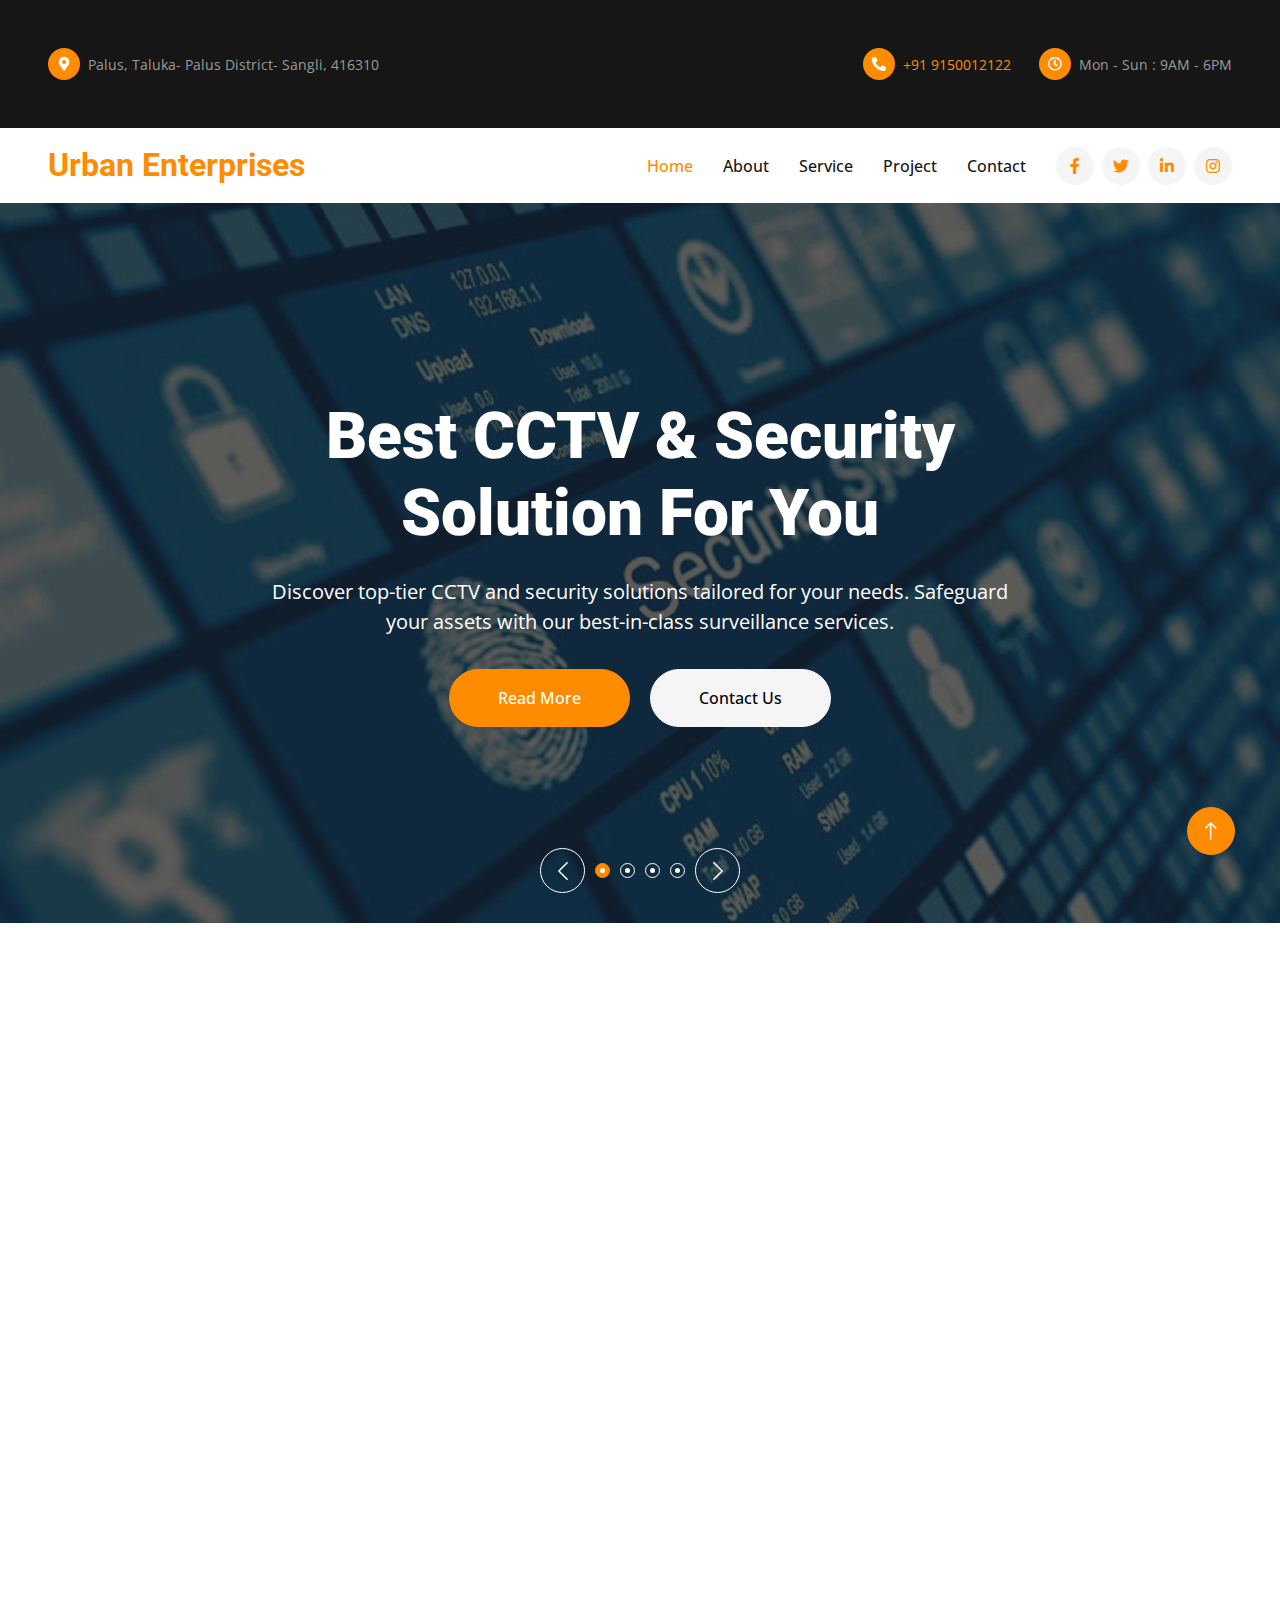
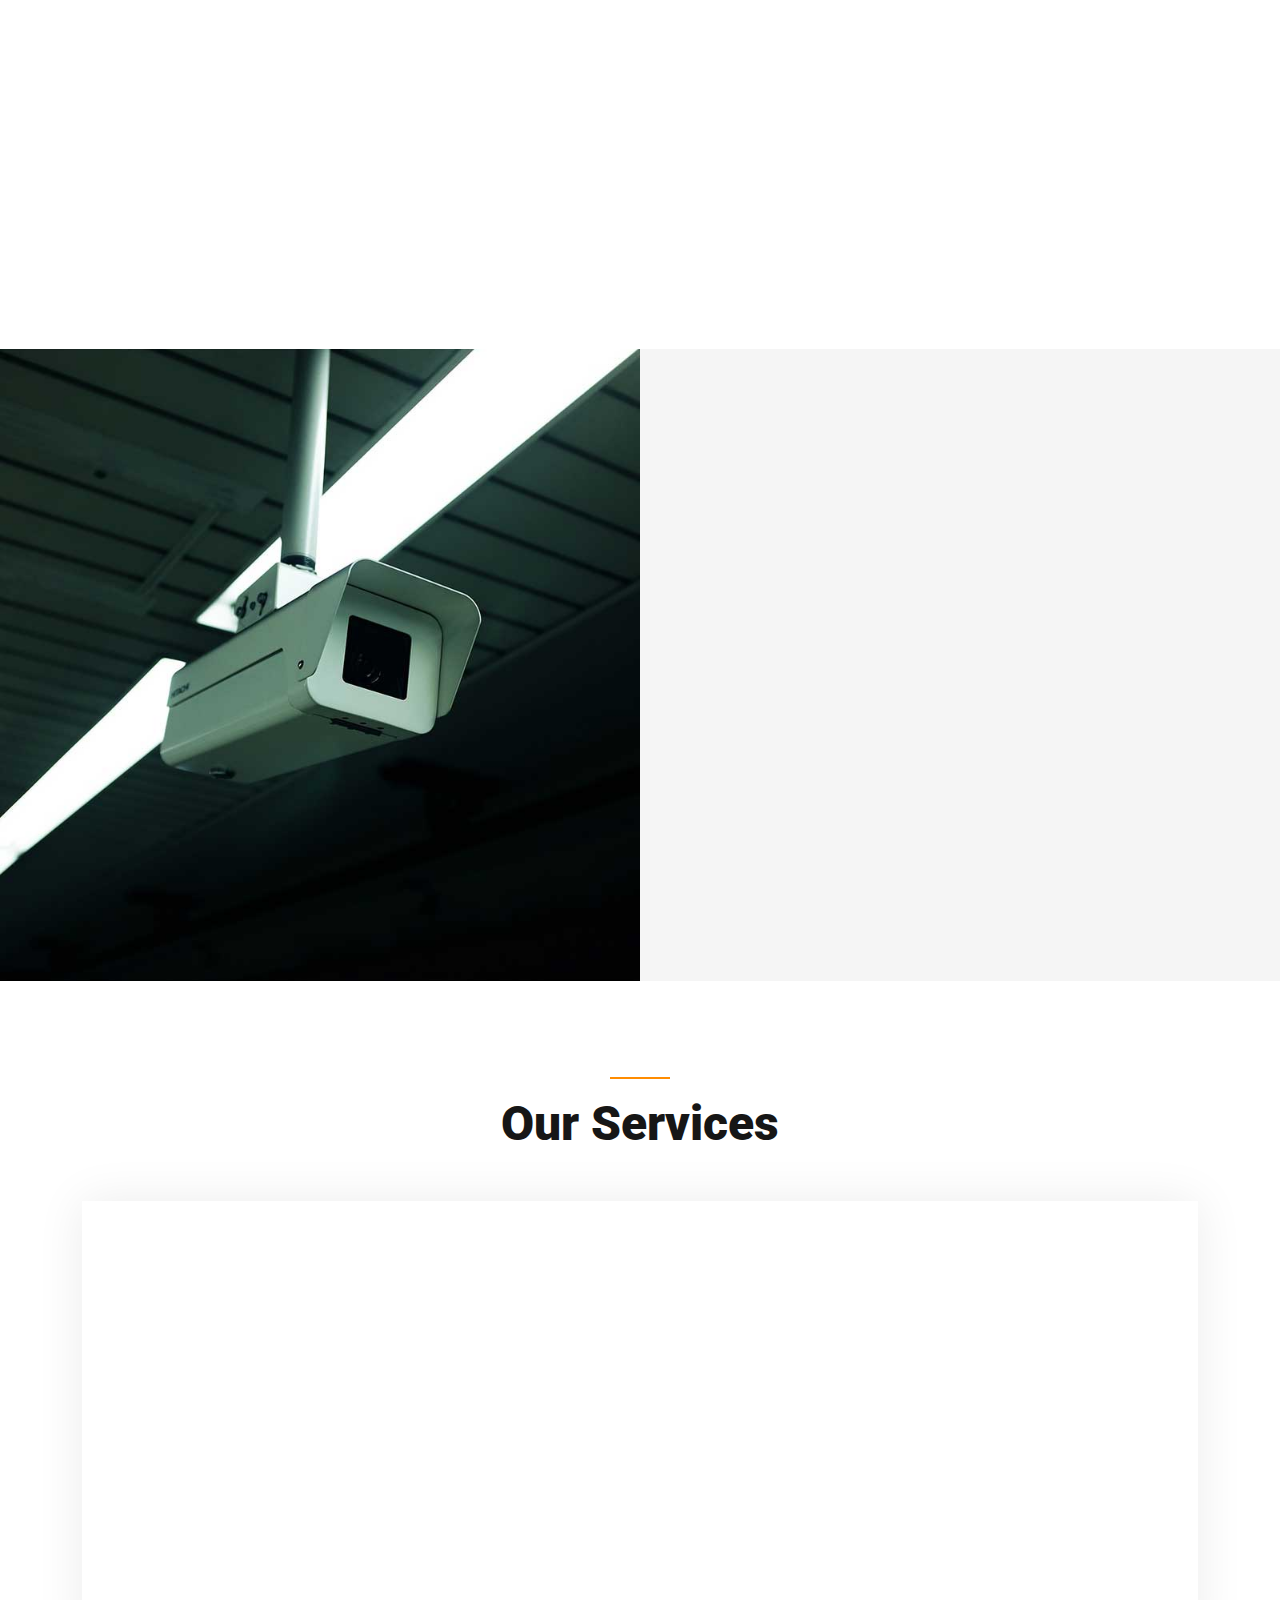
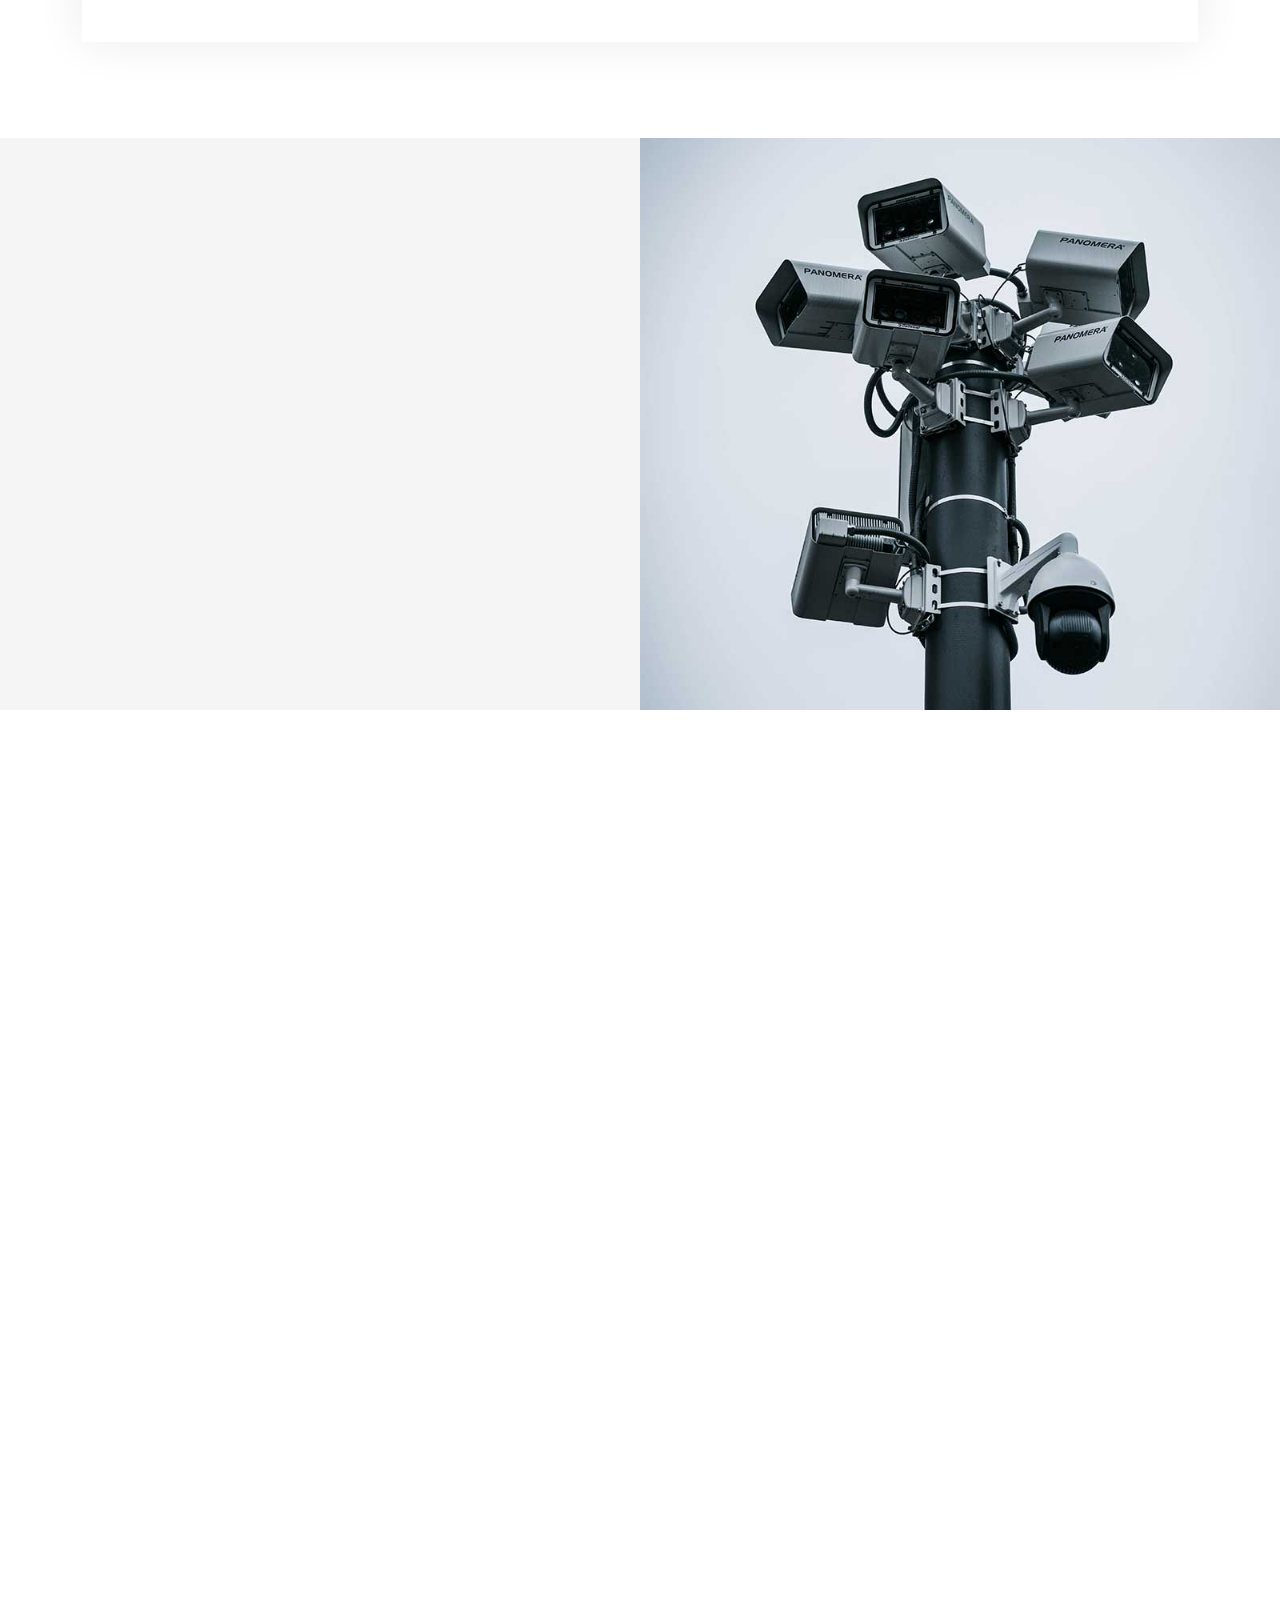
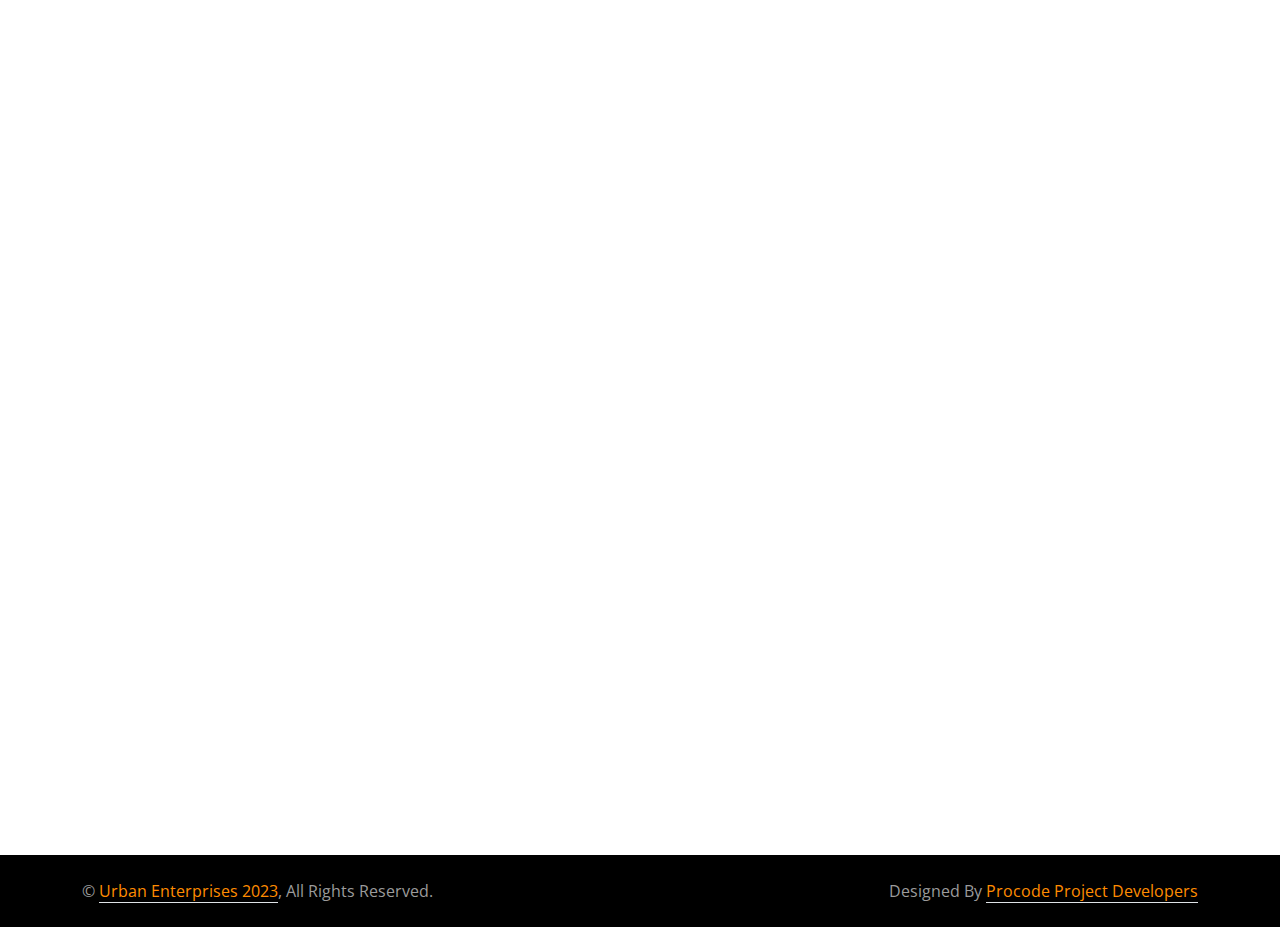
<file: index.html>
<!DOCTYPE html>
<html lang="en">

<head>
    <meta charset="utf-8">
    <title>Urban Enterprises</title>
    <meta content="width=device-width, initial-scale=1.0" name="viewport">
    <meta content="CCTV services" name="keywords">
    <meta content="Welcome to Urban Enterprises,Palus, your trusted source for comprehensive security camera services, intrusion detection systems, inverter installations, and reliable battery backup solutions. Safeguard your home or business with our cutting-edge surveillance solutions today." name="description">

    <!-- Favicon -->
    <link href="img/favicon-16x16.png" rel="icon">

    <!-- Google Web Fonts -->
    <link rel="preconnect" href="https://fonts.googleapis.com">
    <link rel="preconnect" href="https://fonts.gstatic.com" crossorigin>
    <link
        href="https://fonts.googleapis.com/css2?family=Open+Sans:wght@400;500&family=Roboto:wght@500;700;900&display=swap"
        rel="stylesheet">

    <!-- Icon Font Stylesheet -->
    <link href="https://cdnjs.cloudflare.com/ajax/libs/font-awesome/5.10.0/css/all.min.css" rel="stylesheet">
    <link href="https://cdn.jsdelivr.net/npm/bootstrap-icons@1.4.1/font/bootstrap-icons.css" rel="stylesheet">

    <!-- Libraries Stylesheet -->
    <link href="lib/animate/animate.min.css" rel="stylesheet">
    <link href="lib/owlcarousel/assets/owl.carousel.min.css" rel="stylesheet">
    <link href="lib/lightbox/css/lightbox.min.css" rel="stylesheet">

    <!-- Customized Bootstrap Stylesheet -->
    <link href="css/bootstrap.min.css" rel="stylesheet">

    <!-- Template Stylesheet -->
    <link href="css/style.css" rel="stylesheet">
</head>

<body>
    <!-- Spinner Start -->
    <div id="spinner"
        class="show bg-white position-fixed translate-middle w-100 vh-100 top-50 start-50 d-flex align-items-center justify-content-center">
        <div class="spinner-border text-primary" style="width: 3rem; height: 3rem;" role="status">
            <span class="sr-only">Loading...</span>
        </div>
    </div>
    <!-- Spinner End -->


    <!-- Topbar Start -->
    <div class="container-fluid bg-dark px-5">
        <div class="row gx-4 d-none d-lg-flex">
            <div class="col-lg-6 text-start">
                <div class="h-100 d-inline-flex align-items-center py-3 me-4">
                    <div class="btn-sm-square rounded-circle bg-primary me-2">
                        <small class="fa fa-map-marker-alt text-white"></small>
                    </div>
                    <small>Palus, Taluka- Palus District- Sangli, 416310 </small>
                </div>
                <div class="h-100 d-inline-flex align-items-center py-3">
                    <div class="btn-sm-square rounded-circle bg-primary me-2">
                        <small class="fa fa-envelope-open text-white"></small>
                    </div>
                    <small><a href = "mailto: urbanenterprises91@gmail.com">urbanenterprises91@gmail.com</a></small>
                </div>
            </div>
            <div class="col-lg-6 text-end">
                <div class="h-100 d-inline-flex align-items-center py-3 me-4">
                    <div class="btn-sm-square rounded-circle bg-primary me-2">
                        <small class="fa fa-phone-alt text-white"></small>
                    </div>
                    <small><a href="tel:+91 9150012122">+91 9150012122</a></small>
                </div>
                <div class="h-100 d-inline-flex align-items-center py-3">
                    <div class="btn-sm-square rounded-circle bg-primary me-2">
                        <small class="far fa-clock text-white"></small>
                    </div>
                    <small>Mon - Sun : 9AM - 6PM</small>
                </div>
            </div>
        </div>
    </div>
    <!-- Topbar End -->


    <!-- Navbar Start -->
    <nav class="navbar navbar-expand-lg bg-white navbar-light sticky-top p-0 px-4 px-lg-5">
        <a href="index.html" class="navbar-brand d-flex align-items-center">
            <h2 class="m-0 text-primary">Urban Enterprises</h2>
        </a>
        <button type="button" class="navbar-toggler" data-bs-toggle="collapse" data-bs-target="#navbarCollapse">
            <span class="navbar-toggler-icon"></span>
        </button>
        <div class="collapse navbar-collapse" id="navbarCollapse">
            <div class="navbar-nav ms-auto py-4 py-lg-0">
                <a href="index.html" class="nav-item nav-link active">Home</a>
                <a href="about.html" class="nav-item nav-link">About</a>
                <a href="service.html" class="nav-item nav-link">Service</a>
                <a href="project.html" class="nav-item nav-link">Project</a>
                <!--<div class="nav-item dropdown">
                    <a href="#" class="nav-link dropdown-toggle" data-bs-toggle="dropdown">Pages</a>
                    <div class="dropdown-menu rounded-0 rounded-bottom m-0">
                        <a href="feature.html" class="dropdown-item">Feature</a>
                        <a href="quote.html" class="dropdown-item">Free Quote</a>
                        <a href="team.html" class="dropdown-item">Our Team</a>
                        <a href="testimonial.html" class="dropdown-item">Testimonial</a>
                        <a href="404.html" class="dropdown-item">404 Page</a>
                    </div>
                </div> -->
                <a href="contact.html" class="nav-item nav-link">Contact</a>
            </div>
            <div class="h-100 d-lg-inline-flex align-items-center d-none">
                <a class="btn btn-square rounded-circle bg-light text-primary me-2" href=""><i
                        class="fab fa-facebook-f"></i></a>
                <a class="btn btn-square rounded-circle bg-light text-primary me-2" href=""><i
                        class="fab fa-twitter"></i></a>
                <a class="btn btn-square rounded-circle bg-light text-primary me-2" href=""><i
                        class="fab fa-linkedin-in"></i></a>
                <a class="btn btn-square rounded-circle bg-light text-primary me-0" href=""><i
                        class="fab fa-instagram"></i></a>
            </div>
        </div>
    </nav>
    <!-- Navbar End -->


    <!-- Carousel Start -->
    <div class="container-fluid p-0 pb-5">
        <div class="owl-carousel header-carousel position-relative">
            <div class="owl-carousel-item position-relative">
                <img class="img-fluid" src="img/carousel-11.jpeg" alt="">
                <div class="carousel-inner">
                    <div class="container">
                        <div class="row justify-content-center">
                            <div class="col-12 col-lg-8 text-center">
                                <h1 class="display-3 text-white animated slideInDown mb-4">Best CCTV & Security Solution
                                    For You</h1>
                                <p class="fs-5 text-white mb-4 pb-2">Discover top-tier CCTV and security solutions
                                    tailored for your needs. Safeguard your assets with our best-in-class surveillance
                                    services.</p>
                                <a href=""
                                    class="btn btn-primary rounded-pill py-md-3 px-md-5 me-3 animated slideInLeft">Read
                                    More</a>
                                <a href="contact.html" class="btn btn-light rounded-pill py-md-3 px-md-5 animated slideInRight">Contact Us</a>
                            </div>
                        </div>
                    </div>
                </div>
            </div>
            <div class="owl-carousel-item position-relative">
                <img class="img-fluid" src="img/carousel-2.jpg" alt="">
                <div class="carousel-inner">
                    <div class="container">
                        <div class="row justify-content-center">
                            <div class="col-12 col-lg-8 text-center">
                                <h1 class="display-3 text-white animated slideInDown mb-4">Smart Security Solution For
                                    All Business</h1>
                                <p class="fs-5 text-white mb-4 pb-2">Empower your business with cutting-edge smart
                                    security solutions. Enhance protection and peace of mind with our tailored services
                                    for all industries.</p>
                                <a href=""
                                    class="btn btn-primary rounded-pill py-md-3 px-md-5 me-3 animated slideInLeft">Read
                                    More</a>
                                <a href="contact.html" class="btn btn-light rounded-pill py-md-3 px-md-5 animated slideInRight">Contact Us</a>
                            </div>
                        </div>
                    </div>
                </div>
            </div>
            <div class="owl-carousel-item position-relative">
                <img class="img-fluid" src="img/carousel-3.jpg" alt="">
                <div class="carousel-inner">
                    <div class="container">
                        <div class="row justify-content-center">
                            <div class="col-12 col-lg-8 text-center">
                                <h1 class="display-3 text-white animated slideInDown mb-4">Innovative Solution For
                                    Security System</h1>
                                <p class="fs-5 fw-medium text-white mb-4 pb-2">Explore our innovative security system
                                    solutions for robust protection. Stay ahead with cutting-edge technology and
                                    unmatched security features.</p>
                                <a href=""
                                    class="btn btn-primary rounded-pill py-md-3 px-md-5 me-3 animated slideInLeft">Read
                                    More</a>
                                <a href="contact.html" class="btn btn-light rounded-pill py-md-3 px-md-5 animated slideInRight">Contact Us</a>
                            </div>
                        </div>
                    </div>
                </div>
            </div>
            <div class="owl-carousel-item position-relative">
                <img class="img-fluid" src="img/carousel-3.jpg" alt="">
                <div class="carousel-inner">
                    <div class="container">
                        <div class="row justify-content-center">
                            <div class="col-12 col-lg-8 text-center">
                                <h1 class="display-3 text-white animated slideInDown mb-4">Intrusion Alarm System</h1>
                                <p class="fs-5 fw-medium text-white mb-4 pb-2">Secure your space with our advanced
                                    intrusion systems. Trust our reliable solutions for comprehensive protection and
                                    peace of mind.</p>
                                <a href=""
                                    class="btn btn-primary rounded-pill py-md-3 px-md-5 me-3 animated slideInLeft">Read
                                    More</a>
                                <a href="contact.html" class="btn btn-light rounded-pill py-md-3 px-md-5 animated slideInRight">Contact Us</a>
                            </div>
                        </div>
                    </div>
                </div>
            </div>
        </div>
    </div>
    <!-- Carousel End -->


    <!-- Facts Start -->
    <div class="container-xxl py-5">
        <div class="container">
            <div class="row g-4">
                <div class="col-md-6 col-lg-4 wow fadeIn" data-wow-delay="0.1s">
                    <div class="h-100 bg-dark p-4 p-xl-5">
                        <div class="d-flex align-items-center justify-content-between mb-4">
                            <div class="btn-square rounded-circle"
                                style="width: 64px; height: 64px; background: #000000;">
                                <img class="img-fluid" src="img/icon/icon-1.png" alt="Icon">
                            </div>
                            <h1 class="display-1 mb-0" style="color: #000000;">01</h1>
                        </div>
                        <h5 class="text-white">Intrusion Alarm System</h5>
                        <hr class="w-25">
                        <span>Protect your premises with state-of-the-art intrusion systems. Safeguard your assets with
                            our reliable and advanced security solutions.</span>
                    </div>
                </div>
                <div class="col-md-6 col-lg-4 wow fadeIn" data-wow-delay="0.3s">
                    <div class="h-100 bg-dark p-4 p-xl-5">
                        <div class="d-flex align-items-center justify-content-between mb-4">
                            <div class="btn-square rounded-circle"
                                style="width: 64px; height: 64px; background: #000000;">
                                <img class="img-fluid" src="img/icon/icon-2.png" alt="Icon">
                            </div>
                            <h1 class="display-1 mb-0" style="color: #000000;">02</h1>
                        </div>
                        <h5 class="text-white">Access Control</h5>
                        <hr class="w-25">
                        <span>Take control of access with our advanced access control solutions. Secure your space with
                            ease using our reliable and customizable systems.</span>
                    </div>
                </div>
                <div class="col-md-6 col-lg-4 wow fadeIn" data-wow-delay="0.5s">
                    <div class="h-100 bg-dark p-4 p-xl-5">
                        <div class="d-flex align-items-center justify-content-between mb-4">
                            <div class="btn-square rounded-circle"
                                style="width: 64px; height: 64px; background: #000000;">
                                <img class="img-fluid" src="img/icon/icon-3.png" alt="Icon">
                            </div>
                            <h1 class="display-1 mb-0" style="color: #000000;">03</h1>
                        </div>
                        <h5 class="text-white">24/7 Support</h5>
                        <hr class="w-25">
                        <span>Experience peace of mind with our round-the-clock support. Our dedicated team is here 24/7
                            to assist you with all your needs.</span>
                    </div>
                </div>
                <div class="col-md-6 col-lg-4 wow fadeIn" data-wow-delay="0.5s">
                    <div class="h-100 bg-dark p-4 p-xl-5">
                        <div class="d-flex align-items-center justify-content-between mb-4">
                            <div class="btn-square rounded-circle"
                                style="width: 64px; height: 64px; background: #000000;">
                                <img class="img-fluid" src="img/icon/icon-4.png" alt="Icon">
                            </div>
                            <h1 class="display-1 mb-0" style="color: #000000;">04</h1>
                        </div>
                        <h5 class="text-white">Lan Networking</h5>
                        <hr class="w-25">
                        <span>Build seamless connections with our expert LAN networking solutions. Experience fast and
                            reliable data transfer with our tailored networking services.</span>
                    </div>
                </div>
                <div class="col-md-6 col-lg-4 wow fadeIn" data-wow-delay="0.5s">
                    <div class="h-100 bg-dark p-4 p-xl-5">
                        <div class="d-flex align-items-center justify-content-between mb-4">
                            <div class="btn-square rounded-circle"
                                style="width: 64px; height: 64px; background: #000000;">
                                <img class="img-fluid" src="img/icon/icon-5.png" alt="Icon">
                            </div>
                            <h1 class="display-1 mb-0" style="color: #000000;">05</h1>
                        </div>
                        <h5 class="text-white">Fire Alarm</h5>
                        <hr class="w-25">
                        <span>Stay protected with our cutting-edge fire alarm systems. Safeguard your property and
                            loved ones with reliable and prompt fire detection solutions.</span>
                    </div>
                </div>
                <div class="col-md-6 col-lg-4 wow fadeIn" data-wow-delay="0.5s">
                    <div class="h-100 bg-dark p-4 p-xl-5">
                        <div class="d-flex align-items-center justify-content-between mb-4">
                            <div class="btn-square rounded-circle"
                                style="width: 64px; height: 64px; background: #000000;">
                                <img class="img-fluid" src="img/icon/icon-6.png" alt="Icon">
                            </div>
                            <h1 class="display-1 mb-0" style="color: #000000;">06</h1>
                        </div>
                        <h5 class="text-white">Invertor And Battery</h5>
                        <hr class="w-25">
                        <span>Power your life with our high-performance inverters and reliable batteries. Experience
                            uninterrupted energy supply for your home or business with our top-notch solutions.</span>
                    </div>
                </div>
            </div>
        </div>
    </div>
    <!-- Facts Start -->


    <!-- About Start -->
    <div class="container-fluid bg-light overflow-hidden my-5 px-lg-0">
        <div class="container about px-lg-0">
            <div class="row g-0 mx-lg-0">
                <div class="col-lg-6 ps-lg-0" style="min-height: 400px;">
                    <div class="position-relative h-100">
                        <img class="position-absolute img-fluid w-100 h-100" src="img/about.jpg"
                            style="object-fit: cover;" alt="">
                    </div>
                </div>
                <div class="col-lg-6 about-text py-5 wow fadeIn" data-wow-delay="0.5s">
                    <div class="p-lg-5 pe-lg-0">
                        <div class="bg-primary mb-3" style="width: 60px; height: 2px;"></div>
                        <h1 class="display-5 mb-4">About Us</h1>
                        <p class="mb-4 pb-2">Welcome to Urban Enterprises, your one-stop destination for high-quality
                            invertor batteries, cutting-edge CCTV solutions, reliable LAN networking services,
                            state-of-the-art fire alarms, and advanced intrusion alarm systems. We take pride in
                            delivering top-notch products and services to safeguard your home and business. Trust us for
                            all your security needs.</p>
                        <div class="row g-4 mb-4 pb-3">
                            <div class="col-sm-6 wow fadeIn" data-wow-delay="0.1s">
                                <div class="d-flex align-items-center">
                                    <div class="btn-square bg-white rounded-circle" style="width: 64px; height: 64px;">
                                        <img class="img-fluid" src="img/icon/clients.png" alt="Icon">
                                    </div>
                                    <div class="ms-4">
                                        <h2 class="mb-1" data-toggle="counter-up">2500</h2>
                                        <p class="fw-medium text-primary mb-0">Happy Clients</p>
                                    </div>
                                </div>
                            </div>
                            <div class="col-sm-6 wow fadeIn" data-wow-delay="0.3s">
                                <div class="d-flex align-items-center">
                                    <div class="btn-square bg-white rounded-circle" style="width: 64px; height: 64px;">
                                        <img class="img-fluid" src="img/icon/projects.png" alt="Icon">
                                    </div>
                                    <div class="ms-4">
                                        <h2 class="mb-1" data-toggle="counter-up">1200</h2>
                                        <p class="fw-medium text-primary mb-0">Projects Done</p>
                                    </div>
                                </div>
                            </div>
                        </div>
                        <a href="" class="btn btn-primary rounded-pill py-3 px-5">Explore More</a>
                    </div>
                </div>
            </div>
        </div>
    </div>
    <!-- About End -->


    <!-- Service Start -->
    <div class="container-xxl py-5">
        <div class="container">
            <div class="text-center">
                <div class="bg-primary mb-3 mx-auto" style="width: 60px; height: 2px;"></div>
                <h1 class="display-5 mb-5">Our Services</h1>
            </div>
            <div class="row g-0 service-row">
                <div class="col-md-6 col-lg-3 wow fadeIn" data-wow-delay="0.1s">
                    <div class="service-item border h-100 p-5">
                        <div class="btn-square bg-light rounded-circle mb-4" style="width: 64px; height: 64px;">
                            <img class="img-fluid" src="img/icon/cctv.png" alt="Icon">
                        </div>
                        <h4 class="mb-3">Commercial CCTV System</h4>
                        <p class="mb-4">Safeguard your business 24/7 with advanced surveillance technology and ensure
                            peace
                            of mind</p>
                        <a class="btn" href=""><i class="fa fa-arrow-right text-white me-3"></i>Read More</a>
                    </div>
                </div>
                <div class="col-md-6 col-lg-3 wow fadeIn" data-wow-delay="0.3s">
                    <div class="service-item border h-100 p-5">
                        <div class="btn-square bg-light rounded-circle mb-4" style="width: 64px; height: 64px;">
                            <img class="img-fluid" src="img/icon/icon-6.png" alt="Icon">
                        </div>
                        <h4 class="mb-3">Inverter And Batteries</h4>
                        <p class="mb-4">Power up your life with reliable inverters and batteries for uninterrupted
                            energy supply.</p>
                        <a class="btn" href=""><i class="fa fa-arrow-right text-white me-3"></i>Read More</a>
                    </div>
                </div>
                <div class="col-md-6 col-lg-3 wow fadeIn" data-wow-delay="0.5s">
                    <div class="service-item border h-100 p-5">
                        <div class="btn-square bg-light rounded-circle mb-4" style="width: 64px; height: 64px;">
                            <img class="img-fluid" src="img/icon/icon-5.png" alt="Icon">
                        </div>
                        <h4 class="mb-3">Fire Detection And Safety</h4>
                        <p class="mb-4">Prioritize fire detection and safety with our advanced solutions And Protection
                            for your peace of mind.</p>
                        <a class="btn" href=""><i class="fa fa-arrow-right text-white me-3"></i>Read More</a>
                    </div>
                </div>
                <div class="col-md-6 col-lg-3 wow fadeIn" data-wow-delay="0.7s">
                    <div class="service-item border h-100 p-5">
                        <div class="btn-square bg-light rounded-circle mb-4" style="width: 64px; height: 64px;">
                            <img class="img-fluid" src="img/icon/icon-1.png" alt="Icon">
                        </div>
                        <h4 class="mb-3">Smart Home Security</h4>
                        <p class="mb-4">Transform your home into a safe haven with our smart home security systems,
                            integrating technology.</p>
                        <a class="btn" href=""><i class="fa fa-arrow-right text-white me-3"></i>Read More</a>
                    </div>
                </div>
            </div>
        </div>
    </div>
    <!-- Service End -->


    <!-- Feature Start -->
    <div class="container-fluid bg-light overflow-hidden my-5 px-lg-0">
        <div class="container feature px-lg-0">
            <div class="row g-0 mx-lg-0">
                <div class="col-lg-6 feature-text py-5 wow fadeIn" data-wow-delay="0.5s">
                    <div class="p-lg-5 ps-lg-0">
                        <div class="bg-primary mb-3" style="width: 60px; height: 2px;"></div>
                        <h1 class="display-5 mb-5">Why Choose Us</h1>
                        <p class="mb-4 pb-2">Discover why we stand out from the rest - unmatched expertise and a
                            commitment to delivering the best security solutions for your peace of mind. Choose us and
                            experience the difference</p>
                        <div class="row g-4">
                            <div class="col-6">
                                <div class="d-flex align-items-center">
                                    <div class="btn-square bg-white rounded-circle" style="width: 64px; height: 64px;">
                                        <img class="img-fluid" src="img/icon/cctv.png" alt="Icon">
                                    </div>
                                    <div class="ms-4">
                                        <p class="text-primary mb-2">Trusted</p>
                                        <h5 class="mb-0">Security</h5>
                                    </div>
                                </div>
                            </div>
                            <div class="col-6">
                                <div class="d-flex align-items-center">
                                    <div class="btn-square bg-white rounded-circle" style="width: 64px; height: 64px;">
                                        <img class="img-fluid" src="img/icon/quality.png" alt="Icon">
                                    </div>
                                    <div class="ms-4">
                                        <p class="text-primary mb-2">Quality</p>
                                        <h5 class="mb-0">Services</h5>
                                    </div>
                                </div>
                            </div>
                            <div class="col-6">
                                <div class="d-flex align-items-center">
                                    <div class="btn-square bg-white rounded-circle" style="width: 64px; height: 64px;">
                                        <img class="img-fluid" src="img/icon/smart.png" alt="Icon">
                                    </div>
                                    <div class="ms-4">
                                        <p class="text-primary mb-2">Smart</p>
                                        <h5 class="mb-0">Systems</h5>
                                    </div>
                                </div>
                            </div>
                            <div class="col-6">
                                <div class="d-flex align-items-center">
                                    <div class="btn-square bg-white rounded-circle" style="width: 64px; height: 64px;">
                                        <img class="img-fluid" src="img/icon/icon-3.png" alt="Icon">
                                    </div>
                                    <div class="ms-4">
                                        <p class="text-primary mb-2">24/7 Hours</p>
                                        <h5 class="mb-0">Support</h5>
                                    </div>
                                </div>
                            </div>
                        </div>
                    </div>
                </div>
                <div class="col-lg-6 pe-lg-0" style="min-height: 400px;">
                    <div class="position-relative h-100">
                        <img class="position-absolute img-fluid w-100 h-100" src="img/feature.jpg"
                            style="object-fit: cover;" alt="">
                    </div>
                </div>
            </div>
        </div>
    </div>
    <!-- Feature End -->


    <!-- Projects Start -->
    <div class="container-xxl py-5">
        <div class="container">
            <div class="text-center wow fadeInUp" data-wow-delay="0.1s">
                <div class="bg-primary mb-3 mx-auto" style="width: 60px; height: 2px;"></div>
                <h1 class="display-5 mb-5">Our Projects</h1>
            </div>
            <div class="row mt-n2 wow fadeInUp" data-wow-delay="0.3s">
                <div class="col-12 text-center">
                    <ul class="list-inline mb-5" id="portfolio-flters">
                        <li class="mx-2 active" data-filter="*">All</li>
                        <li class="mx-2" data-filter=".first">Complete Projects</li>
                        <li class="mx-2" data-filter=".second">Ongoing Projects</li>
                    </ul>
                </div>
            </div>
            <div class="row g-4 portfolio-container">
                <div class="col-lg-4 col-md-6 portfolio-item first wow fadeInUp" data-wow-delay="0.1s">
                    <div class="portfolio-inner">
                        <img class="img-fluid w-100" src="img/P1.jpg" alt="">
                        <div class="text-center p-4">
                            <p class="text-primary mb-2">Business Security</p>
                            <h5 class="lh-base mb-0">Smart CCTV Security Systems That Fits Your Business</h5>
                        </div>
                        <div class="portfolio-text text-center bg-white p-4">
                            <p class="text-primary mb-2">Business Security</p>
                            <h5 class="lh-base mb-3">Smart CCTV Security Systems That Fits Your Business</h5>
                            <div class="d-flex justify-content-center">
                                <a class="btn btn-square btn-primary rounded-circle mx-1" href="img/P2.jpg"
                                    data-lightbox="portfolio"><i class="fa fa-eye"></i></a>
                                <a class="btn btn-square btn-primary rounded-circle mx-1" href=""><i
                                        class="fa fa-link"></i></a>
                            </div>
                        </div>
                    </div>
                </div>
                <div class="col-lg-4 col-md-6 portfolio-item second wow fadeInUp" data-wow-delay="0.3s">
                    <div class="portfolio-inner">
                        <img class="img-fluid w-100" src="img/P3.jpg" alt="">
                        <div class="text-center p-4">
                            <p class="text-primary mb-2">Fire Detection</p>
                            <h5 class="lh-base mb-0">Prioritize fire detection and safety with our advanced solutions.
                            </h5>
                        </div>
                        <div class="portfolio-text text-center bg-white p-4">
                            <p class="text-primary mb-2">Fire Detection</p>
                            <h5 class="lh-base mb-3">Prioritize fire detection and safety with our advanced solutions.
                            </h5>
                            <div class="d-flex justify-content-center">
                                <a class="btn btn-square btn-primary rounded-circle mx-1" href="img/P4.jpg"
                                    data-lightbox="portfolio"><i class="fa fa-eye"></i></a>
                                <a class="btn btn-square btn-primary rounded-circle mx-1" href=""><i
                                        class="fa fa-link"></i></a>
                            </div>
                        </div>
                    </div>
                </div>
                <div class="col-lg-4 col-md-6 portfolio-item first wow fadeInUp" data-wow-delay="0.5s">
                    <div class="portfolio-inner">
                        <img class="img-fluid w-100" src="img/P5.jpg" alt="">
                        <div class="text-center p-4">
                            <p class="text-primary mb-2">LAN Networking</p>
                            <h5 class="lh-base mb-0">Reliable LAN networking services</h5>
                        </div>
                        <div class="portfolio-text text-center bg-white p-4">
                            <p class="text-primary mb-2">LAN Networking</p>
                            <h5 class="lh-base mb-3">Smart CCTV Security Systems That Fits Your Business</h5>
                            <div class="d-flex justify-content-center">
                                <a class="btn btn-square btn-primary rounded-circle mx-1" href="img/P6.jpg"
                                    data-lightbox="portfolio"><i class="fa fa-eye"></i></a>
                                <a class="btn btn-square btn-primary rounded-circle mx-1" href=""><i
                                        class="fa fa-link"></i></a>
                            </div>
                        </div>
                    </div>
                </div>
                <div class="col-lg-4 col-md-6 portfolio-item second wow fadeInUp" data-wow-delay="0.1s">
                    <div class="portfolio-inner">
                        <img class="img-fluid w-100" src="img/P4.jpg" alt="">
                        <div class="text-center p-4">
                            <p class="text-primary mb-2">>Inverter And Battery</p>
                            <h5 class="lh-base mb-0">Experience uninterrupted energy supply for your home or business.</h5>
                        </div>
                        <div class="portfolio-text text-center bg-white p-4">
                            <p class="text-primary mb-2">Inverter And Battery</p>
                            <h5 class="lh-base mb-3">Experience uninterrupted energy supply for your home and business.</h5>
                            <div class="d-flex justify-content-center">
                                <a class="btn btn-square btn-primary rounded-circle mx-1" href="img/P5.jpg"
                                    data-lightbox="portfolio"><i class="fa fa-eye"></i></a>
                                <a class="btn btn-square btn-primary rounded-circle mx-1" href=""><i
                                        class="fa fa-link"></i></a>
                            </div>
                        </div>
                    </div>
                </div>
                <div class="col-lg-4 col-md-6 portfolio-item first wow fadeInUp" data-wow-delay="0.3s">
                    <div class="portfolio-inner">
                        <img class="img-fluid w-100" src="img/P6.jpg" alt="">
                        <div class="text-center p-4">
                            <p class="text-primary mb-2">CCTV & Video</p>
                            <h5 class="lh-base mb-0">Smart CCTV Security Systems That Fits Your Business</h5>
                        </div>
                        <div class="portfolio-text text-center bg-white p-4">
                            <p class="text-primary mb-2">CCTV & Video</p>
                            <h5 class="lh-base mb-3">Smart CCTV Security Systems That Fits Your Business</h5>
                            <div class="d-flex justify-content-center">
                                <a class="btn btn-square btn-primary rounded-circle mx-1" href="img/P1.jpg"
                                    data-lightbox="portfolio"><i class="fa fa-eye"></i></a>
                                <a class="btn btn-square btn-primary rounded-circle mx-1" href=""><i
                                        class="fa fa-link"></i></a>
                            </div>
                        </div>
                    </div>
                </div>
                <div class="col-lg-4 col-md-6 portfolio-item second wow fadeInUp" data-wow-delay="0.5s">
                    <div class="portfolio-inner">
                        <img class="img-fluid w-100" src="img/P2.jpg" alt="">
                        <div class="text-center p-4">
                            <p class="text-primary mb-2">Intrusion Alarm System</p>
                            <h5 class="lh-base mb-0">Protect your premises with state-of-the-art intrusion systems.</h5>
                        </div>
                        <div class="portfolio-text text-center bg-white p-4">
                            <p class="text-primary mb-2">Intrusion Alarm System</p>
                            <h5 class="lh-base mb-3">Protect your premises with state-of-the-art intrusion systems.</h5>
                            <div class="d-flex justify-content-center">
                                <a class="btn btn-square btn-primary rounded-circle mx-1" href="img/P3.jpg"
                                    data-lightbox="portfolio"><i class="fa fa-eye"></i></a>
                                <a class="btn btn-square btn-primary rounded-circle mx-1" href=""><i
                                        class="fa fa-link"></i></a>
                            </div>
                        </div>
                    </div>
                </div>
            </div>
        </div>
    </div>
    <!-- Projects End -->

   
    <!-- 
    <div class="container-fluid bg-light overflow-hidden my-5 px-lg-0">
        <div class="container quote px-lg-0">
            <div class="row g-0 mx-lg-0">
                <div class="col-lg-6 ps-lg-0" style="min-height: 400px;">
                    <div class="position-relative h-100">
                        <img class="position-absolute img-fluid w-100 h-100" src="img/quote.jpg"
                            style="object-fit: cover;" alt="">
                    </div>
                </div>
                <div class="col-lg-6 quote-text py-5 wow fadeIn" data-wow-delay="0.5s">
                    <div class="p-lg-5 pe-lg-0">
                        <div class="bg-primary mb-3" style="width: 60px; height: 2px;"></div>
                        <h1 class="display-5 mb-5">Free Quote</h1>
                        <p class="mb-4 pb-2">Tempor erat elitr rebum at clita. Diam dolor diam ipsum sit. Aliqu diam
                            amet diam et eos. Clita erat ipsum et lorem et sit, sed stet lorem sit clita duo justo erat
                            amet</p>
                        <form>
                            <div class="row g-3">
                                <div class="col-12 col-sm-6">
                                    <input type="text" class="form-control border-0" placeholder="Your Name"
                                        style="height: 55px;">
                                </div>
                                <div class="col-12 col-sm-6">
                                    <input type="email" class="form-control border-0" placeholder="Your Email"
                                        style="height: 55px;">
                                </div>
                                <div class="col-12 col-sm-6">
                                    <input type="text" class="form-control border-0" placeholder="Your Mobile"
                                        style="height: 55px;">
                                </div>
                                <div class="col-12 col-sm-6">
                                    <select class="form-select border-0" style="height: 55px;">
                                        <option selected>Select A Service</option>
                                        <option value="1">Service 1</option>
                                        <option value="2">Service 2</option>
                                        <option value="3">Service 3</option>
                                    </select>
                                </div>
                                <div class="col-12">
                                    <textarea class="form-control border-0" placeholder="Special Note"></textarea>
                                </div>
                                <div class="col-12">
                                    <button class="btn btn-primary w-100 py-3" type="submit">Get A Free Quote</button>
                                </div>
                            </div>
                        </form>
                    </div>
                </div>
            </div>
        </div>
    </div>
   


    
    <div class="container-xxl py-5">
        <div class="container">
            <div class="text-center wow fadeInUp" data-wow-delay="0.1s">
                <div class="bg-primary mb-3 mx-auto" style="width: 60px; height: 2px;"></div>
                <h1 class="display-5 mb-5">Team Members</h1>
            </div>
            <div class="row g-4">
                <div class="col-lg-3 col-md-6 wow fadeInUp" data-wow-delay="0.1s">
                    <div class="team-item">
                        <div class="overflow-hidden position-relative">
                            <img class="img-fluid" src="img/team-1.jpg" alt="">
                            <div class="team-social">
                                <a class="btn btn-square btn-dark rounded-circle m-1" href=""><i
                                        class="fab fa-facebook-f"></i></a>
                                <a class="btn btn-square btn-dark rounded-circle m-1" href=""><i
                                        class="fab fa-twitter"></i></a>
                                <a class="btn btn-square btn-dark rounded-circle m-1" href=""><i
                                        class="fab fa-instagram"></i></a>
                            </div>
                        </div>
                        <div class="text-center p-4">
                            <h5 class="mb-0">Full Name</h5>
                            <span class="text-primary">Designation</span>
                        </div>
                    </div>
                </div>
                <div class="col-lg-3 col-md-6 wow fadeInUp" data-wow-delay="0.3s">
                    <div class="team-item">
                        <div class="overflow-hidden position-relative">
                            <img class="img-fluid" src="img/team-2.jpg" alt="">
                            <div class="team-social">
                                <a class="btn btn-square btn-dark rounded-circle m-1" href=""><i
                                        class="fab fa-facebook-f"></i></a>
                                <a class="btn btn-square btn-dark rounded-circle m-1" href=""><i
                                        class="fab fa-twitter"></i></a>
                                <a class="btn btn-square btn-dark rounded-circle m-1" href=""><i
                                        class="fab fa-instagram"></i></a>
                            </div>
                        </div>
                        <div class="text-center p-4">
                            <h5 class="mb-0">Full Name</h5>
                            <span class="text-primary">Designation</span>
                        </div>
                    </div>
                </div>
                <div class="col-lg-3 col-md-6 wow fadeInUp" data-wow-delay="0.5s">
                    <div class="team-item">
                        <div class="overflow-hidden position-relative">
                            <img class="img-fluid" src="img/team-3.jpg" alt="">
                            <div class="team-social">
                                <a class="btn btn-square btn-dark rounded-circle m-1" href=""><i
                                        class="fab fa-facebook-f"></i></a>
                                <a class="btn btn-square btn-dark rounded-circle m-1" href=""><i
                                        class="fab fa-twitter"></i></a>
                                <a class="btn btn-square btn-dark rounded-circle m-1" href=""><i
                                        class="fab fa-instagram"></i></a>
                            </div>
                        </div>
                        <div class="text-center p-4">
                            <h5 class="mb-0">Full Name</h5>
                            <span class="text-primary">Designation</span>
                        </div>
                    </div>
                </div>
                <div class="col-lg-3 col-md-6 wow fadeInUp" data-wow-delay="0.7s">
                    <div class="team-item">
                        <div class="overflow-hidden position-relative">
                            <img class="img-fluid" src="img/team-4.jpg" alt="">
                            <div class="team-social">
                                <a class="btn btn-square btn-dark rounded-circle m-1" href=""><i
                                        class="fab fa-facebook-f"></i></a>
                                <a class="btn btn-square btn-dark rounded-circle m-1" href=""><i
                                        class="fab fa-twitter"></i></a>
                                <a class="btn btn-square btn-dark rounded-circle m-1" href=""><i
                                        class="fab fa-instagram"></i></a>
                            </div>
                        </div>
                        <div class="text-center p-4">
                            <h5 class="mb-0">Full Name</h5>
                            <span class="text-primary">Designation</span>
                        </div>
                    </div>
                </div>
            </div>
        </div>
    </div>
     

    
    <div class="container-xxl py-5 wow fadeInUp" data-wow-delay="0.1s">
        <div class="container">
            <div class="text-center wow fadeInUp" data-wow-delay="0.1s">
                <div class="bg-primary mb-3 mx-auto" style="width: 60px; height: 2px;"></div>
                <h1 class="display-5 mb-5">Testimonial</h1>
            </div>
            <div class="owl-carousel testimonial-carousel wow fadeInUp" data-wow-delay="0.1s">
                <div class="testimonial-item text-center"
                    data-dot="<img class='img-fluid' src='img/testimonial-1.jpg' alt=''>">
                    <p class="fs-5">Clita clita tempor justo dolor ipsum amet kasd amet duo justo duo duo labore sed
                        sed. Magna ut diam sit et amet stet eos sed clita erat magna elitr erat sit sit erat at rebum
                        justo sea clita.</p>
                    <h4>Client Name</h4>
                    <span class="text-primary">Profession</span>
                </div>
                <div class="testimonial-item text-center"
                    data-dot="<img class='img-fluid' src='img/testimonial-2.jpg' alt=''>">
                    <p class="fs-5">Clita clita tempor justo dolor ipsum amet kasd amet duo justo duo duo labore sed
                        sed. Magna ut diam sit et amet stet eos sed clita erat magna elitr erat sit sit erat at rebum
                        justo sea clita.</p>
                    <h4>Client Name</h4>
                    <span class="text-primary">Profession</span>
                </div>
                <div class="testimonial-item text-center"
                    data-dot="<img class='img-fluid' src='img/testimonial-3.jpg' alt=''>">
                    <p class="fs-5">Clita clita tempor justo dolor ipsum amet kasd amet duo justo duo duo labore sed
                        sed. Magna ut diam sit et amet stet eos sed clita erat magna elitr erat sit sit erat at rebum
                        justo sea clita.</p>
                    <h4>Client Name</h4>
                    <span class="text-primary">Profession</span>
                </div>
            </div>
        </div>
    </div>
    Testimonial End -->


    <!-- Footer Start -->
    <div class="container-fluid bg-dark text-secondary footer mt-5 py-5 wow fadeIn" data-wow-delay="0.1s">
        <div class="container py-5">
            <div class="row g-5">
                <div class="col-lg-3 col-md-6">
                    <h5 class="text-light mb-4">Address</h5>
                    <p class="mb-2"><i class="fa fa-map-marker-alt me-3"></i>Palus, Taluka- Palus District- Sangli, 416310</p>
                    <p class="mb-2"><i class="fa fa-phone-alt me-3"></i><a href="tel:+91 9150012122">+91 9150012122</p></a>
                    <p class="mb-2"><i class="fa fa-envelope me-3"></i><a href = "mailto: urbanenterprises91@gmail.com">urbanenterprises91@gmail.com</p></a>
                    <div class="d-flex pt-2">
                        <a class="btn btn-square btn-outline-secondary rounded-circle me-2" href=""><i
                                class="fab fa-twitter"></i></a>
                        <a class="btn btn-square btn-outline-secondary rounded-circle me-2" href=""><i
                                class="fab fa-facebook-f"></i></a>
                        <a class="btn btn-square btn-outline-secondary rounded-circle me-2" href=""><i
                                class="fab fa-youtube"></i></a>
                        <a class="btn btn-square btn-outline-secondary rounded-circle me-2" href=""><i
                                class="fab fa-linkedin-in"></i></a>
                    </div>
                </div>
                <div class="col-lg-3 col-md-6">
                    <h5 class="text-light mb-4">Services</h5>
                    <a class="btn btn-link" href="">Business Security</a>
                    <a class="btn btn-link" href="">Fire Detection</a>
                    <a class="btn btn-link" href="">Inverter And Battery</a>
                    <a class="btn btn-link" href="">CCTV & Video</a>
                    <a class="btn btn-link" href="">Intrusion Alarm System</a>
                </div>
                <div class="col-lg-3 col-md-6">
                    <h5 class="text-light mb-4">Quick Links</h5>
                    <a class="btn btn-link" href="">About Us</a>
                    <a class="btn btn-link" href="">Contact Us</a>
                    <a class="btn btn-link" href="">Our Services</a>
                    <a class="btn btn-link" href="">Terms & Condition</a>
                    <a class="btn btn-link" href="">Support</a>
                </div>
                <div class="col-lg-3 col-md-6">
                    <h5 class="text-light mb-4">E-Mail Us</h5>
                    <p>For inquiries and assistance, drop us an email today - we're here to help!</p>
                    <div class="position-relative w-100">
                        <input class="form-control bg-transparent border-secondary w-100 py-3 ps-4 pe-5" type="text"
                            placeholder="Your email">
                        <button type="button"
                            class="btn btn-primary py-2 position-absolute top-0 end-0 mt-2 me-2"><a href = "mailto: urbanenterprises91@gmail.com"></a>Send Mail</button>
                    </div>
                </div>
            </div>
        </div>
    </div>
    <!-- Footer End -->


    <!-- Copyright Start -->
    <div class="container-fluid py-4" style="background: #000000;">
        <div class="container">
            <div class="row">
                <div class="col-md-6 text-center text-md-start mb-3 mb-md-0">
                    &copy; <a class="border-bottom" href="#">Urban Enterprises 2023</a>, All Rights Reserved.
                </div>
                <div class="col-md-6 text-center text-md-end">
                    <!--/*** This template is free as long as you keep the footer author’s credit link/attribution link/backlink. If you'd like to use the template without the footer author’s credit link/attribution link/backlink, you can purchase the Credit Removal License from "https://htmlcodex.com/credit-removal". Thank you for your support. ***/-->
                    Designed By <a class="border-bottom" href="#">Procode Project Developers</a>
                </div>
            </div>
        </div>
    </div>
    <!-- Copyright End -->


    <!-- Back to Top -->
    <a href="" class="btn btn-lg btn-primary btn-lg-square rounded-circle back-to-top"><i
            class="bi bi-arrow-up"></i></a>


    <!-- JavaScript Libraries -->
    <script src="https://code.jquery.com/jquery-3.4.1.min.js"></script>
    <script src="https://cdn.jsdelivr.net/npm/bootstrap@5.0.0/dist/js/bootstrap.bundle.min.js"></script>
    <script src="lib/wow/wow.min.js"></script>
    <script src="lib/easing/easing.min.js"></script>
    <script src="lib/waypoints/waypoints.min.js"></script>
    <script src="lib/counterup/counterup.min.js"></script>
    <script src="lib/owlcarousel/owl.carousel.min.js"></script>
    <script src="lib/isotope/isotope.pkgd.min.js"></script>
    <script src="lib/lightbox/js/lightbox.min.js"></script>

    <!-- Template Javascript -->
    <script src="js/main.js"></script>
</body>

</html>
</file>
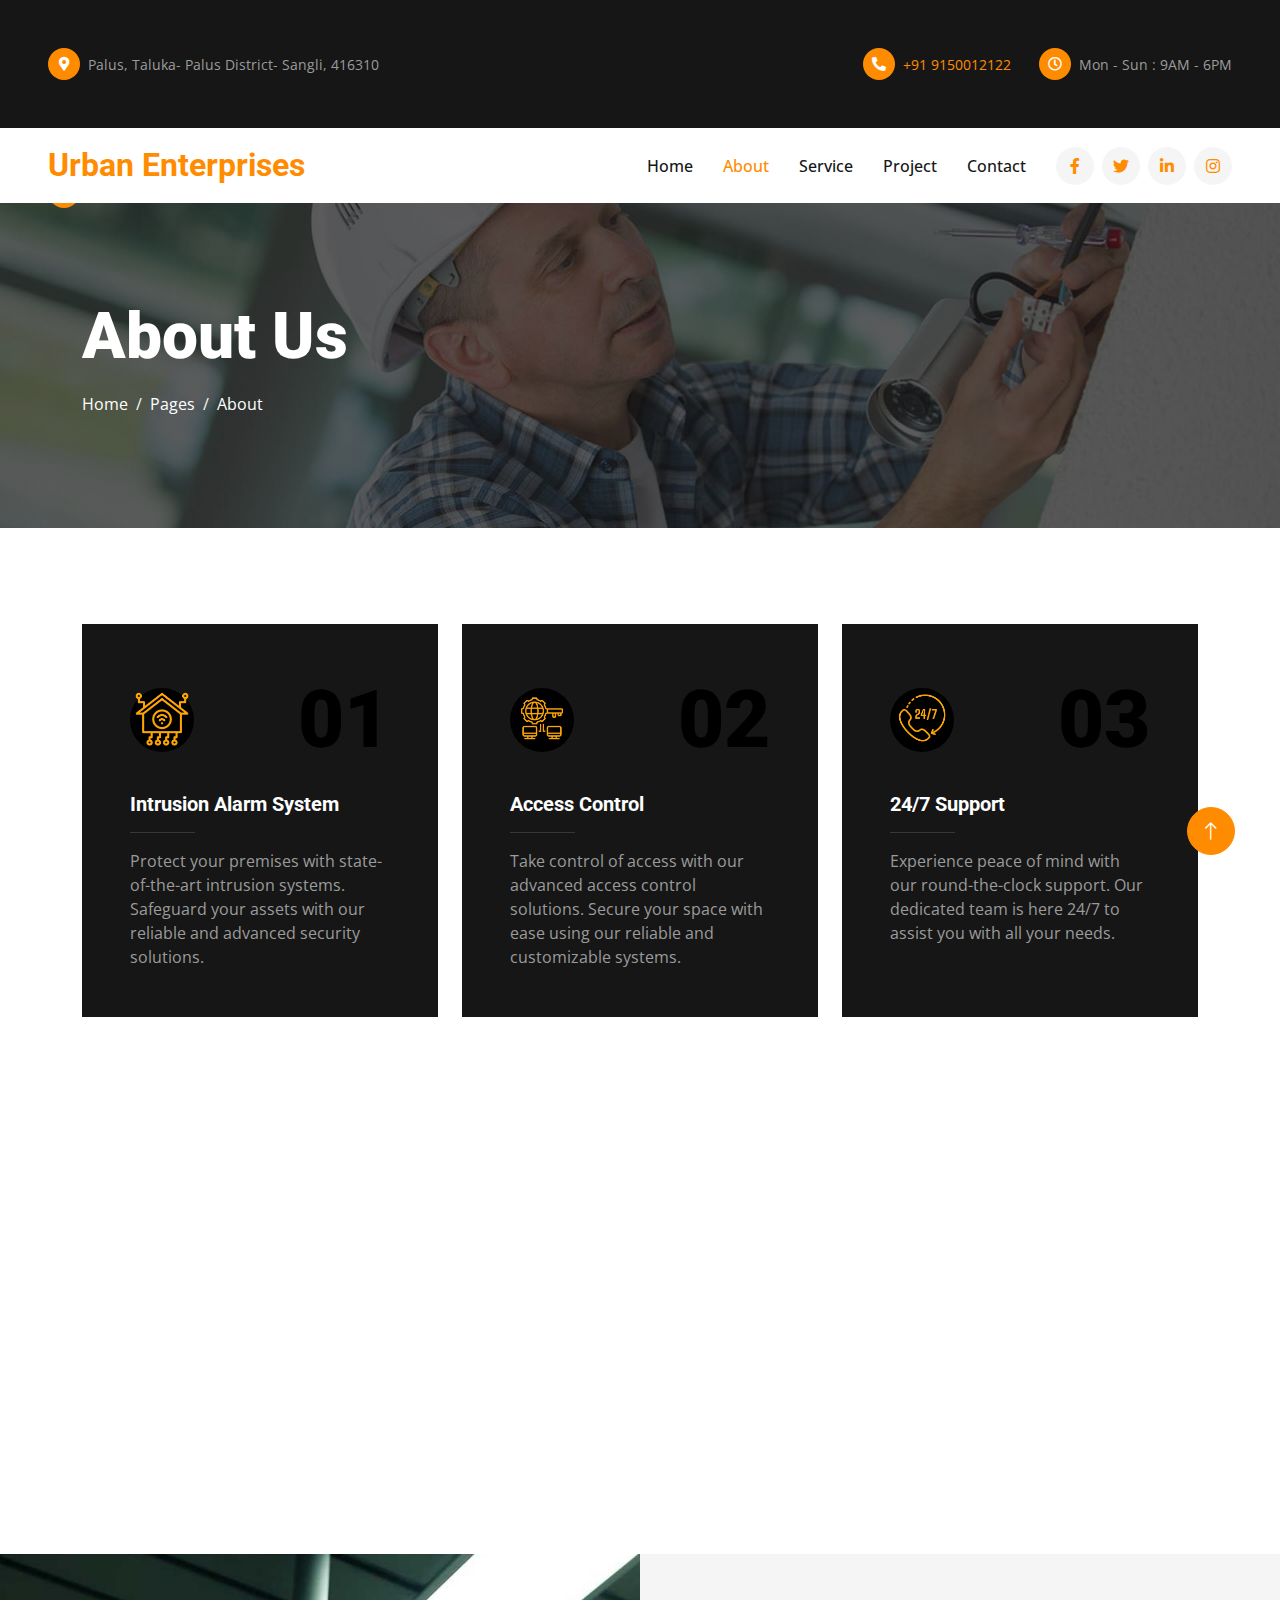
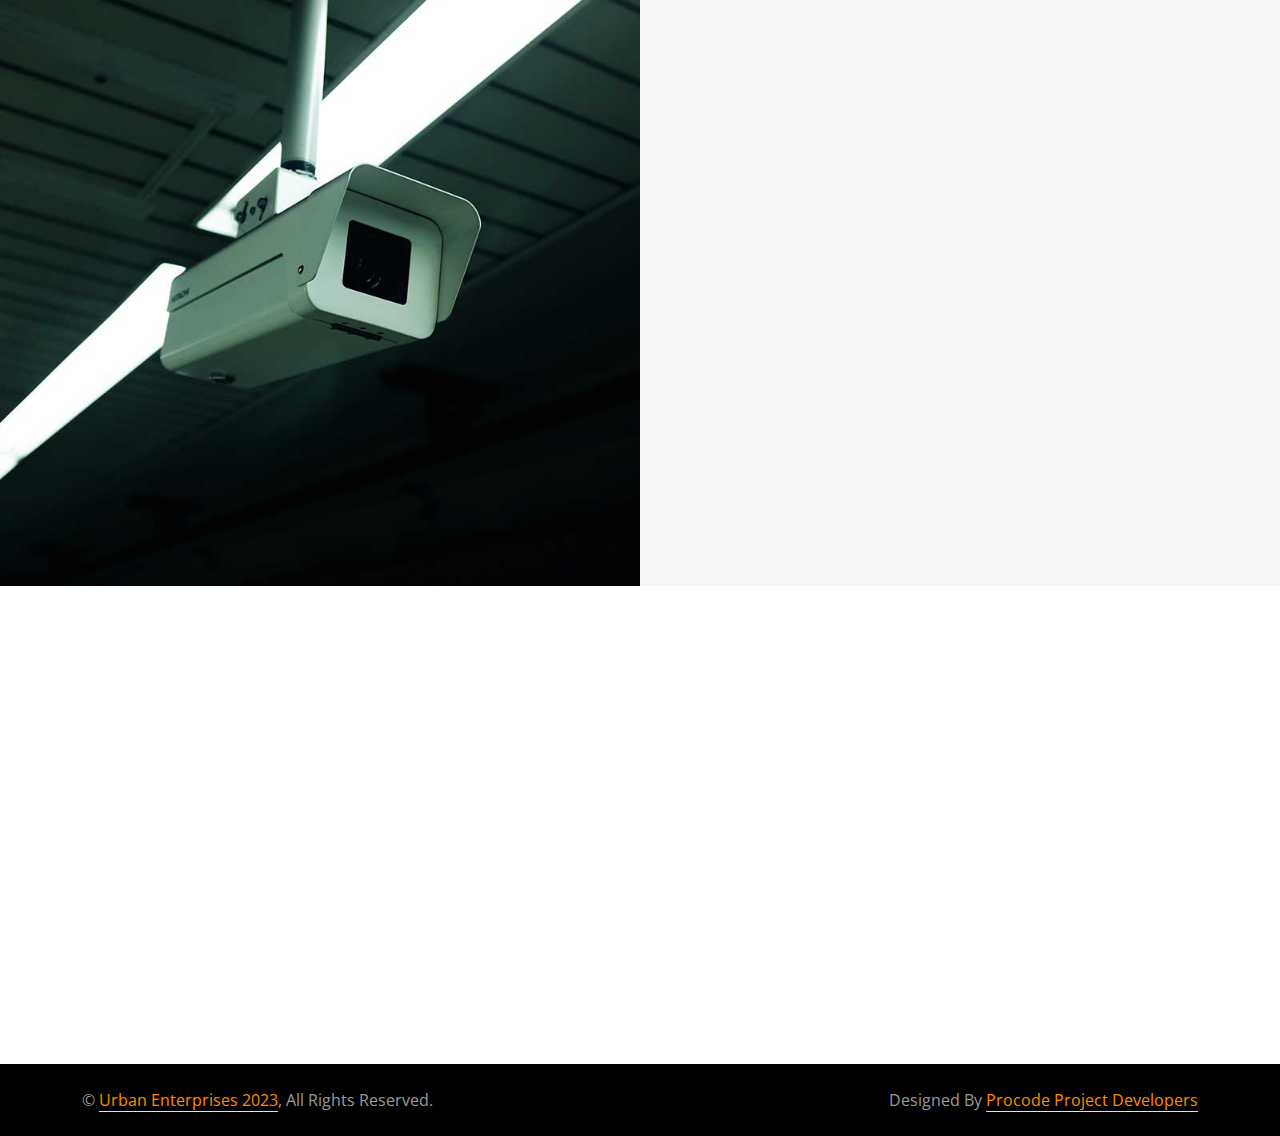
<file: about.html>
<!DOCTYPE html>
<html lang="en">

<head>
    <meta charset="utf-8">
    <title>Urban Enterprises</title>
    <meta content="width=device-width, initial-scale=1.0" name="viewport">
    <meta content="Inverter installation and repair" name="keywords">
    <meta content="Welcome to Urban Enterprises,Palus your trusted source for comprehensive security camera services, intrusion detection systems, inverter installations, and reliable battery backup solutions. Safeguard your home or business with our cutting-edge surveillance solutions today." name="description">

    <!-- Favicon -->
    <link href="img/favicon-16x16.png" rel="icon">

    <!-- Google Web Fonts -->
    <link rel="preconnect" href="https://fonts.googleapis.com">
    <link rel="preconnect" href="https://fonts.gstatic.com" crossorigin>
    <link href="https://fonts.googleapis.com/css2?family=Open+Sans:wght@400;500&family=Roboto:wght@500;700;900&display=swap" rel="stylesheet"> 

    <!-- Icon Font Stylesheet -->
    <link href="https://cdnjs.cloudflare.com/ajax/libs/font-awesome/5.10.0/css/all.min.css" rel="stylesheet">
    <link href="https://cdn.jsdelivr.net/npm/bootstrap-icons@1.4.1/font/bootstrap-icons.css" rel="stylesheet">

    <!-- Libraries Stylesheet -->
    <link href="lib/animate/animate.min.css" rel="stylesheet">
    <link href="lib/owlcarousel/assets/owl.carousel.min.css" rel="stylesheet">
    <link href="lib/lightbox/css/lightbox.min.css" rel="stylesheet">

    <!-- Customized Bootstrap Stylesheet -->
    <link href="css/bootstrap.min.css" rel="stylesheet">

    <!-- Template Stylesheet -->
    <link href="css/style.css" rel="stylesheet">
</head>

<body>
    <!-- Spinner Start -->
    <div id="spinner" class="show bg-white position-fixed translate-middle w-100 vh-100 top-50 start-50 d-flex align-items-center justify-content-center">
        <div class="spinner-border text-primary" style="width: 3rem; height: 3rem;" role="status">
            <span class="sr-only">Loading...</span>
        </div>
    </div>
    <!-- Spinner End -->


    <!-- Topbar Start -->
    <div class="container-fluid bg-dark px-5">
        <div class="row gx-4 d-none d-lg-flex">
            <div class="col-lg-6 text-start">
                <div class="h-100 d-inline-flex align-items-center py-3 me-4">
                    <div class="btn-sm-square rounded-circle bg-primary me-2">
                        <small class="fa fa-map-marker-alt text-white"></small>
                    </div>
                    <small>Palus, Taluka- Palus District- Sangli, 416310</small>
                </div>
                <div class="h-100 d-inline-flex align-items-center py-3">
                    <div class="btn-sm-square rounded-circle bg-primary me-2">
                        <small class="fa fa-envelope-open text-white"></small>
                    </div>
                    <small><a href = "mailto: urbanenterprises91@gmail.com">urbanenterprises91@gmail.com</a></small>
                </div>
            </div>
            <div class="col-lg-6 text-end">
                <div class="h-100 d-inline-flex align-items-center py-3 me-4">
                    <div class="btn-sm-square rounded-circle bg-primary me-2">
                        <small class="fa fa-phone-alt text-white"></small>
                    </div>
                    <small><a href="tel:+91 9150012122">+91 9150012122</a></small>
                </div>
                <div class="h-100 d-inline-flex align-items-center py-3">
                    <div class="btn-sm-square rounded-circle bg-primary me-2">
                        <small class="far fa-clock text-white"></small>
                    </div>
                    <small>Mon - Sun : 9AM - 6PM</small>
                </div>
            </div>
        </div>
    </div>
    <!-- Topbar End -->


    <!-- Navbar Start -->
    <nav class="navbar navbar-expand-lg bg-white navbar-light sticky-top p-0 px-4 px-lg-5">
        <a href="index.html" class="navbar-brand d-flex align-items-center">
            <h2 class="m-0 text-primary">Urban Enterprises</h2>
        </a>
        <button type="button" class="navbar-toggler" data-bs-toggle="collapse" data-bs-target="#navbarCollapse">
            <span class="navbar-toggler-icon"></span>
        </button>
        <div class="collapse navbar-collapse" id="navbarCollapse">
            <div class="navbar-nav ms-auto py-4 py-lg-0">
                <a href="index.html" class="nav-item nav-link">Home</a>
                <a href="about.html" class="nav-item nav-link active">About</a>
                <a href="service.html" class="nav-item nav-link">Service</a>
                <a href="project.html" class="nav-item nav-link">Project</a>
                 <!--<div class="nav-item dropdown">
                    <a href="#" class="nav-link dropdown-toggle" data-bs-toggle="dropdown">Pages</a>
                    <div class="dropdown-menu rounded-0 rounded-bottom m-0">
                        <a href="feature.html" class="dropdown-item">Feature</a>
                        <a href="quote.html" class="dropdown-item">Free Quote</a>
                        <a href="team.html" class="dropdown-item">Our Team</a>
                        <a href="testimonial.html" class="dropdown-item">Testimonial</a>
                        <a href="404.html" class="dropdown-item">404 Page</a>
                    </div>
                </div> -->
                <a href="contact.html" class="nav-item nav-link">Contact</a>
            </div>
            <div class="h-100 d-lg-inline-flex align-items-center d-none">
                <a class="btn btn-square rounded-circle bg-light text-primary me-2" href=""><i class="fab fa-facebook-f"></i></a>
                <a class="btn btn-square rounded-circle bg-light text-primary me-2" href=""><i class="fab fa-twitter"></i></a>
                <a class="btn btn-square rounded-circle bg-light text-primary me-2" href=""><i class="fab fa-linkedin-in"></i></a>
                <a class="btn btn-square rounded-circle bg-light text-primary me-0" href=""><i class="fab fa-instagram"></i></a>
            </div>
        </div>
    </nav>
    <!-- Navbar End -->


    <!-- Page Header Start -->
    <div class="container-fluid page-header py-5 mb-5">
        <div class="container py-5">
            <h1 class="display-3 text-white mb-3 animated slideInDown">About Us</h1>
            <nav aria-label="breadcrumb animated slideInDown">
                <ol class="breadcrumb">
                    <li class="breadcrumb-item"><a class="text-white" href="#">Home</a></li>
                    <li class="breadcrumb-item"><a class="text-white" href="#">Pages</a></li>
                    <li class="breadcrumb-item text-white active" aria-current="page">About</li>
                </ol>
            </nav>
        </div>
    </div>
    <!-- Page Header End -->


   
    <!-- Facts Start -->
    <div class="container-xxl py-5">
        <div class="container">
            <div class="row g-4">
                <div class="col-md-6 col-lg-4 wow fadeIn" data-wow-delay="0.1s">
                    <div class="h-100 bg-dark p-4 p-xl-5">
                        <div class="d-flex align-items-center justify-content-between mb-4">
                            <div class="btn-square rounded-circle"
                                style="width: 64px; height: 64px; background: #000000;">
                                <img class="img-fluid" src="img/icon/icon-1.png" alt="Icon">
                            </div>
                            <h1 class="display-1 mb-0" style="color: #000000;">01</h1>
                        </div>
                        <h5 class="text-white">Intrusion Alarm System</h5>
                        <hr class="w-25">
                        <span>Protect your premises with state-of-the-art intrusion systems. Safeguard your assets with
                            our reliable and advanced security solutions.</span>
                    </div>
                </div>
                <div class="col-md-6 col-lg-4 wow fadeIn" data-wow-delay="0.3s">
                    <div class="h-100 bg-dark p-4 p-xl-5">
                        <div class="d-flex align-items-center justify-content-between mb-4">
                            <div class="btn-square rounded-circle"
                                style="width: 64px; height: 64px; background: #000000;">
                                <img class="img-fluid" src="img/icon/icon-2.png" alt="Icon">
                            </div>
                            <h1 class="display-1 mb-0" style="color: #000000;">02</h1>
                        </div>
                        <h5 class="text-white">Access Control</h5>
                        <hr class="w-25">
                        <span>Take control of access with our advanced access control solutions. Secure your space with
                            ease using our reliable and customizable systems.</span>
                    </div>
                </div>
                <div class="col-md-6 col-lg-4 wow fadeIn" data-wow-delay="0.5s">
                    <div class="h-100 bg-dark p-4 p-xl-5">
                        <div class="d-flex align-items-center justify-content-between mb-4">
                            <div class="btn-square rounded-circle"
                                style="width: 64px; height: 64px; background: #000000;">
                                <img class="img-fluid" src="img/icon/icon-3.png" alt="Icon">
                            </div>
                            <h1 class="display-1 mb-0" style="color: #000000;">03</h1>
                        </div>
                        <h5 class="text-white">24/7 Support</h5>
                        <hr class="w-25">
                        <span>Experience peace of mind with our round-the-clock support. Our dedicated team is here 24/7
                            to assist you with all your needs.</span>
                    </div>
                </div>
                <div class="col-md-6 col-lg-4 wow fadeIn" data-wow-delay="0.5s">
                    <div class="h-100 bg-dark p-4 p-xl-5">
                        <div class="d-flex align-items-center justify-content-between mb-4">
                            <div class="btn-square rounded-circle"
                                style="width: 64px; height: 64px; background: #000000;">
                                <img class="img-fluid" src="img/icon/icon-4.png" alt="Icon">
                            </div>
                            <h1 class="display-1 mb-0" style="color: #000000;">04</h1>
                        </div>
                        <h5 class="text-white">Lan Networking</h5>
                        <hr class="w-25">
                        <span>Build seamless connections with our expert LAN networking solutions. Experience fast and
                            reliable data transfer with our tailored networking services.</span>
                    </div>
                </div>
                <div class="col-md-6 col-lg-4 wow fadeIn" data-wow-delay="0.5s">
                    <div class="h-100 bg-dark p-4 p-xl-5">
                        <div class="d-flex align-items-center justify-content-between mb-4">
                            <div class="btn-square rounded-circle"
                                style="width: 64px; height: 64px; background: #000000;">
                                <img class="img-fluid" src="img/icon/icon-5.png" alt="Icon">
                            </div>
                            <h1 class="display-1 mb-0" style="color: #000000;">05</h1>
                        </div>
                        <h5 class="text-white">Fire Alarm</h5>
                        <hr class="w-25">
                        <span>Stay protected with our cutting-edge fire alarm systems. Safeguard your property and
                            loved ones with reliable and prompt fire detection solutions.</span>
                    </div>
                </div>
                <div class="col-md-6 col-lg-4 wow fadeIn" data-wow-delay="0.5s">
                    <div class="h-100 bg-dark p-4 p-xl-5">
                        <div class="d-flex align-items-center justify-content-between mb-4">
                            <div class="btn-square rounded-circle"
                                style="width: 64px; height: 64px; background: #000000;">
                                <img class="img-fluid" src="img/icon/icon-6.png" alt="Icon">
                            </div>
                            <h1 class="display-1 mb-0" style="color: #000000;">06</h1>
                        </div>
                        <h5 class="text-white">Invertor And Battery</h5>
                        <hr class="w-25">
                        <span>Power your life with our high-performance inverters and reliable batteries. Experience
                            uninterrupted energy supply for your home or business with our top-notch solutions.</span>
                    </div>
                </div>
            </div>
        </div>
    </div>
    <!-- Facts Start -->



       <!-- About Start -->
    <div class="container-fluid bg-light overflow-hidden my-5 px-lg-0">
        <div class="container about px-lg-0">
            <div class="row g-0 mx-lg-0">
                <div class="col-lg-6 ps-lg-0" style="min-height: 400px;">
                    <div class="position-relative h-100">
                        <img class="position-absolute img-fluid w-100 h-100" src="img/about.jpg"
                            style="object-fit: cover;" alt="">
                    </div>
                </div>
                <div class="col-lg-6 about-text py-5 wow fadeIn" data-wow-delay="0.5s">
                    <div class="p-lg-5 pe-lg-0">
                        <div class="bg-primary mb-3" style="width: 60px; height: 2px;"></div>
                        <h1 class="display-5 mb-4">About Us</h1>
                        <p class="mb-4 pb-2">Welcome to Urban Enterprises, your one-stop destination for high-quality
                            invertor batteries, cutting-edge CCTV solutions, reliable LAN networking services,
                            state-of-the-art fire alarms, and advanced intrusion alarm systems. We take pride in
                            delivering top-notch products and services to safeguard your home and business. Trust us for
                            all your security needs.</p>
                        <div class="row g-4 mb-4 pb-3">
                            <div class="col-sm-6 wow fadeIn" data-wow-delay="0.1s">
                                <div class="d-flex align-items-center">
                                    <div class="btn-square bg-white rounded-circle" style="width: 64px; height: 64px;">
                                        <img class="img-fluid" src="img/icon/clients.png" alt="Icon">
                                    </div>
                                    <div class="ms-4">
                                        <h2 class="mb-1" data-toggle="counter-up">2500</h2>
                                        <p class="fw-medium text-primary mb-0">Happy Clients</p>
                                    </div>
                                </div>
                            </div>
                            <div class="col-sm-6 wow fadeIn" data-wow-delay="0.3s">
                                <div class="d-flex align-items-center">
                                    <div class="btn-square bg-white rounded-circle" style="width: 64px; height: 64px;">
                                        <img class="img-fluid" src="img/icon/projects.png" alt="Icon">
                                    </div>
                                    <div class="ms-4">
                                        <h2 class="mb-1" data-toggle="counter-up">1200</h2>
                                        <p class="fw-medium text-primary mb-0">Projects Done</p>
                                    </div>
                                </div>
                            </div>
                        </div>
                        <a href="" class="btn btn-primary rounded-pill py-3 px-5">Explore More</a>
                    </div>
                </div>
            </div>
        </div>
    </div>
    <!-- About End -->



    <!-- 
    <div class="container-xxl py-5">
        <div class="container">
            <div class="text-center wow fadeInUp" data-wow-delay="0.1s">
                <div class="bg-primary mb-3 mx-auto" style="width: 60px; height: 2px;"></div>
                <h1 class="display-5 mb-5">Team Members</h1>
            </div>
            <div class="row g-4">
                <div class="col-lg-3 col-md-6 wow fadeInUp" data-wow-delay="0.1s">
                    <div class="team-item">
                        <div class="overflow-hidden position-relative">
                            <img class="img-fluid" src="img/team-1.jpg" alt="">
                            <div class="team-social">
                                <a class="btn btn-square btn-dark rounded-circle m-1" href=""><i class="fab fa-facebook-f"></i></a>
                                <a class="btn btn-square btn-dark rounded-circle m-1" href=""><i class="fab fa-twitter"></i></a>
                                <a class="btn btn-square btn-dark rounded-circle m-1" href=""><i class="fab fa-instagram"></i></a>
                            </div>
                        </div>
                        <div class="text-center p-4">
                            <h5 class="mb-0">Full Name</h5>
                            <span class="text-primary">Designation</span>
                        </div>
                    </div>
                </div>
                <div class="col-lg-3 col-md-6 wow fadeInUp" data-wow-delay="0.3s">
                    <div class="team-item">
                        <div class="overflow-hidden position-relative">
                            <img class="img-fluid" src="img/team-2.jpg" alt="">
                            <div class="team-social">
                                <a class="btn btn-square btn-dark rounded-circle m-1" href=""><i class="fab fa-facebook-f"></i></a>
                                <a class="btn btn-square btn-dark rounded-circle m-1" href=""><i class="fab fa-twitter"></i></a>
                                <a class="btn btn-square btn-dark rounded-circle m-1" href=""><i class="fab fa-instagram"></i></a>
                            </div>
                        </div>
                        <div class="text-center p-4">
                            <h5 class="mb-0">Full Name</h5>
                            <span class="text-primary">Designation</span>
                        </div>
                    </div>
                </div>
                <div class="col-lg-3 col-md-6 wow fadeInUp" data-wow-delay="0.5s">
                    <div class="team-item">
                        <div class="overflow-hidden position-relative">
                            <img class="img-fluid" src="img/team-3.jpg" alt="">
                            <div class="team-social">
                                <a class="btn btn-square btn-dark rounded-circle m-1" href=""><i class="fab fa-facebook-f"></i></a>
                                <a class="btn btn-square btn-dark rounded-circle m-1" href=""><i class="fab fa-twitter"></i></a>
                                <a class="btn btn-square btn-dark rounded-circle m-1" href=""><i class="fab fa-instagram"></i></a>
                            </div>
                        </div>
                        <div class="text-center p-4">
                            <h5 class="mb-0">Full Name</h5>
                            <span class="text-primary">Designation</span>
                        </div>
                    </div>
                </div>
                <div class="col-lg-3 col-md-6 wow fadeInUp" data-wow-delay="0.7s">
                    <div class="team-item">
                        <div class="overflow-hidden position-relative">
                            <img class="img-fluid" src="img/team-4.jpg" alt="">
                            <div class="team-social">
                                <a class="btn btn-square btn-dark rounded-circle m-1" href=""><i class="fab fa-facebook-f"></i></a>
                                <a class="btn btn-square btn-dark rounded-circle m-1" href=""><i class="fab fa-twitter"></i></a>
                                <a class="btn btn-square btn-dark rounded-circle m-1" href=""><i class="fab fa-instagram"></i></a>
                            </div>
                        </div>
                        <div class="text-center p-4">
                            <h5 class="mb-0">Full Name</h5>
                            <span class="text-primary">Designation</span>
                        </div>
                    </div>
                </div>
            </div>
        </div>
    </div>
    Team End -->
        

    <!-- Footer Start -->
    <div class="container-fluid bg-dark text-secondary footer mt-5 py-5 wow fadeIn" data-wow-delay="0.1s">
        <div class="container py-5">
            <div class="row g-5">
                <div class="col-lg-3 col-md-6">
                    <h5 class="text-light mb-4">Address</h5>
                    <p class="mb-2"><i class="fa fa-map-marker-alt me-3"></i>Palus, Taluka- Palus District- Sangli, 416310</p>
                    <p class="mb-2"><i class="fa fa-phone-alt me-3"></i><a href="tel:+91 9150012122">+91 9150012122</p></a>
                    <p class="mb-2"><i class="fa fa-envelope me-3"></i><a href = "mailto: urbanenterprises91@gmail.com">urbanenterprises91@gmail.com</p></a>
                    <div class="d-flex pt-2">
                        <a class="btn btn-square btn-outline-secondary rounded-circle me-2" href=""><i
                                class="fab fa-twitter"></i></a>
                        <a class="btn btn-square btn-outline-secondary rounded-circle me-2" href=""><i
                                class="fab fa-facebook-f"></i></a>
                        <a class="btn btn-square btn-outline-secondary rounded-circle me-2" href=""><i
                                class="fab fa-youtube"></i></a>
                        <a class="btn btn-square btn-outline-secondary rounded-circle me-2" href=""><i
                                class="fab fa-linkedin-in"></i></a>
                    </div>
                </div>
                <div class="col-lg-3 col-md-6">
                    <h5 class="text-light mb-4">Services</h5>
                    <a class="btn btn-link" href="">Business Security</a>
                    <a class="btn btn-link" href="">Fire Detection</a>
                    <a class="btn btn-link" href="">Inverter And Battery</a>
                    <a class="btn btn-link" href="">CCTV & Video</a>
                    <a class="btn btn-link" href="">Intrusion Alarm System</a>
                </div>
                <div class="col-lg-3 col-md-6">
                    <h5 class="text-light mb-4">Quick Links</h5>
                    <a class="btn btn-link" href="">About Us</a>
                    <a class="btn btn-link" href="">Contact Us</a>
                    <a class="btn btn-link" href="">Our Services</a>
                    <a class="btn btn-link" href="">Terms & Condition</a>
                    <a class="btn btn-link" href="">Support</a>
                </div>
                <div class="col-lg-3 col-md-6">
                    <h5 class="text-light mb-4">E-Mail Us</h5>
                    <p>For inquiries and assistance, drop us an email today - we're here to help!</p>
                    <div class="position-relative w-100">
                        <input class="form-control bg-transparent border-secondary w-100 py-3 ps-4 pe-5" type="text"
                            placeholder="Your email">
                        <button type="button"
                            class="btn btn-primary py-2 position-absolute top-0 end-0 mt-2 me-2"><a href = "mailto: urbanenterprises91@gmail.com"></a>Send Mail</button>
                    </div>
                </div>
            </div>
        </div>
    </div>
    <!-- Footer End -->


    <!-- Copyright Start -->
    <div class="container-fluid py-4" style="background: #000000;">
        <div class="container">
            <div class="row">
                <div class="col-md-6 text-center text-md-start mb-3 mb-md-0">
                    &copy; <a class="border-bottom" href="#">Urban Enterprises 2023</a>, All Rights Reserved.
                </div>
                <div class="col-md-6 text-center text-md-end">
                    <!--/*** This template is free as long as you keep the footer author’s credit link/attribution link/backlink. If you'd like to use the template without the footer author’s credit link/attribution link/backlink, you can purchase the Credit Removal License from "https://htmlcodex.com/credit-removal". Thank you for your support. ***/-->
                    Designed By <a class="border-bottom" href="#">Procode Project Developers</a>
                </div>
            </div>
        </div>
    </div>
    <!-- Copyright End -->



    <!-- Back to Top -->
    <a href="#" class="btn btn-lg btn-primary btn-lg-square rounded-circle back-to-top"><i class="bi bi-arrow-up"></i></a>


    <!-- JavaScript Libraries -->
    <script src="https://code.jquery.com/jquery-3.4.1.min.js"></script>
    <script src="https://cdn.jsdelivr.net/npm/bootstrap@5.0.0/dist/js/bootstrap.bundle.min.js"></script>
    <script src="lib/wow/wow.min.js"></script>
    <script src="lib/easing/easing.min.js"></script>
    <script src="lib/waypoints/waypoints.min.js"></script>
    <script src="lib/counterup/counterup.min.js"></script>
    <script src="lib/owlcarousel/owl.carousel.min.js"></script>
    <script src="lib/isotope/isotope.pkgd.min.js"></script>
    <script src="lib/lightbox/js/lightbox.min.js"></script>

    <!-- Template Javascript -->
    <script src="js/main.js"></script>
</body>

</html>
</file>
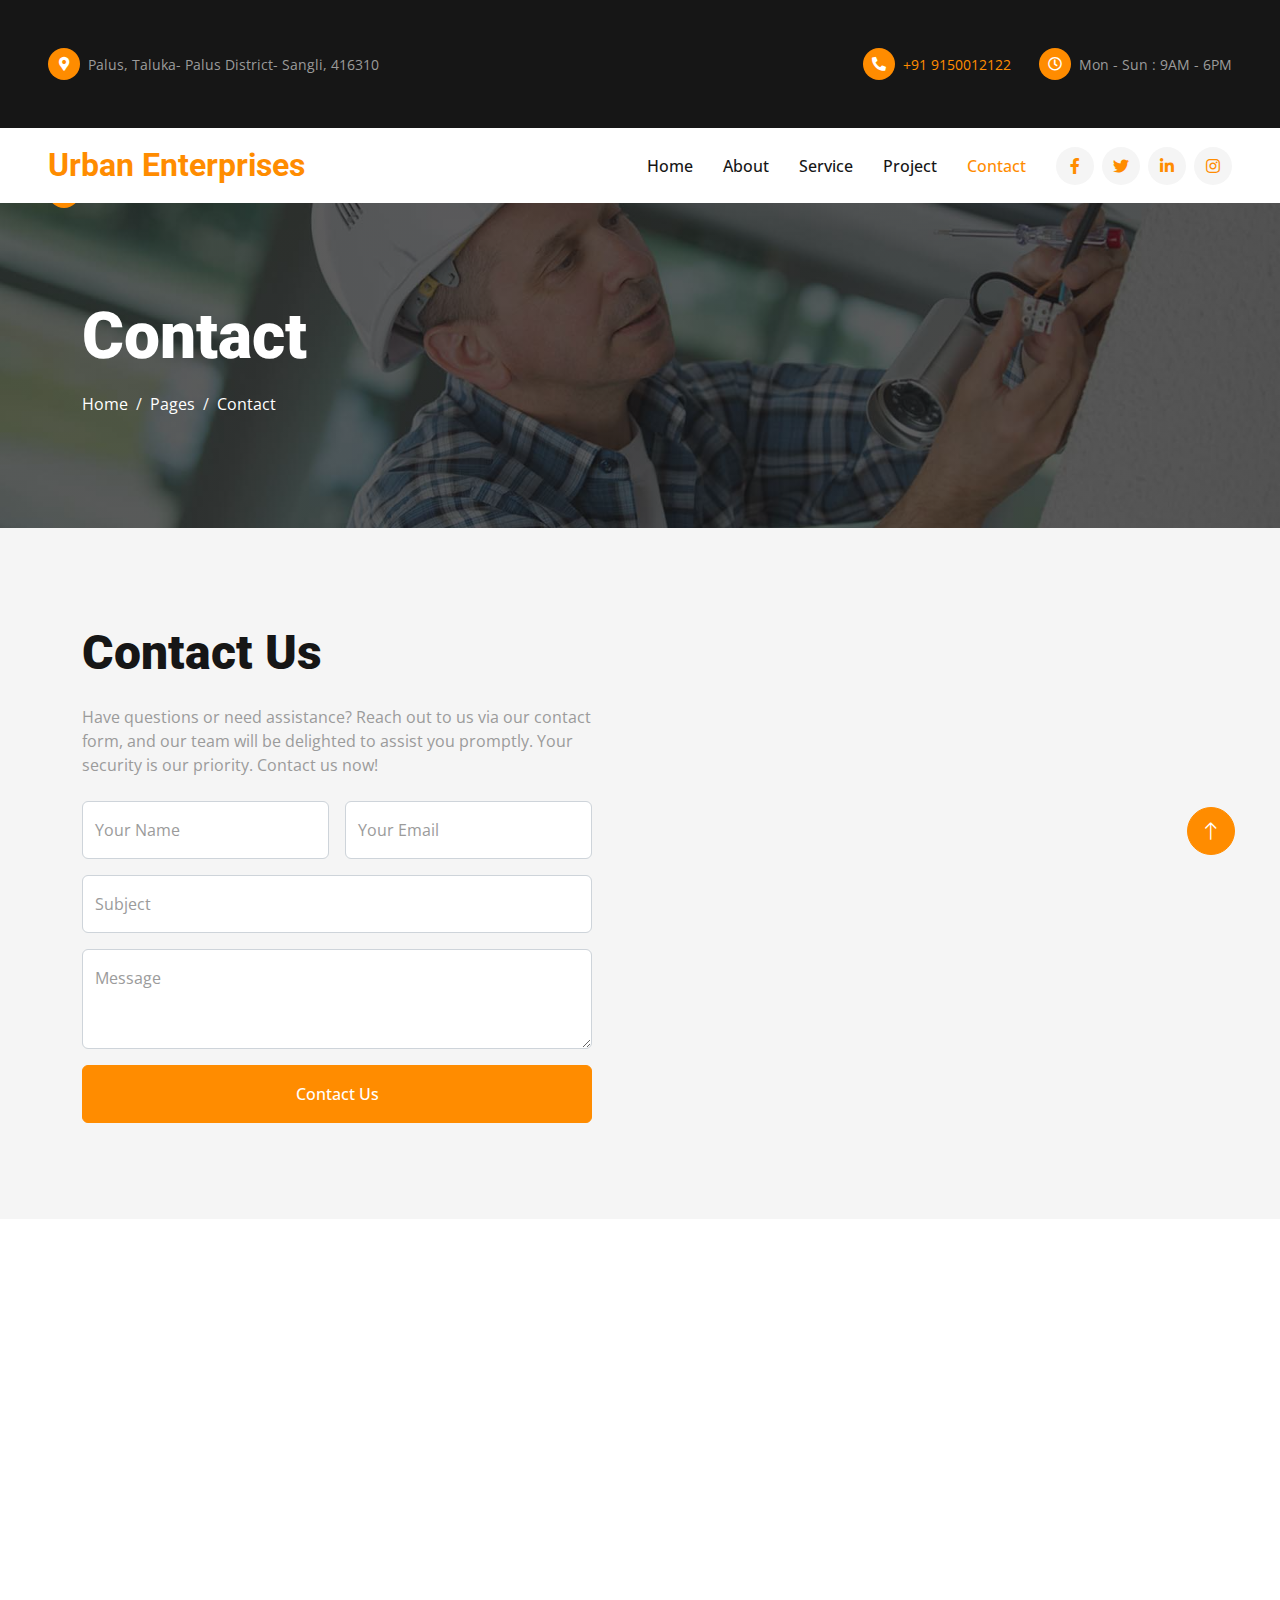
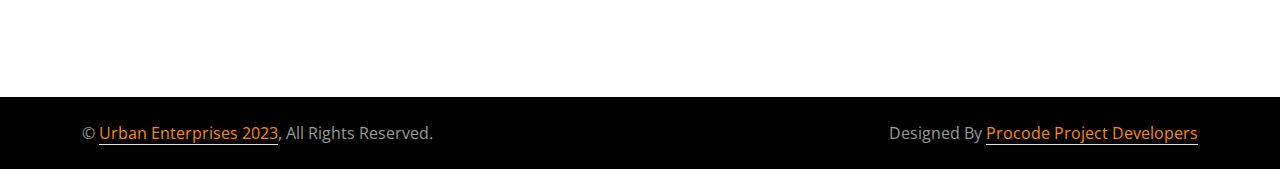
<file: contact.html>
<!DOCTYPE html>
<html lang="en">

<head>
    <meta charset="utf-8">
    <title>Urban Enterprises</title>
    <meta content="width=device-width, initial-scale=1.0" name="viewport">
    <meta content="Inverter installation and repair" name="keywords">
    <meta content="Contact Urban Enterprises,Palus today to discuss your security needs. Our team of experts is ready to provide personalized solutions, including security camera services, intrusion systems, and dependable inverter and battery installations." name="description">

    <!-- Favicon -->
    <link href="img/favicon-16x16.png" rel="icon">

    <!-- Google Web Fonts -->
    <link rel="preconnect" href="https://fonts.googleapis.com">
    <link rel="preconnect" href="https://fonts.gstatic.com" crossorigin>
    <link href="https://fonts.googleapis.com/css2?family=Open+Sans:wght@400;500&family=Roboto:wght@500;700;900&display=swap" rel="stylesheet"> 

    <!-- Icon Font Stylesheet -->
    <link href="https://cdnjs.cloudflare.com/ajax/libs/font-awesome/5.10.0/css/all.min.css" rel="stylesheet">
    <link href="https://cdn.jsdelivr.net/npm/bootstrap-icons@1.4.1/font/bootstrap-icons.css" rel="stylesheet">

    <!-- Libraries Stylesheet -->
    <link href="lib/animate/animate.min.css" rel="stylesheet">
    <link href="lib/owlcarousel/assets/owl.carousel.min.css" rel="stylesheet">
    <link href="lib/lightbox/css/lightbox.min.css" rel="stylesheet">

    <!-- Customized Bootstrap Stylesheet -->
    <link href="css/bootstrap.min.css" rel="stylesheet">

    <!-- Template Stylesheet -->
    <link href="css/style.css" rel="stylesheet">
</head>

<body>
    <!-- Spinner Start -->
    <div id="spinner" class="show bg-white position-fixed translate-middle w-100 vh-100 top-50 start-50 d-flex align-items-center justify-content-center">
        <div class="spinner-border text-primary" style="width: 3rem; height: 3rem;" role="status">
            <span class="sr-only">Loading...</span>
        </div>
    </div>
    <!-- Spinner End -->


   <!-- Topbar Start -->
   <div class="container-fluid bg-dark px-5">
    <div class="row gx-4 d-none d-lg-flex">
        <div class="col-lg-6 text-start">
            <div class="h-100 d-inline-flex align-items-center py-3 me-4">
                <div class="btn-sm-square rounded-circle bg-primary me-2">
                    <small class="fa fa-map-marker-alt text-white"></small>
                </div>
                <small>Palus, Taluka- Palus District- Sangli, 416310</small>
            </div>
            <div class="h-100 d-inline-flex align-items-center py-3">
                <div class="btn-sm-square rounded-circle bg-primary me-2">
                    <small class="fa fa-envelope-open text-white"></small>
                </div>
                <small><a href = "mailto: urbanenterprises91@gmail.com">urbanenterprises91@gmail.com</a></small>
            </div>
        </div>
        <div class="col-lg-6 text-end">
            <div class="h-100 d-inline-flex align-items-center py-3 me-4">
                <div class="btn-sm-square rounded-circle bg-primary me-2">
                    <small class="fa fa-phone-alt text-white"></small>
                </div>
                <small><a href="tel:+91 9150012122">+91 9150012122</a></small>
            </div>
            <div class="h-100 d-inline-flex align-items-center py-3">
                <div class="btn-sm-square rounded-circle bg-primary me-2">
                    <small class="far fa-clock text-white"></small>
                </div>
                <small>Mon - Sun : 9AM - 6PM</small>
            </div>
        </div>
    </div>
</div>
<!-- Topbar End -->


    <!-- Navbar Start -->
    <nav class="navbar navbar-expand-lg bg-white navbar-light sticky-top p-0 px-4 px-lg-5">
        <a href="index.html" class="navbar-brand d-flex align-items-center">
            <h2 class="m-0 text-primary">Urban Enterprises</h2>
        </a>
        <button type="button" class="navbar-toggler" data-bs-toggle="collapse" data-bs-target="#navbarCollapse">
            <span class="navbar-toggler-icon"></span>
        </button>
        <div class="collapse navbar-collapse" id="navbarCollapse">
            <div class="navbar-nav ms-auto py-4 py-lg-0">
                <a href="index.html" class="nav-item nav-link">Home</a>
                <a href="about.html" class="nav-item nav-link">About</a>
                <a href="service.html" class="nav-item nav-link">Service</a>
                <a href="project.html" class="nav-item nav-link">Project</a>
                 <!--<div class="nav-item dropdown">
                    <a href="#" class="nav-link dropdown-toggle" data-bs-toggle="dropdown">Pages</a>
                    <div class="dropdown-menu rounded-0 rounded-bottom m-0">
                        <a href="feature.html" class="dropdown-item">Feature</a>
                        <a href="quote.html" class="dropdown-item">Free Quote</a>
                        <a href="team.html" class="dropdown-item">Our Team</a>
                        <a href="testimonial.html" class="dropdown-item">Testimonial</a>
                        <a href="404.html" class="dropdown-item">404 Page</a>
                    </div>
                </div> -->
                <a href="contact.html" class="nav-item nav-link active">Contact</a>
            </div>
            <div class="h-100 d-lg-inline-flex align-items-center d-none">
                <a class="btn btn-square rounded-circle bg-light text-primary me-2" href=""><i class="fab fa-facebook-f"></i></a>
                <a class="btn btn-square rounded-circle bg-light text-primary me-2" href=""><i class="fab fa-twitter"></i></a>
                <a class="btn btn-square rounded-circle bg-light text-primary me-2" href=""><i class="fab fa-linkedin-in"></i></a>
                <a class="btn btn-square rounded-circle bg-light text-primary me-0" href=""><i class="fab fa-instagram"></i></a>
            </div>
        </div>
    </nav>
    <!-- Navbar End -->


    <!-- Page Header Start -->
    <div class="container-fluid page-header py-5">
        <div class="container py-5">
            <h1 class="display-3 text-white mb-3 animated slideInDown">Contact</h1>
            <nav aria-label="breadcrumb animated slideInDown">
                <ol class="breadcrumb">
                    <li class="breadcrumb-item"><a class="text-white" href="#">Home</a></li>
                    <li class="breadcrumb-item"><a class="text-white" href="#">Pages</a></li>
                    <li class="breadcrumb-item text-white active" aria-current="page">Contact</li>
                </ol>
            </nav>
        </div>
    </div>
    <!-- Page Header End -->


    <!-- Contact Start -->
    <div class="container-fluid bg-light overflow-hidden px-lg-0">
        <div class="container contact px-lg-0">
            <div class="row g-0 mx-lg-0">
                <div class="col-lg-6 contact-text py-5 wow fadeIn" data-wow-delay="0.5s">
                    <div class="p-lg-5 ps-lg-0">
                        <div class="section-title text-start">
                            <h1 class="display-5 mb-4">Contact Us</h1>
                        </div>
                        <p class="mb-4">Have questions or need assistance? Reach out to us via our contact form, and our team will be delighted to assist you promptly. Your security is our priority. Contact us now!</p>
                        <form>
                            <div class="row g-3">
                                <div class="col-md-6">
                                    <div class="form-floating">
                                        <input type="text" class="form-control" id="name" placeholder="Your Name">
                                        <label for="name">Your Name</label>
                                    </div>
                                </div>
                                <div class="col-md-6">
                                    <div class="form-floating">
                                        <input type="email" class="form-control" id="email" placeholder="Your Email">
                                        <label for="email">Your Email</label>
                                    </div>
                                </div>
                                <div class="col-12">
                                    <div class="form-floating">
                                        <input type="text" class="form-control" id="subject" placeholder="Subject">
                                        <label for="subject">Subject</label>
                                    </div>
                                </div>
                                <div class="col-12">
                                    <div class="form-floating">
                                        <textarea class="form-control" placeholder="Leave a message here" id="message" style="height: 100px"></textarea>
                                        <label for="message">Message</label>
                                    </div>
                                </div>
                                <div class="col-12">
                                    <a href="tel:+91 9150012122" class="btn btn-primary w-100 py-3">Contact Us</a>

                                </div>
                            </div>
                        </form>
                    </div>
                </div>
                <div class="col-lg-6 pe-lg-0" style="min-height: 400px;">
                    <div class="position-relative h-100">
                        <iframe class="position-absolute w-100 h-100" style="object-fit: cover;"
                        src="https://www.google.com/maps/embed?pb=!1m18!1m12!1m3!1d15254.186689563117!2d74.450655!3d17.094813000000002!2m3!1f0!2f0!3f0!3m2!1i1024!2i768!4f13.1!3m3!1m2!1s0x3bc16cc28d0275b5%3A0x5a9eacb1becc28e7!2sPalus%2C%20Maharashtra%20416310!5e0!3m2!1sen!2sin!4v1691150966823!5m2!1sen!2sin"
                        frameborder="0" allowfullscreen="" aria-hidden="false"
                        tabindex="0"></iframe>
                    </div>
                </div>
            </div>
        </div>
    </div>
    <!-- Contact End -->


     <!-- Footer Start -->
     <div class="container-fluid bg-dark text-secondary footer mt-5 py-5 wow fadeIn" data-wow-delay="0.1s">
        <div class="container py-5">
            <div class="row g-5">
                <div class="col-lg-3 col-md-6">
                    <h5 class="text-light mb-4">Address</h5>
                    <p class="mb-2"><i class="fa fa-map-marker-alt me-3"></i>Palus, Taluka- Palus District- Sangli, 416310</p>
                    <p class="mb-2"><i class="fa fa-phone-alt me-3"></i><a href="tel:+91 9150012122">+91 9150012122</p></a>
                    <p class="mb-2"><i class="fa fa-envelope me-3"></i><a href = "mailto: urbanenterprises91@gmail.com">urbanenterprises91@gmail.com</p></a>
                    <div class="d-flex pt-2">
                        <a class="btn btn-square btn-outline-secondary rounded-circle me-2" href=""><i
                                class="fab fa-twitter"></i></a>
                        <a class="btn btn-square btn-outline-secondary rounded-circle me-2" href=""><i
                                class="fab fa-facebook-f"></i></a>
                        <a class="btn btn-square btn-outline-secondary rounded-circle me-2" href=""><i
                                class="fab fa-youtube"></i></a>
                        <a class="btn btn-square btn-outline-secondary rounded-circle me-2" href=""><i
                                class="fab fa-linkedin-in"></i></a>
                    </div>
                </div>
                <div class="col-lg-3 col-md-6">
                    <h5 class="text-light mb-4">Services</h5>
                    <a class="btn btn-link" href="">Business Security</a>
                    <a class="btn btn-link" href="">Fire Detection</a>
                    <a class="btn btn-link" href="">Inverter And Battery</a>
                    <a class="btn btn-link" href="">CCTV & Video</a>
                    <a class="btn btn-link" href="">Intrusion Alarm System</a>
                </div>
                <div class="col-lg-3 col-md-6">
                    <h5 class="text-light mb-4">Quick Links</h5>
                    <a class="btn btn-link" href="">About Us</a>
                    <a class="btn btn-link" href="">Contact Us</a>
                    <a class="btn btn-link" href="">Our Services</a>
                    <a class="btn btn-link" href="">Terms & Condition</a>
                    <a class="btn btn-link" href="">Support</a>
                </div>
                <div class="col-lg-3 col-md-6">
                    <h5 class="text-light mb-4">E-Mail Us</h5>
                    <p>For inquiries and assistance, drop us an email today - we're here to help!</p>
                    <div class="position-relative w-100">
                        <input class="form-control bg-transparent border-secondary w-100 py-3 ps-4 pe-5" type="text"
                            placeholder="Your email">
                        <button type="button"
                            class="btn btn-primary py-2 position-absolute top-0 end-0 mt-2 me-2"><a href = "mailto: urbanenterprises91@gmail.com"></a>Send Mail</button>
                    </div>
                </div>
            </div>
        </div>
    </div>
    <!-- Footer End -->


    <!-- Copyright Start -->
    <div class="container-fluid py-4" style="background: #000000;">
        <div class="container">
            <div class="row">
                <div class="col-md-6 text-center text-md-start mb-3 mb-md-0">
                    &copy; <a class="border-bottom" href="#">Urban Enterprises 2023</a>, All Rights Reserved.
                </div>
                <div class="col-md-6 text-center text-md-end">
                    <!--/*** This template is free as long as you keep the footer author’s credit link/attribution link/backlink. If you'd like to use the template without the footer author’s credit link/attribution link/backlink, you can purchase the Credit Removal License from "https://htmlcodex.com/credit-removal". Thank you for your support. ***/-->
                    Designed By <a class="border-bottom" href="#">Procode Project Developers</a>
                </div>
            </div>
        </div>
    </div>
    <!-- Copyright End -->


    <!-- Back to Top -->
    <a href="#" class="btn btn-lg btn-primary btn-lg-square rounded-circle back-to-top"><i class="bi bi-arrow-up"></i></a>


    <!-- JavaScript Libraries -->
    <script src="https://code.jquery.com/jquery-3.4.1.min.js"></script>
    <script src="https://cdn.jsdelivr.net/npm/bootstrap@5.0.0/dist/js/bootstrap.bundle.min.js"></script>
    <script src="lib/wow/wow.min.js"></script>
    <script src="lib/easing/easing.min.js"></script>
    <script src="lib/waypoints/waypoints.min.js"></script>
    <script src="lib/counterup/counterup.min.js"></script>
    <script src="lib/owlcarousel/owl.carousel.min.js"></script>
    <script src="lib/isotope/isotope.pkgd.min.js"></script>
    <script src="lib/lightbox/js/lightbox.min.js"></script>

    <!-- Template Javascript -->
    <script src="js/main.js"></script>
</body>

</html>
</file>
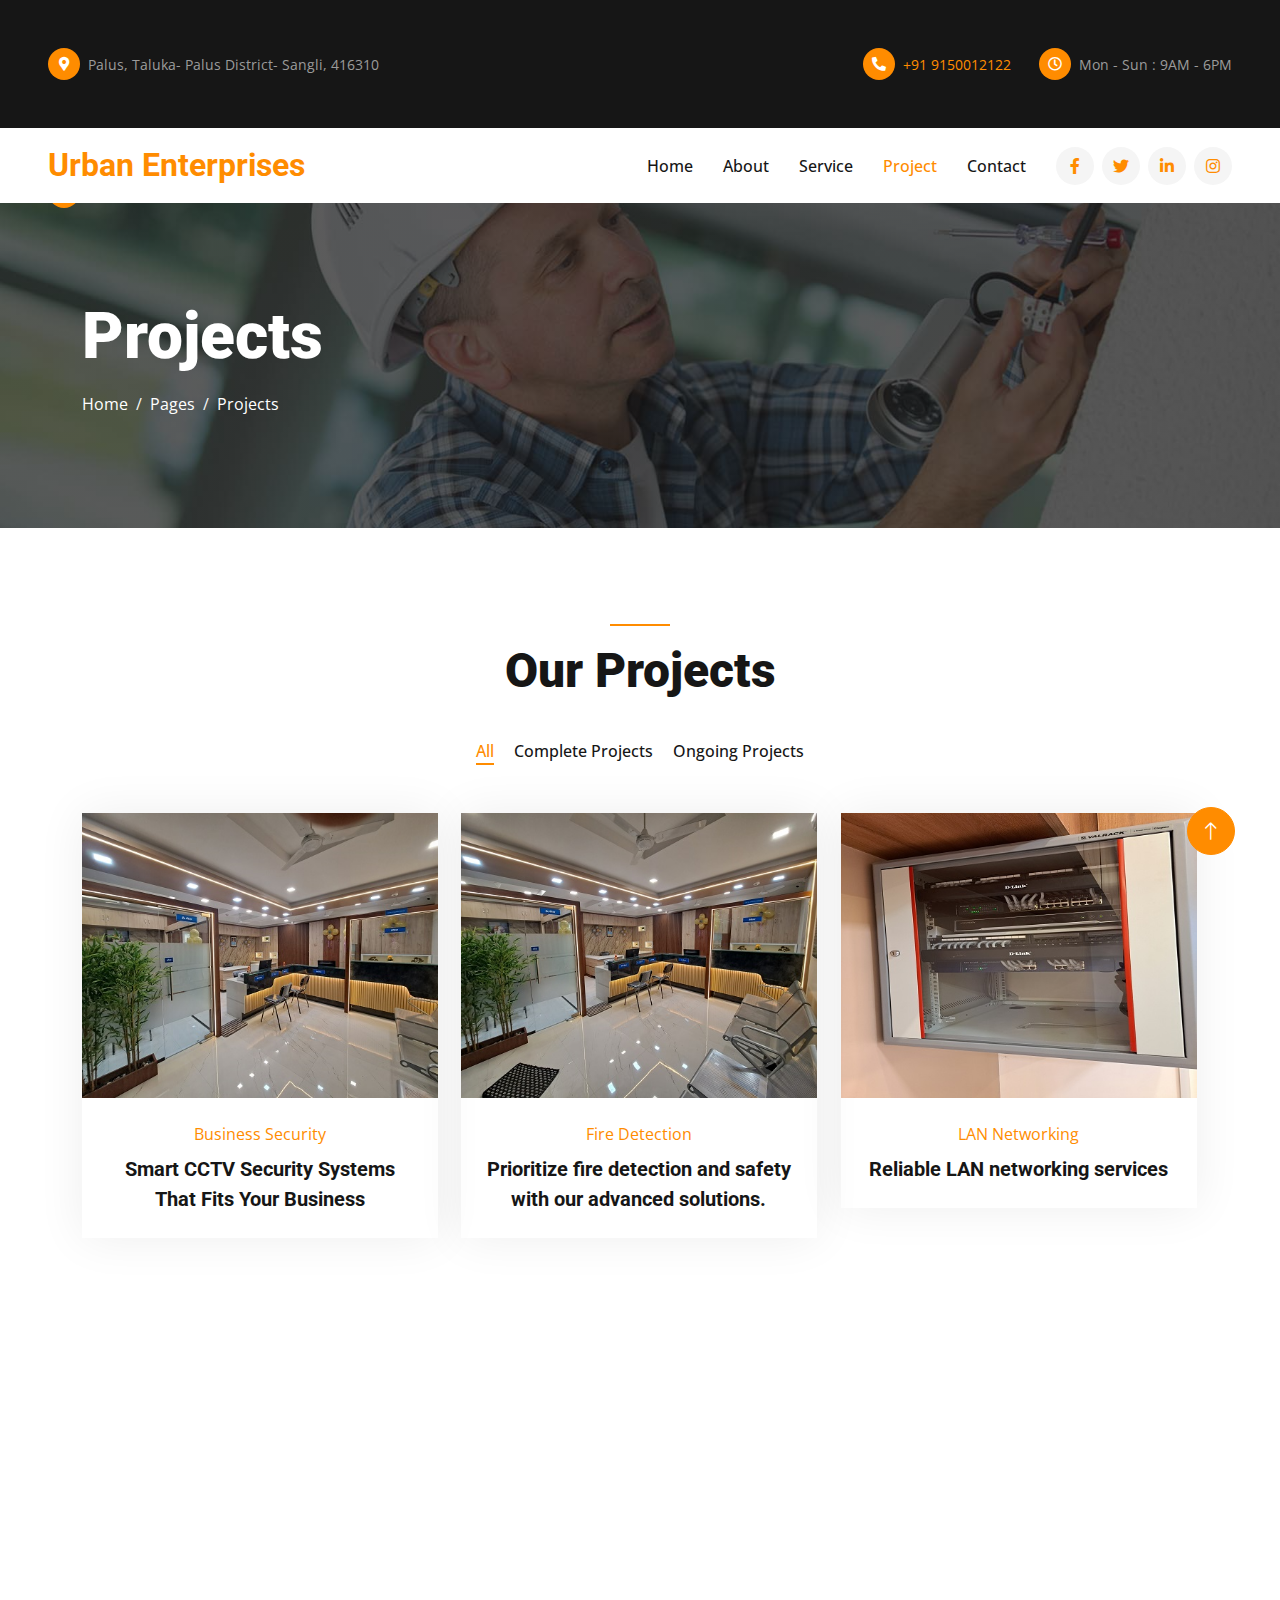
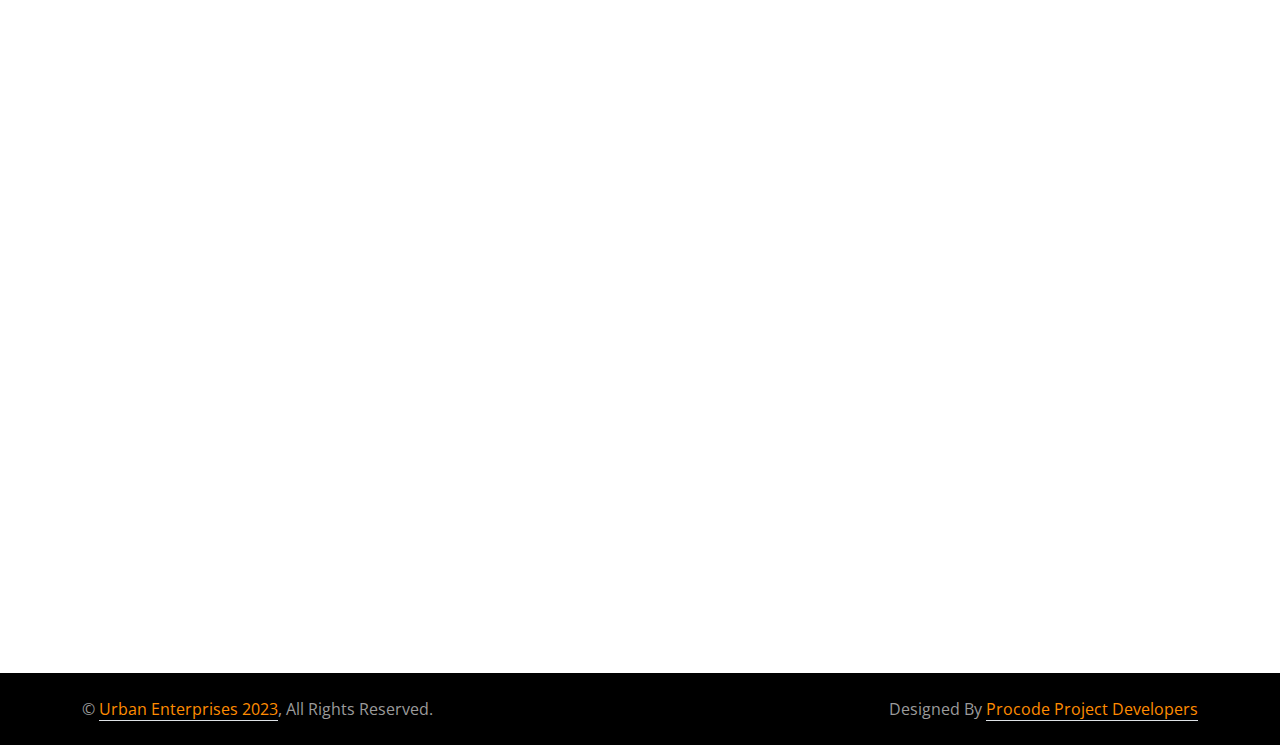
<file: project.html>
<!DOCTYPE html>
<html lang="en">

<head>
    <meta charset="utf-8">
    <title>Urban Enterprises</title>
    <meta content="width=device-width, initial-scale=1.0" name="viewport">
    <meta content="Wireless security cameras" name="keywords">
    <meta content="Welcome to Urban Enterprises,Palus your trusted source for comprehensive security camera services, intrusion detection systems, inverter installations, and reliable battery backup solutions. Safeguard your home or business with our cutting-edge surveillance solutions today." name="description">

    <!-- Favicon -->
    <link href="img/favicon-16x16.png" rel="icon">

    <!-- Google Web Fonts -->
    <link rel="preconnect" href="https://fonts.googleapis.com">
    <link rel="preconnect" href="https://fonts.gstatic.com" crossorigin>
    <link href="https://fonts.googleapis.com/css2?family=Open+Sans:wght@400;500&family=Roboto:wght@500;700;900&display=swap" rel="stylesheet"> 

    <!-- Icon Font Stylesheet -->
    <link href="https://cdnjs.cloudflare.com/ajax/libs/font-awesome/5.10.0/css/all.min.css" rel="stylesheet">
    <link href="https://cdn.jsdelivr.net/npm/bootstrap-icons@1.4.1/font/bootstrap-icons.css" rel="stylesheet">

    <!-- Libraries Stylesheet -->
    <link href="lib/animate/animate.min.css" rel="stylesheet">
    <link href="lib/owlcarousel/assets/owl.carousel.min.css" rel="stylesheet">
    <link href="lib/lightbox/css/lightbox.min.css" rel="stylesheet">

    <!-- Customized Bootstrap Stylesheet -->
    <link href="css/bootstrap.min.css" rel="stylesheet">

    <!-- Template Stylesheet -->
    <link href="css/style.css" rel="stylesheet">
</head>

<body>
    <!-- Spinner Start -->
    <div id="spinner" class="show bg-white position-fixed translate-middle w-100 vh-100 top-50 start-50 d-flex align-items-center justify-content-center">
        <div class="spinner-border text-primary" style="width: 3rem; height: 3rem;" role="status">
            <span class="sr-only">Loading...</span>
        </div>
    </div>
    <!-- Spinner End -->


   
    <!-- Topbar Start -->
    <div class="container-fluid bg-dark px-5">
        <div class="row gx-4 d-none d-lg-flex">
            <div class="col-lg-6 text-start">
                <div class="h-100 d-inline-flex align-items-center py-3 me-4">
                    <div class="btn-sm-square rounded-circle bg-primary me-2">
                        <small class="fa fa-map-marker-alt text-white"></small>
                    </div>
                    <small>Palus, Taluka- Palus District- Sangli, 416310</small>
                </div>
                <div class="h-100 d-inline-flex align-items-center py-3">
                    <div class="btn-sm-square rounded-circle bg-primary me-2">
                        <small class="fa fa-envelope-open text-white"></small>
                    </div>
                    <small><a href = "mailto: urbanenterprises91@gmail.com">urbanenterprises91@gmail.com</a></small>
                </div>
            </div>
            <div class="col-lg-6 text-end">
                <div class="h-100 d-inline-flex align-items-center py-3 me-4">
                    <div class="btn-sm-square rounded-circle bg-primary me-2">
                        <small class="fa fa-phone-alt text-white"></small>
                    </div>
                    <small><a href="tel:+91 9150012122">+91 9150012122</a></small>
                </div>
                <div class="h-100 d-inline-flex align-items-center py-3">
                    <div class="btn-sm-square rounded-circle bg-primary me-2">
                        <small class="far fa-clock text-white"></small>
                    </div>
                    <small>Mon - Sun : 9AM - 6PM</small>
                </div>
            </div>
        </div>
    </div>
    <!-- Topbar End -->


    <!-- Navbar Start -->
    <nav class="navbar navbar-expand-lg bg-white navbar-light sticky-top p-0 px-4 px-lg-5">
        <a href="index.html" class="navbar-brand d-flex align-items-center">
            <h2 class="m-0 text-primary">Urban Enterprises</h2>
        </a>
        <button type="button" class="navbar-toggler" data-bs-toggle="collapse" data-bs-target="#navbarCollapse">
            <span class="navbar-toggler-icon"></span>
        </button>
        <div class="collapse navbar-collapse" id="navbarCollapse">
            <div class="navbar-nav ms-auto py-4 py-lg-0">
                <a href="index.html" class="nav-item nav-link">Home</a>
                <a href="about.html" class="nav-item nav-link">About</a>
                <a href="service.html" class="nav-item nav-link">Service</a>
                <a href="project.html" class="nav-item nav-link active">Project</a>
                 <!--<div class="nav-item dropdown">
                    <a href="#" class="nav-link dropdown-toggle" data-bs-toggle="dropdown">Pages</a>
                    <div class="dropdown-menu rounded-0 rounded-bottom m-0">
                        <a href="feature.html" class="dropdown-item">Feature</a>
                        <a href="quote.html" class="dropdown-item">Free Quote</a>
                        <a href="team.html" class="dropdown-item">Our Team</a>
                        <a href="testimonial.html" class="dropdown-item">Testimonial</a>
                        <a href="404.html" class="dropdown-item">404 Page</a>
                    </div>
                </div> -->
                <a href="contact.html" class="nav-item nav-link">Contact</a>
            </div>
            <div class="h-100 d-lg-inline-flex align-items-center d-none">
                <a class="btn btn-square rounded-circle bg-light text-primary me-2" href=""><i class="fab fa-facebook-f"></i></a>
                <a class="btn btn-square rounded-circle bg-light text-primary me-2" href=""><i class="fab fa-twitter"></i></a>
                <a class="btn btn-square rounded-circle bg-light text-primary me-2" href=""><i class="fab fa-linkedin-in"></i></a>
                <a class="btn btn-square rounded-circle bg-light text-primary me-0" href=""><i class="fab fa-instagram"></i></a>
            </div>
        </div>
    </nav>
    <!-- Navbar End -->


    <!-- Page Header Start -->
    <div class="container-fluid page-header py-5 mb-5">
        <div class="container py-5">
            <h1 class="display-3 text-white mb-3 animated slideInDown">Projects</h1>
            <nav aria-label="breadcrumb animated slideInDown">
                <ol class="breadcrumb">
                    <li class="breadcrumb-item"><a class="text-white" href="#">Home</a></li>
                    <li class="breadcrumb-item"><a class="text-white" href="#">Pages</a></li>
                    <li class="breadcrumb-item text-white active" aria-current="page">Projects</li>
                </ol>
            </nav>
        </div>
    </div>
    <!-- Page Header End -->


   <!-- Projects Start -->
   <div class="container-xxl py-5">
    <div class="container">
        <div class="text-center wow fadeInUp" data-wow-delay="0.1s">
            <div class="bg-primary mb-3 mx-auto" style="width: 60px; height: 2px;"></div>
            <h1 class="display-5 mb-5">Our Projects</h1>
        </div>
        <div class="row mt-n2 wow fadeInUp" data-wow-delay="0.3s">
            <div class="col-12 text-center">
                <ul class="list-inline mb-5" id="portfolio-flters">
                    <li class="mx-2 active" data-filter="*">All</li>
                    <li class="mx-2" data-filter=".first">Complete Projects</li>
                    <li class="mx-2" data-filter=".second">Ongoing Projects</li>
                </ul>
            </div>
        </div>
        <div class="row g-4 portfolio-container">
            <div class="col-lg-4 col-md-6 portfolio-item first wow fadeInUp" data-wow-delay="0.1s">
                <div class="portfolio-inner">
                    <img class="img-fluid w-100" src="img/P1.jpg" alt="">
                    <div class="text-center p-4">
                        <p class="text-primary mb-2">Business Security</p>
                        <h5 class="lh-base mb-0">Smart CCTV Security Systems That Fits Your Business</h5>
                    </div>
                    <div class="portfolio-text text-center bg-white p-4">
                        <p class="text-primary mb-2">Business Security</p>
                        <h5 class="lh-base mb-3">Smart CCTV Security Systems That Fits Your Business</h5>
                        <div class="d-flex justify-content-center">
                            <a class="btn btn-square btn-primary rounded-circle mx-1" href="img/P2.jpg"
                                data-lightbox="portfolio"><i class="fa fa-eye"></i></a>
                            <a class="btn btn-square btn-primary rounded-circle mx-1" href=""><i
                                    class="fa fa-link"></i></a>
                        </div>
                    </div>
                </div>
            </div>
            <div class="col-lg-4 col-md-6 portfolio-item second wow fadeInUp" data-wow-delay="0.3s">
                <div class="portfolio-inner">
                    <img class="img-fluid w-100" src="img/P3.jpg" alt="">
                    <div class="text-center p-4">
                        <p class="text-primary mb-2">Fire Detection</p>
                        <h5 class="lh-base mb-0">Prioritize fire detection and safety with our advanced solutions.
                        </h5>
                    </div>
                    <div class="portfolio-text text-center bg-white p-4">
                        <p class="text-primary mb-2">Fire Detection</p>
                        <h5 class="lh-base mb-3">Prioritize fire detection and safety with our advanced solutions.
                        </h5>
                        <div class="d-flex justify-content-center">
                            <a class="btn btn-square btn-primary rounded-circle mx-1" href="img/P4.jpg"
                                data-lightbox="portfolio"><i class="fa fa-eye"></i></a>
                            <a class="btn btn-square btn-primary rounded-circle mx-1" href=""><i
                                    class="fa fa-link"></i></a>
                        </div>
                    </div>
                </div>
            </div>
            <div class="col-lg-4 col-md-6 portfolio-item first wow fadeInUp" data-wow-delay="0.5s">
                <div class="portfolio-inner">
                    <img class="img-fluid w-100" src="img/P5.jpg" alt="">
                    <div class="text-center p-4">
                        <p class="text-primary mb-2">LAN Networking</p>
                        <h5 class="lh-base mb-0">Reliable LAN networking services</h5>
                    </div>
                    <div class="portfolio-text text-center bg-white p-4">
                        <p class="text-primary mb-2">LAN Networking</p>
                        <h5 class="lh-base mb-3">Smart CCTV Security Systems That Fits Your Business</h5>
                        <div class="d-flex justify-content-center">
                            <a class="btn btn-square btn-primary rounded-circle mx-1" href="img/P6.jpg"
                                data-lightbox="portfolio"><i class="fa fa-eye"></i></a>
                            <a class="btn btn-square btn-primary rounded-circle mx-1" href=""><i
                                    class="fa fa-link"></i></a>
                        </div>
                    </div>
                </div>
            </div>
            <div class="col-lg-4 col-md-6 portfolio-item second wow fadeInUp" data-wow-delay="0.1s">
                <div class="portfolio-inner">
                    <img class="img-fluid w-100" src="img/P4.jpg" alt="">
                    <div class="text-center p-4">
                        <p class="text-primary mb-2">>Inverter And Battery</p>
                        <h5 class="lh-base mb-0">Experience uninterrupted energy supply for your home or business.</h5>
                    </div>
                    <div class="portfolio-text text-center bg-white p-4">
                        <p class="text-primary mb-2">Inverter And Battery</p>
                        <h5 class="lh-base mb-3">Experience uninterrupted energy supply for your home and business.</h5>
                        <div class="d-flex justify-content-center">
                            <a class="btn btn-square btn-primary rounded-circle mx-1" href="img/P5.jpg"
                                data-lightbox="portfolio"><i class="fa fa-eye"></i></a>
                            <a class="btn btn-square btn-primary rounded-circle mx-1" href=""><i
                                    class="fa fa-link"></i></a>
                        </div>
                    </div>
                </div>
            </div>
            <div class="col-lg-4 col-md-6 portfolio-item first wow fadeInUp" data-wow-delay="0.3s">
                <div class="portfolio-inner">
                    <img class="img-fluid w-100" src="img/P6.jpg" alt="">
                    <div class="text-center p-4">
                        <p class="text-primary mb-2">CCTV & Video</p>
                        <h5 class="lh-base mb-0">Smart CCTV Security Systems That Fits Your Business</h5>
                    </div>
                    <div class="portfolio-text text-center bg-white p-4">
                        <p class="text-primary mb-2">CCTV & Video</p>
                        <h5 class="lh-base mb-3">Smart CCTV Security Systems That Fits Your Business</h5>
                        <div class="d-flex justify-content-center">
                            <a class="btn btn-square btn-primary rounded-circle mx-1" href="img/P1.jpg"
                                data-lightbox="portfolio"><i class="fa fa-eye"></i></a>
                            <a class="btn btn-square btn-primary rounded-circle mx-1" href=""><i
                                    class="fa fa-link"></i></a>
                        </div>
                    </div>
                </div>
            </div>
            <div class="col-lg-4 col-md-6 portfolio-item second wow fadeInUp" data-wow-delay="0.5s">
                <div class="portfolio-inner">
                    <img class="img-fluid w-100" src="img/P2.jpg" alt="">
                    <div class="text-center p-4">
                        <p class="text-primary mb-2">Intrusion Alarm System</p>
                        <h5 class="lh-base mb-0">Protect your premises with state-of-the-art intrusion systems.</h5>
                    </div>
                    <div class="portfolio-text text-center bg-white p-4">
                        <p class="text-primary mb-2">Intrusion Alarm System</p>
                        <h5 class="lh-base mb-3">Protect your premises with state-of-the-art intrusion systems.</h5>
                        <div class="d-flex justify-content-center">
                            <a class="btn btn-square btn-primary rounded-circle mx-1" href="img/P3.jpg"
                                data-lightbox="portfolio"><i class="fa fa-eye"></i></a>
                            <a class="btn btn-square btn-primary rounded-circle mx-1" href=""><i
                                    class="fa fa-link"></i></a>
                        </div>
                    </div>
                </div>
            </div>
        </div>
    </div>
</div>
<!-- Projects End -->
        

     <!-- Footer Start -->
     <div class="container-fluid bg-dark text-secondary footer mt-5 py-5 wow fadeIn" data-wow-delay="0.1s">
        <div class="container py-5">
            <div class="row g-5">
                <div class="col-lg-3 col-md-6">
                    <h5 class="text-light mb-4">Address</h5>
                    <p class="mb-2"><i class="fa fa-map-marker-alt me-3"></i>Palus, Taluka- Palus District- Sangli, 416310</p>
                    <p class="mb-2"><i class="fa fa-phone-alt me-3"></i><a href="tel:+91 9150012122">+91 9150012122</p></a>
                    <p class="mb-2"><i class="fa fa-envelope me-3"></i><a href = "mailto: urbanenterprises91@gmail.com">urbanenterprises91@gmail.com</p></a>
                    <div class="d-flex pt-2">
                        <a class="btn btn-square btn-outline-secondary rounded-circle me-2" href=""><i
                                class="fab fa-twitter"></i></a>
                        <a class="btn btn-square btn-outline-secondary rounded-circle me-2" href=""><i
                                class="fab fa-facebook-f"></i></a>
                        <a class="btn btn-square btn-outline-secondary rounded-circle me-2" href=""><i
                                class="fab fa-youtube"></i></a>
                        <a class="btn btn-square btn-outline-secondary rounded-circle me-2" href=""><i
                                class="fab fa-linkedin-in"></i></a>
                    </div>
                </div>
                <div class="col-lg-3 col-md-6">
                    <h5 class="text-light mb-4">Services</h5>
                    <a class="btn btn-link" href="">Business Security</a>
                    <a class="btn btn-link" href="">Fire Detection</a>
                    <a class="btn btn-link" href="">Inverter And Battery</a>
                    <a class="btn btn-link" href="">CCTV & Video</a>
                    <a class="btn btn-link" href="">Intrusion Alarm System</a>
                </div>
                <div class="col-lg-3 col-md-6">
                    <h5 class="text-light mb-4">Quick Links</h5>
                    <a class="btn btn-link" href="">About Us</a>
                    <a class="btn btn-link" href="">Contact Us</a>
                    <a class="btn btn-link" href="">Our Services</a>
                    <a class="btn btn-link" href="">Terms & Condition</a>
                    <a class="btn btn-link" href="">Support</a>
                </div>
                <div class="col-lg-3 col-md-6">
                    <h5 class="text-light mb-4">E-Mail Us</h5>
                    <p>For inquiries and assistance, drop us an email today - we're here to help!</p>
                    <div class="position-relative w-100">
                        <input class="form-control bg-transparent border-secondary w-100 py-3 ps-4 pe-5" type="text"
                            placeholder="Your email">
                        <button type="button"
                            class="btn btn-primary py-2 position-absolute top-0 end-0 mt-2 me-2"><a href = "mailto: urbanenterprises91@gmail.com"></a>Send Mail</button>
                    </div>
                </div>
            </div>
        </div>
    </div>
    <!-- Footer End -->


    <!-- Copyright Start -->
    <div class="container-fluid py-4" style="background: #000000;">
        <div class="container">
            <div class="row">
                <div class="col-md-6 text-center text-md-start mb-3 mb-md-0">
                    &copy; <a class="border-bottom" href="#">Urban Enterprises 2023</a>, All Rights Reserved.
                </div>
                <div class="col-md-6 text-center text-md-end">
                    <!--/*** This template is free as long as you keep the footer author’s credit link/attribution link/backlink. If you'd like to use the template without the footer author’s credit link/attribution link/backlink, you can purchase the Credit Removal License from "https://htmlcodex.com/credit-removal". Thank you for your support. ***/-->
                    Designed By <a class="border-bottom" href="#">Procode Project Developers</a>
                </div>
            </div>
        </div>
    </div>
    <!-- Copyright End -->



    <!-- Back to Top -->
    <a href="#" class="btn btn-lg btn-primary btn-lg-square rounded-circle back-to-top"><i class="bi bi-arrow-up"></i></a>


    <!-- JavaScript Libraries -->
    <script src="https://code.jquery.com/jquery-3.4.1.min.js"></script>
    <script src="https://cdn.jsdelivr.net/npm/bootstrap@5.0.0/dist/js/bootstrap.bundle.min.js"></script>
    <script src="lib/wow/wow.min.js"></script>
    <script src="lib/easing/easing.min.js"></script>
    <script src="lib/waypoints/waypoints.min.js"></script>
    <script src="lib/counterup/counterup.min.js"></script>
    <script src="lib/owlcarousel/owl.carousel.min.js"></script>
    <script src="lib/isotope/isotope.pkgd.min.js"></script>
    <script src="lib/lightbox/js/lightbox.min.js"></script>

    <!-- Template Javascript -->
    <script src="js/main.js"></script>
</body>

</html>
</file>
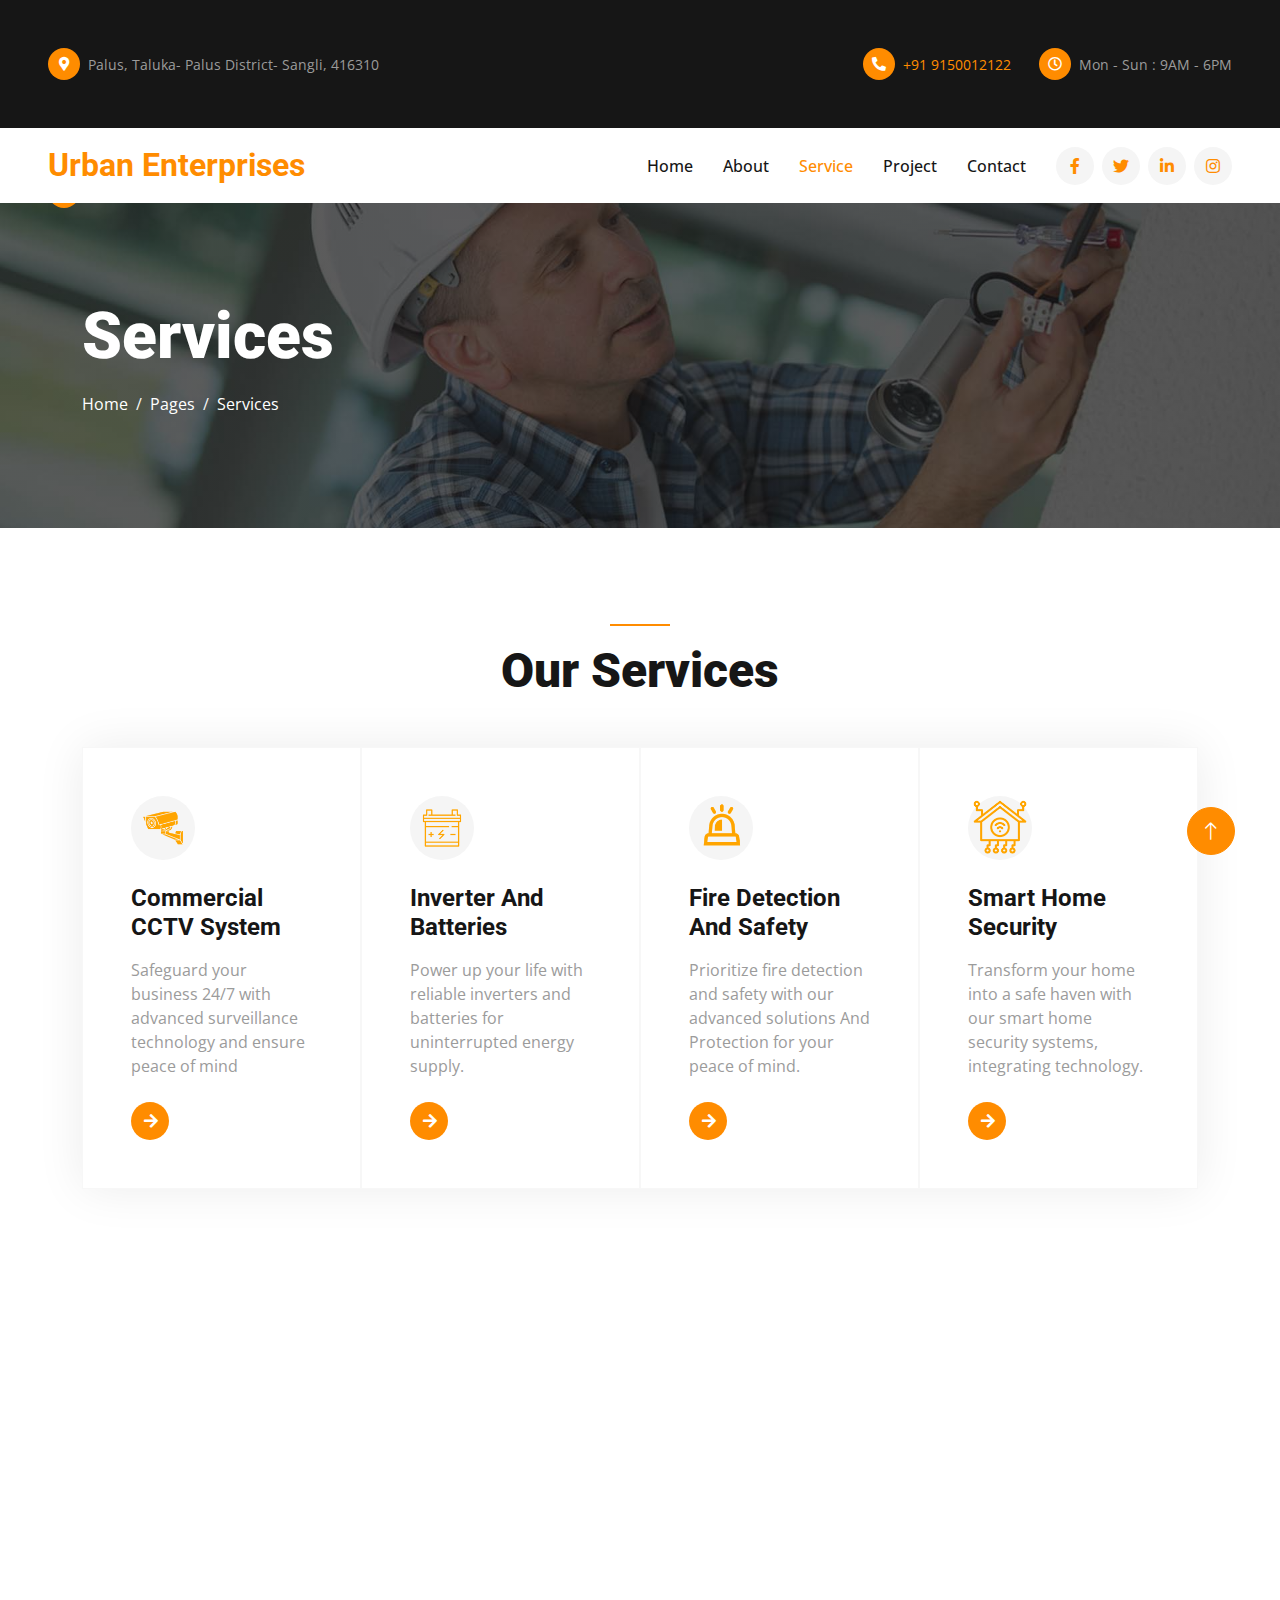
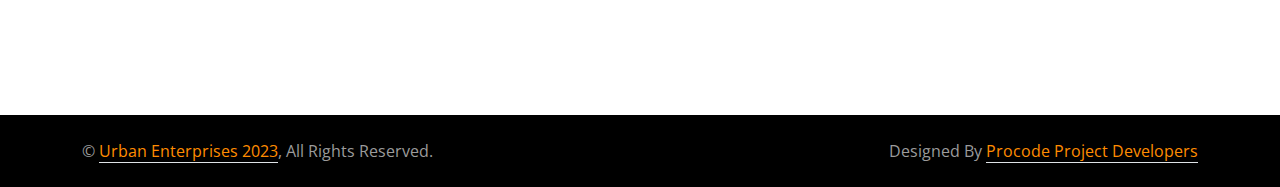
<file: service.html>
<!DOCTYPE html>
<html lang="en">

<head>
    <meta charset="utf-8">
    <title>Urban Enterprises</title>
    <meta content="width=device-width, initial-scale=1.0" name="viewport">
    <meta content="Security camera installation,CCTV Services,Intrusion Sysytem" name="keywords">
    <meta content="Enhance your property's security with our expert security camera services. We offer professional installation, maintenance, and repair for CCTV systems, ensuring continuous surveillance and peace of mind." name="description">

    <!-- Favicon -->
    <link href="img/favicon-16x16.png" rel="icon">

    <!-- Google Web Fonts -->
    <link rel="preconnect" href="https://fonts.googleapis.com">
    <link rel="preconnect" href="https://fonts.gstatic.com" crossorigin>
    <link href="https://fonts.googleapis.com/css2?family=Open+Sans:wght@400;500&family=Roboto:wght@500;700;900&display=swap" rel="stylesheet"> 

    <!-- Icon Font Stylesheet -->
    <link href="https://cdnjs.cloudflare.com/ajax/libs/font-awesome/5.10.0/css/all.min.css" rel="stylesheet">
    <link href="https://cdn.jsdelivr.net/npm/bootstrap-icons@1.4.1/font/bootstrap-icons.css" rel="stylesheet">

    <!-- Libraries Stylesheet -->
    <link href="lib/animate/animate.min.css" rel="stylesheet">
    <link href="lib/owlcarousel/assets/owl.carousel.min.css" rel="stylesheet">
    <link href="lib/lightbox/css/lightbox.min.css" rel="stylesheet">

    <!-- Customized Bootstrap Stylesheet -->
    <link href="css/bootstrap.min.css" rel="stylesheet">

    <!-- Template Stylesheet -->
    <link href="css/style.css" rel="stylesheet">
</head>

<body>
    <!-- Spinner Start -->
    <div id="spinner" class="show bg-white position-fixed translate-middle w-100 vh-100 top-50 start-50 d-flex align-items-center justify-content-center">
        <div class="spinner-border text-primary" style="width: 3rem; height: 3rem;" role="status">
            <span class="sr-only">Loading...</span>
        </div>
    </div>
    <!-- Spinner End -->


    <!-- Topbar Start -->
    <div class="container-fluid bg-dark px-5">
        <div class="row gx-4 d-none d-lg-flex">
            <div class="col-lg-6 text-start">
                <div class="h-100 d-inline-flex align-items-center py-3 me-4">
                    <div class="btn-sm-square rounded-circle bg-primary me-2">
                        <small class="fa fa-map-marker-alt text-white"></small>
                    </div>
                    <small>Palus, Taluka- Palus District- Sangli, 416310</small>
                </div>
                <div class="h-100 d-inline-flex align-items-center py-3">
                    <div class="btn-sm-square rounded-circle bg-primary me-2">
                        <small class="fa fa-envelope-open text-white"></small>
                    </div>
                    <small><a href = "mailto: urbanenterprises91@gmail.com">urbanenterprises91@gmail.com</a></small>
                </div>
            </div>
            <div class="col-lg-6 text-end">
                <div class="h-100 d-inline-flex align-items-center py-3 me-4">
                    <div class="btn-sm-square rounded-circle bg-primary me-2">
                        <small class="fa fa-phone-alt text-white"></small>
                    </div>
                    <small><a href="tel:+91 9150012122">+91 9150012122</a></small>
                </div>
                <div class="h-100 d-inline-flex align-items-center py-3">
                    <div class="btn-sm-square rounded-circle bg-primary me-2">
                        <small class="far fa-clock text-white"></small>
                    </div>
                    <small>Mon - Sun : 9AM - 6PM</small>
                </div>
            </div>
        </div>
    </div>
    <!-- Topbar End -->



    <!-- Navbar Start -->
    <nav class="navbar navbar-expand-lg bg-white navbar-light sticky-top p-0 px-4 px-lg-5">
        <a href="index.html" class="navbar-brand d-flex align-items-center">
            <h2 class="m-0 text-primary">Urban Enterprises</h2>
        </a>
        <button type="button" class="navbar-toggler" data-bs-toggle="collapse" data-bs-target="#navbarCollapse">
            <span class="navbar-toggler-icon"></span>
        </button>
        <div class="collapse navbar-collapse" id="navbarCollapse">
            <div class="navbar-nav ms-auto py-4 py-lg-0">
                <a href="index.html" class="nav-item nav-link">Home</a>
                <a href="about.html" class="nav-item nav-link">About</a>
                <a href="service.html" class="nav-item nav-link active">Service</a>
                <a href="project.html" class="nav-item nav-link">Project</a>
                 <!--<div class="nav-item dropdown">
                    <a href="#" class="nav-link dropdown-toggle" data-bs-toggle="dropdown">Pages</a>
                    <div class="dropdown-menu rounded-0 rounded-bottom m-0">
                        <a href="feature.html" class="dropdown-item">Feature</a>
                        <a href="quote.html" class="dropdown-item">Free Quote</a>
                        <a href="team.html" class="dropdown-item">Our Team</a>
                        <a href="testimonial.html" class="dropdown-item">Testimonial</a>
                        <a href="404.html" class="dropdown-item">404 Page</a>
                    </div>
                </div> -->
                <a href="contact.html" class="nav-item nav-link">Contact</a>
            </div>
            <div class="h-100 d-lg-inline-flex align-items-center d-none">
                <a class="btn btn-square rounded-circle bg-light text-primary me-2" href=""><i class="fab fa-facebook-f"></i></a>
                <a class="btn btn-square rounded-circle bg-light text-primary me-2" href=""><i class="fab fa-twitter"></i></a>
                <a class="btn btn-square rounded-circle bg-light text-primary me-2" href=""><i class="fab fa-linkedin-in"></i></a>
                <a class="btn btn-square rounded-circle bg-light text-primary me-0" href=""><i class="fab fa-instagram"></i></a>
            </div>
        </div>
    </nav>
    <!-- Navbar End -->


    <!-- Page Header Start -->
    <div class="container-fluid page-header py-5 mb-5">
        <div class="container py-5">
            <h1 class="display-3 text-white mb-3 animated slideInDown">Services</h1>
            <nav aria-label="breadcrumb animated slideInDown">
                <ol class="breadcrumb">
                    <li class="breadcrumb-item"><a class="text-white" href="#">Home</a></li>
                    <li class="breadcrumb-item"><a class="text-white" href="#">Pages</a></li>
                    <li class="breadcrumb-item text-white active" aria-current="page">Services</li>
                </ol>
            </nav>
        </div>
    </div>
    <!-- Page Header End -->


    <!-- Service Start -->
    <div class="container-xxl py-5">
        <div class="container">
            <div class="text-center">
                <div class="bg-primary mb-3 mx-auto" style="width: 60px; height: 2px;"></div>
                <h1 class="display-5 mb-5">Our Services</h1>
            </div>
            <div class="row g-0 service-row">
                <div class="col-md-6 col-lg-3 wow fadeIn" data-wow-delay="0.1s">
                    <div class="service-item border h-100 p-5">
                        <div class="btn-square bg-light rounded-circle mb-4" style="width: 64px; height: 64px;">
                            <img class="img-fluid" src="img/icon/cctv.png" alt="Icon">
                        </div>
                        <h4 class="mb-3">Commercial CCTV System</h4>
                        <p class="mb-4">Safeguard your business 24/7 with advanced surveillance technology and ensure
                            peace
                            of mind</p>
                        <a class="btn" href=""><i class="fa fa-arrow-right text-white me-3"></i>Read More</a>
                    </div>
                </div>
                <div class="col-md-6 col-lg-3 wow fadeIn" data-wow-delay="0.3s">
                    <div class="service-item border h-100 p-5">
                        <div class="btn-square bg-light rounded-circle mb-4" style="width: 64px; height: 64px;">
                            <img class="img-fluid" src="img/icon/icon-6.png" alt="Icon">
                        </div>
                        <h4 class="mb-3">Inverter And Batteries</h4>
                        <p class="mb-4">Power up your life with reliable inverters and batteries for uninterrupted
                            energy supply.</p>
                        <a class="btn" href=""><i class="fa fa-arrow-right text-white me-3"></i>Read More</a>
                    </div>
                </div>
                <div class="col-md-6 col-lg-3 wow fadeIn" data-wow-delay="0.5s">
                    <div class="service-item border h-100 p-5">
                        <div class="btn-square bg-light rounded-circle mb-4" style="width: 64px; height: 64px;">
                            <img class="img-fluid" src="img/icon/icon-5.png" alt="Icon">
                        </div>
                        <h4 class="mb-3">Fire Detection And Safety</h4>
                        <p class="mb-4">Prioritize fire detection and safety with our advanced solutions And Protection
                            for your peace of mind.</p>
                        <a class="btn" href=""><i class="fa fa-arrow-right text-white me-3"></i>Read More</a>
                    </div>
                </div>
                <div class="col-md-6 col-lg-3 wow fadeIn" data-wow-delay="0.7s">
                    <div class="service-item border h-100 p-5">
                        <div class="btn-square bg-light rounded-circle mb-4" style="width: 64px; height: 64px;">
                            <img class="img-fluid" src="img/icon/icon-1.png" alt="Icon">
                        </div>
                        <h4 class="mb-3">Smart Home Security</h4>
                        <p class="mb-4">Transform your home into a safe haven with our smart home security systems,
                            integrating technology.</p>
                        <a class="btn" href=""><i class="fa fa-arrow-right text-white me-3"></i>Read More</a>
                    </div>
                </div>
            </div>
        </div>
    </div>
    <!-- Service End -->
        

    <!-- Footer Start -->
    <div class="container-fluid bg-dark text-secondary footer mt-5 py-5 wow fadeIn" data-wow-delay="0.1s">
        <div class="container py-5">
            <div class="row g-5">
                <div class="col-lg-3 col-md-6">
                    <h5 class="text-light mb-4">Address</h5>
                    <p class="mb-2"><i class="fa fa-map-marker-alt me-3"></i>Palus, Taluka- Palus District- Sangli, 416310</p>
                    <p class="mb-2"><i class="fa fa-phone-alt me-3"></i><a href="tel:+91 9150012122">+91 9150012122</p></a>
                    <p class="mb-2"><i class="fa fa-envelope me-3"></i><a href = "mailto: urbanenterprises91@gmail.com">urbanenterprises91@gmail.com</p></a>
                    <div class="d-flex pt-2">
                        <a class="btn btn-square btn-outline-secondary rounded-circle me-2" href=""><i
                                class="fab fa-twitter"></i></a>
                        <a class="btn btn-square btn-outline-secondary rounded-circle me-2" href=""><i
                                class="fab fa-facebook-f"></i></a>
                        <a class="btn btn-square btn-outline-secondary rounded-circle me-2" href=""><i
                                class="fab fa-youtube"></i></a>
                        <a class="btn btn-square btn-outline-secondary rounded-circle me-2" href=""><i
                                class="fab fa-linkedin-in"></i></a>
                    </div>
                </div>
                <div class="col-lg-3 col-md-6">
                    <h5 class="text-light mb-4">Services</h5>
                    <a class="btn btn-link" href="">Business Security</a>
                    <a class="btn btn-link" href="">Fire Detection</a>
                    <a class="btn btn-link" href="">Inverter And Battery</a>
                    <a class="btn btn-link" href="">CCTV & Video</a>
                    <a class="btn btn-link" href="">Intrusion Alarm System</a>
                </div>
                <div class="col-lg-3 col-md-6">
                    <h5 class="text-light mb-4">Quick Links</h5>
                    <a class="btn btn-link" href="">About Us</a>
                    <a class="btn btn-link" href="">Contact Us</a>
                    <a class="btn btn-link" href="">Our Services</a>
                    <a class="btn btn-link" href="">Terms & Condition</a>
                    <a class="btn btn-link" href="">Support</a>
                </div>
                <div class="col-lg-3 col-md-6">
                    <h5 class="text-light mb-4">E-Mail Us</h5>
                    <p>For inquiries and assistance, drop us an email today - we're here to help!</p>
                    <div class="position-relative w-100">
                        <input class="form-control bg-transparent border-secondary w-100 py-3 ps-4 pe-5" type="text"
                            placeholder="Your email">
                        <button type="button"
                            class="btn btn-primary py-2 position-absolute top-0 end-0 mt-2 me-2"><a href = "mailto: urbanenterprises91@gmail.com"></a>Send Mail</button>
                    </div>
                </div>
            </div>
        </div>
    </div>
    <!-- Footer End -->


    <!-- Copyright Start -->
    <div class="container-fluid py-4" style="background: #000000;">
        <div class="container">
            <div class="row">
                <div class="col-md-6 text-center text-md-start mb-3 mb-md-0">
                    &copy; <a class="border-bottom" href="#">Urban Enterprises 2023</a>, All Rights Reserved.
                </div>
                <div class="col-md-6 text-center text-md-end">
                    <!--/*** This template is free as long as you keep the footer author’s credit link/attribution link/backlink. If you'd like to use the template without the footer author’s credit link/attribution link/backlink, you can purchase the Credit Removal License from "https://htmlcodex.com/credit-removal". Thank you for your support. ***/-->
                    Designed By <a class="border-bottom" href="#">Procode Project Developers</a>
                </div>
            </div>
        </div>
    </div>
    <!-- Copyright End -->


    <!-- Back to Top -->
    <a href="#" class="btn btn-lg btn-primary btn-lg-square rounded-circle back-to-top"><i class="bi bi-arrow-up"></i></a>


    <!-- JavaScript Libraries -->
    <script src="https://code.jquery.com/jquery-3.4.1.min.js"></script>
    <script src="https://cdn.jsdelivr.net/npm/bootstrap@5.0.0/dist/js/bootstrap.bundle.min.js"></script>
    <script src="lib/wow/wow.min.js"></script>
    <script src="lib/easing/easing.min.js"></script>
    <script src="lib/waypoints/waypoints.min.js"></script>
    <script src="lib/counterup/counterup.min.js"></script>
    <script src="lib/owlcarousel/owl.carousel.min.js"></script>
    <script src="lib/isotope/isotope.pkgd.min.js"></script>
    <script src="lib/lightbox/js/lightbox.min.js"></script>

    <!-- Template Javascript -->
    <script src="js/main.js"></script>
</body>

</html>
</file>
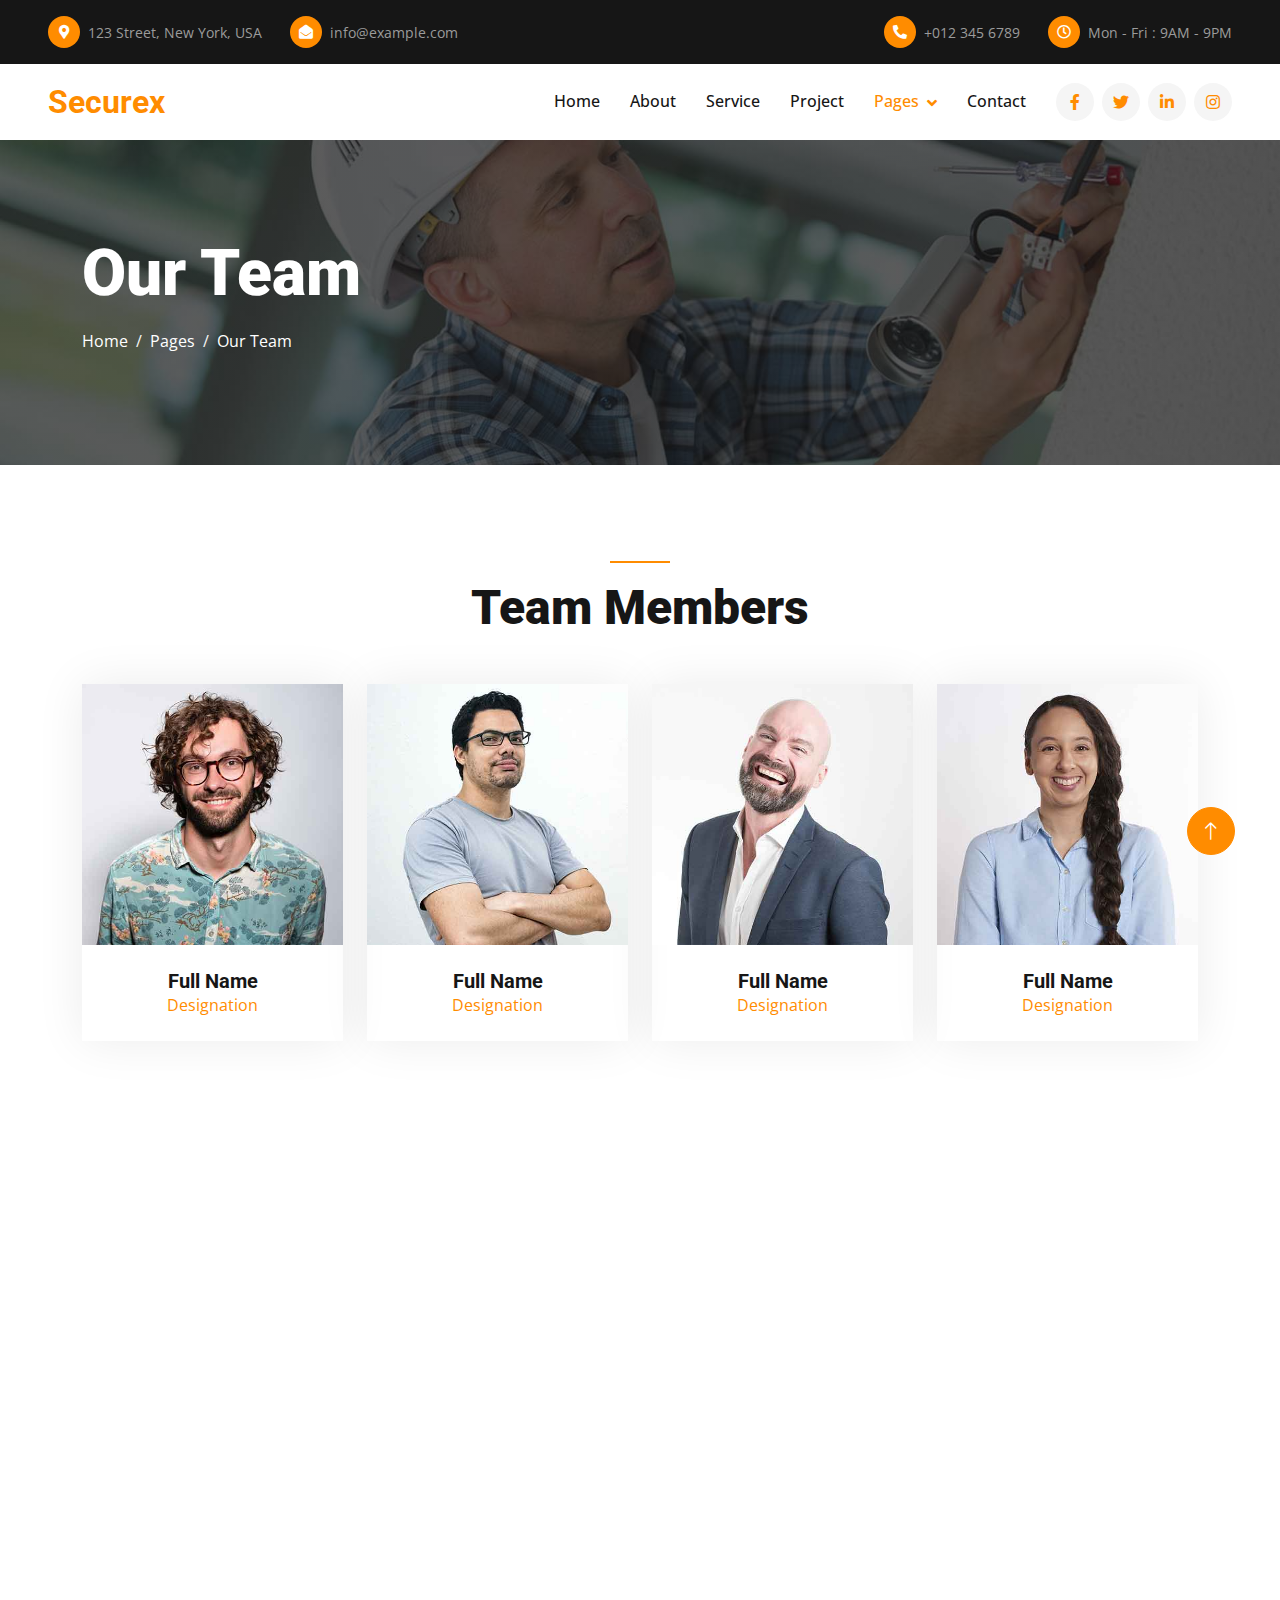
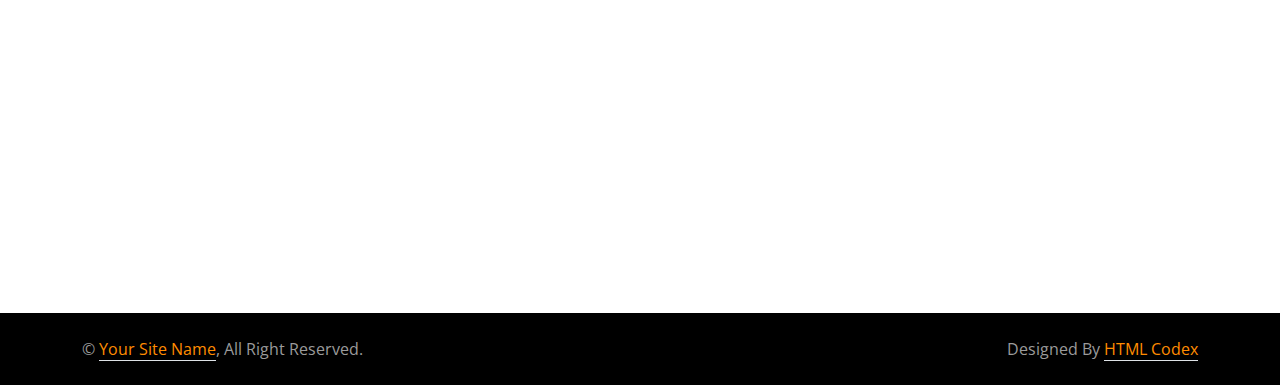
<file: team.html>
<!DOCTYPE html>
<html lang="en">

<head>
    <meta charset="utf-8">
    <title>Securex - CCTV Camera Website Template</title>
    <meta content="width=device-width, initial-scale=1.0" name="viewport">
    <meta content="" name="keywords">
    <meta content="" name="description">

    <!-- Favicon -->
    <link href="img/favicon.ico" rel="icon">

    <!-- Google Web Fonts -->
    <link rel="preconnect" href="https://fonts.googleapis.com">
    <link rel="preconnect" href="https://fonts.gstatic.com" crossorigin>
    <link href="https://fonts.googleapis.com/css2?family=Open+Sans:wght@400;500&family=Roboto:wght@500;700;900&display=swap" rel="stylesheet"> 

    <!-- Icon Font Stylesheet -->
    <link href="https://cdnjs.cloudflare.com/ajax/libs/font-awesome/5.10.0/css/all.min.css" rel="stylesheet">
    <link href="https://cdn.jsdelivr.net/npm/bootstrap-icons@1.4.1/font/bootstrap-icons.css" rel="stylesheet">

    <!-- Libraries Stylesheet -->
    <link href="lib/animate/animate.min.css" rel="stylesheet">
    <link href="lib/owlcarousel/assets/owl.carousel.min.css" rel="stylesheet">
    <link href="lib/lightbox/css/lightbox.min.css" rel="stylesheet">

    <!-- Customized Bootstrap Stylesheet -->
    <link href="css/bootstrap.min.css" rel="stylesheet">

    <!-- Template Stylesheet -->
    <link href="css/style.css" rel="stylesheet">
</head>

<body>
    <!-- Spinner Start -->
    <div id="spinner" class="show bg-white position-fixed translate-middle w-100 vh-100 top-50 start-50 d-flex align-items-center justify-content-center">
        <div class="spinner-border text-primary" style="width: 3rem; height: 3rem;" role="status">
            <span class="sr-only">Loading...</span>
        </div>
    </div>
    <!-- Spinner End -->


    <!-- Topbar Start -->
    <div class="container-fluid bg-dark px-5">
        <div class="row gx-4 d-none d-lg-flex">
            <div class="col-lg-6 text-start">
                <div class="h-100 d-inline-flex align-items-center py-3 me-4">
                    <div class="btn-sm-square rounded-circle bg-primary me-2">
                        <small class="fa fa-map-marker-alt text-white"></small>
                    </div>
                    <small>123 Street, New York, USA</small>
                </div>
                <div class="h-100 d-inline-flex align-items-center py-3">
                    <div class="btn-sm-square rounded-circle bg-primary me-2">
                        <small class="fa fa-envelope-open text-white"></small>
                    </div>
                    <small>info@example.com</small>
                </div>
            </div>
            <div class="col-lg-6 text-end">
                <div class="h-100 d-inline-flex align-items-center py-3 me-4">
                    <div class="btn-sm-square rounded-circle bg-primary me-2">
                        <small class="fa fa-phone-alt text-white"></small>
                    </div>
                    <small>+012 345 6789</small>
                </div>
                <div class="h-100 d-inline-flex align-items-center py-3">
                    <div class="btn-sm-square rounded-circle bg-primary me-2">
                        <small class="far fa-clock text-white"></small>
                    </div>
                    <small>Mon - Fri : 9AM - 9PM</small>
                </div>
            </div>
        </div>
    </div>
    <!-- Topbar End -->


    <!-- Navbar Start -->
    <nav class="navbar navbar-expand-lg bg-white navbar-light sticky-top p-0 px-4 px-lg-5">
        <a href="index.html" class="navbar-brand d-flex align-items-center">
            <h2 class="m-0 text-primary">Securex</h2>
        </a>
        <button type="button" class="navbar-toggler" data-bs-toggle="collapse" data-bs-target="#navbarCollapse">
            <span class="navbar-toggler-icon"></span>
        </button>
        <div class="collapse navbar-collapse" id="navbarCollapse">
            <div class="navbar-nav ms-auto py-4 py-lg-0">
                <a href="index.html" class="nav-item nav-link">Home</a>
                <a href="about.html" class="nav-item nav-link">About</a>
                <a href="service.html" class="nav-item nav-link">Service</a>
                <a href="project.html" class="nav-item nav-link">Project</a>
                <div class="nav-item dropdown">
                    <a href="#" class="nav-link dropdown-toggle active" data-bs-toggle="dropdown">Pages</a>
                    <div class="dropdown-menu rounded-0 rounded-bottom m-0">
                        <a href="feature.html" class="dropdown-item">Feature</a>
                        <a href="quote.html" class="dropdown-item">Free Quote</a>
                        <a href="team.html" class="dropdown-item active">Our Team</a>
                        <a href="testimonial.html" class="dropdown-item">Testimonial</a>
                        <a href="404.html" class="dropdown-item">404 Page</a>
                    </div>
                </div>
                <a href="contact.html" class="nav-item nav-link">Contact</a>
            </div>
            <div class="h-100 d-lg-inline-flex align-items-center d-none">
                <a class="btn btn-square rounded-circle bg-light text-primary me-2" href=""><i class="fab fa-facebook-f"></i></a>
                <a class="btn btn-square rounded-circle bg-light text-primary me-2" href=""><i class="fab fa-twitter"></i></a>
                <a class="btn btn-square rounded-circle bg-light text-primary me-2" href=""><i class="fab fa-linkedin-in"></i></a>
                <a class="btn btn-square rounded-circle bg-light text-primary me-0" href=""><i class="fab fa-instagram"></i></a>
            </div>
        </div>
    </nav>
    <!-- Navbar End -->


    <!-- Page Header Start -->
    <div class="container-fluid page-header py-5 mb-5">
        <div class="container py-5">
            <h1 class="display-3 text-white mb-3 animated slideInDown">Our Team</h1>
            <nav aria-label="breadcrumb animated slideInDown">
                <ol class="breadcrumb">
                    <li class="breadcrumb-item"><a class="text-white" href="#">Home</a></li>
                    <li class="breadcrumb-item"><a class="text-white" href="#">Pages</a></li>
                    <li class="breadcrumb-item text-white active" aria-current="page">Our Team</li>
                </ol>
            </nav>
        </div>
    </div>
    <!-- Page Header End -->


    <!-- Team Start -->
    <div class="container-xxl py-5">
        <div class="container">
            <div class="text-center wow fadeInUp" data-wow-delay="0.1s">
                <div class="bg-primary mb-3 mx-auto" style="width: 60px; height: 2px;"></div>
                <h1 class="display-5 mb-5">Team Members</h1>
            </div>
            <div class="row g-4">
                <div class="col-lg-3 col-md-6 wow fadeInUp" data-wow-delay="0.1s">
                    <div class="team-item">
                        <div class="overflow-hidden position-relative">
                            <img class="img-fluid" src="img/team-1.jpg" alt="">
                            <div class="team-social">
                                <a class="btn btn-square btn-dark rounded-circle m-1" href=""><i class="fab fa-facebook-f"></i></a>
                                <a class="btn btn-square btn-dark rounded-circle m-1" href=""><i class="fab fa-twitter"></i></a>
                                <a class="btn btn-square btn-dark rounded-circle m-1" href=""><i class="fab fa-instagram"></i></a>
                            </div>
                        </div>
                        <div class="text-center p-4">
                            <h5 class="mb-0">Full Name</h5>
                            <span class="text-primary">Designation</span>
                        </div>
                    </div>
                </div>
                <div class="col-lg-3 col-md-6 wow fadeInUp" data-wow-delay="0.3s">
                    <div class="team-item">
                        <div class="overflow-hidden position-relative">
                            <img class="img-fluid" src="img/team-2.jpg" alt="">
                            <div class="team-social">
                                <a class="btn btn-square btn-dark rounded-circle m-1" href=""><i class="fab fa-facebook-f"></i></a>
                                <a class="btn btn-square btn-dark rounded-circle m-1" href=""><i class="fab fa-twitter"></i></a>
                                <a class="btn btn-square btn-dark rounded-circle m-1" href=""><i class="fab fa-instagram"></i></a>
                            </div>
                        </div>
                        <div class="text-center p-4">
                            <h5 class="mb-0">Full Name</h5>
                            <span class="text-primary">Designation</span>
                        </div>
                    </div>
                </div>
                <div class="col-lg-3 col-md-6 wow fadeInUp" data-wow-delay="0.5s">
                    <div class="team-item">
                        <div class="overflow-hidden position-relative">
                            <img class="img-fluid" src="img/team-3.jpg" alt="">
                            <div class="team-social">
                                <a class="btn btn-square btn-dark rounded-circle m-1" href=""><i class="fab fa-facebook-f"></i></a>
                                <a class="btn btn-square btn-dark rounded-circle m-1" href=""><i class="fab fa-twitter"></i></a>
                                <a class="btn btn-square btn-dark rounded-circle m-1" href=""><i class="fab fa-instagram"></i></a>
                            </div>
                        </div>
                        <div class="text-center p-4">
                            <h5 class="mb-0">Full Name</h5>
                            <span class="text-primary">Designation</span>
                        </div>
                    </div>
                </div>
                <div class="col-lg-3 col-md-6 wow fadeInUp" data-wow-delay="0.7s">
                    <div class="team-item">
                        <div class="overflow-hidden position-relative">
                            <img class="img-fluid" src="img/team-4.jpg" alt="">
                            <div class="team-social">
                                <a class="btn btn-square btn-dark rounded-circle m-1" href=""><i class="fab fa-facebook-f"></i></a>
                                <a class="btn btn-square btn-dark rounded-circle m-1" href=""><i class="fab fa-twitter"></i></a>
                                <a class="btn btn-square btn-dark rounded-circle m-1" href=""><i class="fab fa-instagram"></i></a>
                            </div>
                        </div>
                        <div class="text-center p-4">
                            <h5 class="mb-0">Full Name</h5>
                            <span class="text-primary">Designation</span>
                        </div>
                    </div>
                </div>
                <div class="col-lg-3 col-md-6 wow fadeInUp" data-wow-delay="0.1s">
                    <div class="team-item">
                        <div class="overflow-hidden position-relative">
                            <img class="img-fluid" src="img/team-2.jpg" alt="">
                            <div class="team-social">
                                <a class="btn btn-square btn-dark rounded-circle m-1" href=""><i class="fab fa-facebook-f"></i></a>
                                <a class="btn btn-square btn-dark rounded-circle m-1" href=""><i class="fab fa-twitter"></i></a>
                                <a class="btn btn-square btn-dark rounded-circle m-1" href=""><i class="fab fa-instagram"></i></a>
                            </div>
                        </div>
                        <div class="text-center p-4">
                            <h5 class="mb-0">Full Name</h5>
                            <span class="text-primary">Designation</span>
                        </div>
                    </div>
                </div>
                <div class="col-lg-3 col-md-6 wow fadeInUp" data-wow-delay="0.3s">
                    <div class="team-item">
                        <div class="overflow-hidden position-relative">
                            <img class="img-fluid" src="img/team-3.jpg" alt="">
                            <div class="team-social">
                                <a class="btn btn-square btn-dark rounded-circle m-1" href=""><i class="fab fa-facebook-f"></i></a>
                                <a class="btn btn-square btn-dark rounded-circle m-1" href=""><i class="fab fa-twitter"></i></a>
                                <a class="btn btn-square btn-dark rounded-circle m-1" href=""><i class="fab fa-instagram"></i></a>
                            </div>
                        </div>
                        <div class="text-center p-4">
                            <h5 class="mb-0">Full Name</h5>
                            <span class="text-primary">Designation</span>
                        </div>
                    </div>
                </div>
                <div class="col-lg-3 col-md-6 wow fadeInUp" data-wow-delay="0.5s">
                    <div class="team-item">
                        <div class="overflow-hidden position-relative">
                            <img class="img-fluid" src="img/team-4.jpg" alt="">
                            <div class="team-social">
                                <a class="btn btn-square btn-dark rounded-circle m-1" href=""><i class="fab fa-facebook-f"></i></a>
                                <a class="btn btn-square btn-dark rounded-circle m-1" href=""><i class="fab fa-twitter"></i></a>
                                <a class="btn btn-square btn-dark rounded-circle m-1" href=""><i class="fab fa-instagram"></i></a>
                            </div>
                        </div>
                        <div class="text-center p-4">
                            <h5 class="mb-0">Full Name</h5>
                            <span class="text-primary">Designation</span>
                        </div>
                    </div>
                </div>
                <div class="col-lg-3 col-md-6 wow fadeInUp" data-wow-delay="0.7s">
                    <div class="team-item">
                        <div class="overflow-hidden position-relative">
                            <img class="img-fluid" src="img/team-1.jpg" alt="">
                            <div class="team-social">
                                <a class="btn btn-square btn-dark rounded-circle m-1" href=""><i class="fab fa-facebook-f"></i></a>
                                <a class="btn btn-square btn-dark rounded-circle m-1" href=""><i class="fab fa-twitter"></i></a>
                                <a class="btn btn-square btn-dark rounded-circle m-1" href=""><i class="fab fa-instagram"></i></a>
                            </div>
                        </div>
                        <div class="text-center p-4">
                            <h5 class="mb-0">Full Name</h5>
                            <span class="text-primary">Designation</span>
                        </div>
                    </div>
                </div>
            </div>
        </div>
    </div>
    <!-- Team End -->
        

    <!-- Footer Start -->
    <div class="container-fluid bg-dark text-secondary footer mt-5 py-5 wow fadeIn" data-wow-delay="0.1s">
        <div class="container py-5">
            <div class="row g-5">
                <div class="col-lg-3 col-md-6">
                    <h5 class="text-light mb-4">Address</h5>
                    <p class="mb-2"><i class="fa fa-map-marker-alt me-3"></i>123 Street, New York, USA</p>
                    <p class="mb-2"><i class="fa fa-phone-alt me-3"></i>+012 345 67890</p>
                    <p class="mb-2"><i class="fa fa-envelope me-3"></i>info@example.com</p>
                    <div class="d-flex pt-2">
                        <a class="btn btn-square btn-outline-secondary rounded-circle me-2" href=""><i class="fab fa-twitter"></i></a>
                        <a class="btn btn-square btn-outline-secondary rounded-circle me-2" href=""><i class="fab fa-facebook-f"></i></a>
                        <a class="btn btn-square btn-outline-secondary rounded-circle me-2" href=""><i class="fab fa-youtube"></i></a>
                        <a class="btn btn-square btn-outline-secondary rounded-circle me-2" href=""><i class="fab fa-linkedin-in"></i></a>
                    </div>
                </div>
                <div class="col-lg-3 col-md-6">
                    <h5 class="text-light mb-4">Services</h5>
                    <a class="btn btn-link" href="">Business Security</a>
                    <a class="btn btn-link" href="">Fire Detection</a>
                    <a class="btn btn-link" href="">Alarm Systems</a>
                    <a class="btn btn-link" href="">CCTV & Video</a>
                    <a class="btn btn-link" href="">Smart Home</a>
                </div>
                <div class="col-lg-3 col-md-6">
                    <h5 class="text-light mb-4">Quick Links</h5>
                    <a class="btn btn-link" href="">About Us</a>
                    <a class="btn btn-link" href="">Contact Us</a>
                    <a class="btn btn-link" href="">Our Services</a>
                    <a class="btn btn-link" href="">Terms & Condition</a>
                    <a class="btn btn-link" href="">Support</a>
                </div>
                <div class="col-lg-3 col-md-6">
                    <h5 class="text-light mb-4">Newsletter</h5>
                    <p>Dolor amet sit justo amet elitr clita ipsum elitr est.</p>
                    <div class="position-relative w-100">
                        <input class="form-control bg-transparent border-secondary w-100 py-3 ps-4 pe-5" type="text" placeholder="Your email">
                        <button type="button" class="btn btn-primary py-2 position-absolute top-0 end-0 mt-2 me-2">SignUp</button>
                    </div>
                </div>
            </div>
        </div>
    </div>
    <!-- Footer End -->


    <!-- Copyright Start -->
    <div class="container-fluid py-4" style="background: #000000;">
        <div class="container">
            <div class="row">
                <div class="col-md-6 text-center text-md-start mb-3 mb-md-0">
                    &copy; <a class="border-bottom" href="#">Your Site Name</a>, All Right Reserved.
                </div>
                <div class="col-md-6 text-center text-md-end">
                    <!--/*** This template is free as long as you keep the footer author’s credit link/attribution link/backlink. If you'd like to use the template without the footer author’s credit link/attribution link/backlink, you can purchase the Credit Removal License from "https://htmlcodex.com/credit-removal". Thank you for your support. ***/-->
                    Designed By <a class="border-bottom" href="https://htmlcodex.com">HTML Codex</a>
                </div>
            </div>
        </div>
    </div>
    <!-- Copyright End -->


    <!-- Back to Top -->
    <a href="#" class="btn btn-lg btn-primary btn-lg-square rounded-circle back-to-top"><i class="bi bi-arrow-up"></i></a>


    <!-- JavaScript Libraries -->
    <script src="https://code.jquery.com/jquery-3.4.1.min.js"></script>
    <script src="https://cdn.jsdelivr.net/npm/bootstrap@5.0.0/dist/js/bootstrap.bundle.min.js"></script>
    <script src="lib/wow/wow.min.js"></script>
    <script src="lib/easing/easing.min.js"></script>
    <script src="lib/waypoints/waypoints.min.js"></script>
    <script src="lib/counterup/counterup.min.js"></script>
    <script src="lib/owlcarousel/owl.carousel.min.js"></script>
    <script src="lib/isotope/isotope.pkgd.min.js"></script>
    <script src="lib/lightbox/js/lightbox.min.js"></script>

    <!-- Template Javascript -->
    <script src="js/main.js"></script>
</body>

</html>
</file>
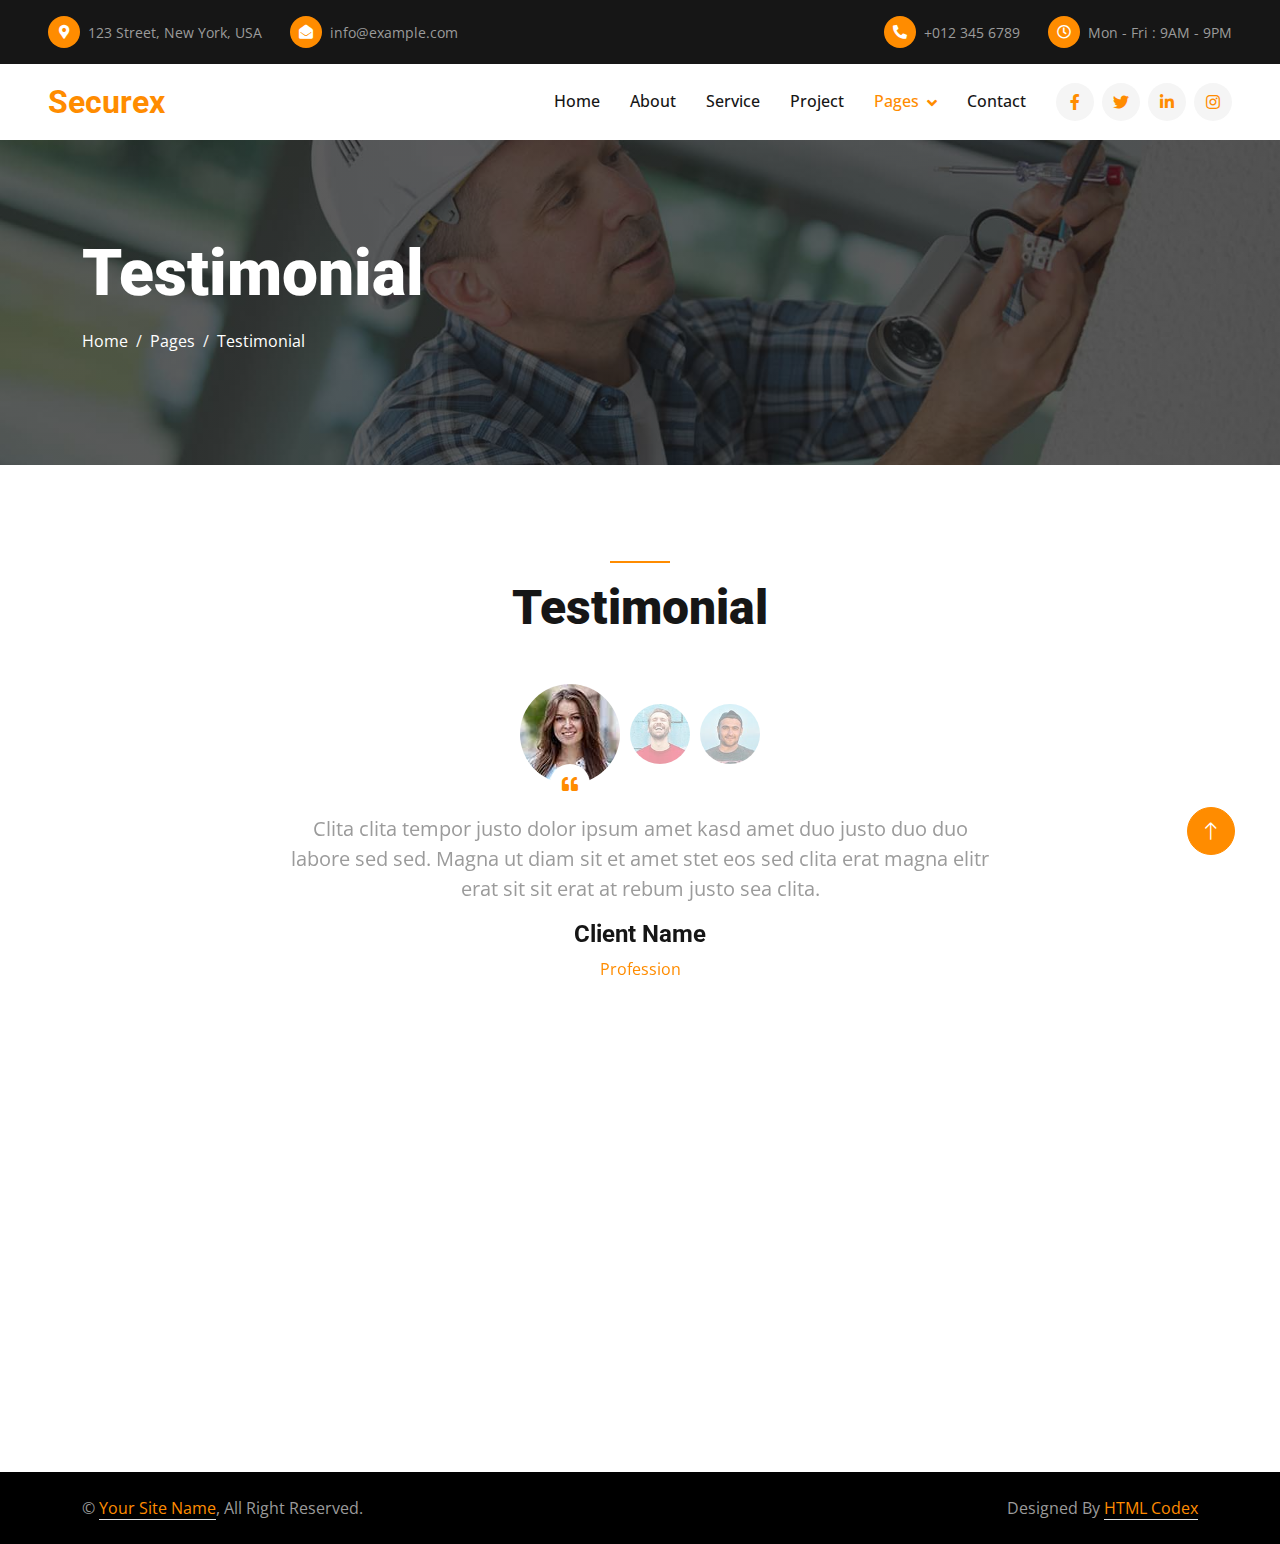
<file: testimonial.html>
<!DOCTYPE html>
<html lang="en">

<head>
    <meta charset="utf-8">
    <title>Securex - CCTV Camera Website Template</title>
    <meta content="width=device-width, initial-scale=1.0" name="viewport">
    <meta content="" name="keywords">
    <meta content="" name="description">

    <!-- Favicon -->
    <link href="img/favicon.ico" rel="icon">

    <!-- Google Web Fonts -->
    <link rel="preconnect" href="https://fonts.googleapis.com">
    <link rel="preconnect" href="https://fonts.gstatic.com" crossorigin>
    <link href="https://fonts.googleapis.com/css2?family=Open+Sans:wght@400;500&family=Roboto:wght@500;700;900&display=swap" rel="stylesheet"> 

    <!-- Icon Font Stylesheet -->
    <link href="https://cdnjs.cloudflare.com/ajax/libs/font-awesome/5.10.0/css/all.min.css" rel="stylesheet">
    <link href="https://cdn.jsdelivr.net/npm/bootstrap-icons@1.4.1/font/bootstrap-icons.css" rel="stylesheet">

    <!-- Libraries Stylesheet -->
    <link href="lib/animate/animate.min.css" rel="stylesheet">
    <link href="lib/owlcarousel/assets/owl.carousel.min.css" rel="stylesheet">
    <link href="lib/lightbox/css/lightbox.min.css" rel="stylesheet">

    <!-- Customized Bootstrap Stylesheet -->
    <link href="css/bootstrap.min.css" rel="stylesheet">

    <!-- Template Stylesheet -->
    <link href="css/style.css" rel="stylesheet">
</head>

<body>
    <!-- Spinner Start -->
    <div id="spinner" class="show bg-white position-fixed translate-middle w-100 vh-100 top-50 start-50 d-flex align-items-center justify-content-center">
        <div class="spinner-border text-primary" style="width: 3rem; height: 3rem;" role="status">
            <span class="sr-only">Loading...</span>
        </div>
    </div>
    <!-- Spinner End -->


    <!-- Topbar Start -->
    <div class="container-fluid bg-dark px-5">
        <div class="row gx-4 d-none d-lg-flex">
            <div class="col-lg-6 text-start">
                <div class="h-100 d-inline-flex align-items-center py-3 me-4">
                    <div class="btn-sm-square rounded-circle bg-primary me-2">
                        <small class="fa fa-map-marker-alt text-white"></small>
                    </div>
                    <small>123 Street, New York, USA</small>
                </div>
                <div class="h-100 d-inline-flex align-items-center py-3">
                    <div class="btn-sm-square rounded-circle bg-primary me-2">
                        <small class="fa fa-envelope-open text-white"></small>
                    </div>
                    <small>info@example.com</small>
                </div>
            </div>
            <div class="col-lg-6 text-end">
                <div class="h-100 d-inline-flex align-items-center py-3 me-4">
                    <div class="btn-sm-square rounded-circle bg-primary me-2">
                        <small class="fa fa-phone-alt text-white"></small>
                    </div>
                    <small>+012 345 6789</small>
                </div>
                <div class="h-100 d-inline-flex align-items-center py-3">
                    <div class="btn-sm-square rounded-circle bg-primary me-2">
                        <small class="far fa-clock text-white"></small>
                    </div>
                    <small>Mon - Fri : 9AM - 9PM</small>
                </div>
            </div>
        </div>
    </div>
    <!-- Topbar End -->


    <!-- Navbar Start -->
    <nav class="navbar navbar-expand-lg bg-white navbar-light sticky-top p-0 px-4 px-lg-5">
        <a href="index.html" class="navbar-brand d-flex align-items-center">
            <h2 class="m-0 text-primary">Securex</h2>
        </a>
        <button type="button" class="navbar-toggler" data-bs-toggle="collapse" data-bs-target="#navbarCollapse">
            <span class="navbar-toggler-icon"></span>
        </button>
        <div class="collapse navbar-collapse" id="navbarCollapse">
            <div class="navbar-nav ms-auto py-4 py-lg-0">
                <a href="index.html" class="nav-item nav-link">Home</a>
                <a href="about.html" class="nav-item nav-link">About</a>
                <a href="service.html" class="nav-item nav-link">Service</a>
                <a href="project.html" class="nav-item nav-link">Project</a>
                <div class="nav-item dropdown">
                    <a href="#" class="nav-link dropdown-toggle active" data-bs-toggle="dropdown">Pages</a>
                    <div class="dropdown-menu rounded-0 rounded-bottom m-0">
                        <a href="feature.html" class="dropdown-item">Feature</a>
                        <a href="quote.html" class="dropdown-item">Free Quote</a>
                        <a href="team.html" class="dropdown-item">Our Team</a>
                        <a href="testimonial.html" class="dropdown-item active">Testimonial</a>
                        <a href="404.html" class="dropdown-item">404 Page</a>
                    </div>
                </div>
                <a href="contact.html" class="nav-item nav-link">Contact</a>
            </div>
            <div class="h-100 d-lg-inline-flex align-items-center d-none">
                <a class="btn btn-square rounded-circle bg-light text-primary me-2" href=""><i class="fab fa-facebook-f"></i></a>
                <a class="btn btn-square rounded-circle bg-light text-primary me-2" href=""><i class="fab fa-twitter"></i></a>
                <a class="btn btn-square rounded-circle bg-light text-primary me-2" href=""><i class="fab fa-linkedin-in"></i></a>
                <a class="btn btn-square rounded-circle bg-light text-primary me-0" href=""><i class="fab fa-instagram"></i></a>
            </div>
        </div>
    </nav>
    <!-- Navbar End -->


    <!-- Page Header Start -->
    <div class="container-fluid page-header py-5 mb-5">
        <div class="container py-5">
            <h1 class="display-3 text-white mb-3 animated slideInDown">Testimonial</h1>
            <nav aria-label="breadcrumb animated slideInDown">
                <ol class="breadcrumb">
                    <li class="breadcrumb-item"><a class="text-white" href="#">Home</a></li>
                    <li class="breadcrumb-item"><a class="text-white" href="#">Pages</a></li>
                    <li class="breadcrumb-item text-white active" aria-current="page">Testimonial</li>
                </ol>
            </nav>
        </div>
    </div>
    <!-- Page Header End -->


    <!-- Testimonial Start -->
    <div class="container-xxl py-5 wow fadeInUp" data-wow-delay="0.1s">
        <div class="container">
            <div class="text-center wow fadeInUp" data-wow-delay="0.1s">
                <div class="bg-primary mb-3 mx-auto" style="width: 60px; height: 2px;"></div>
                <h1 class="display-5 mb-5">Testimonial</h1>
            </div>
            <div class="owl-carousel testimonial-carousel wow fadeInUp" data-wow-delay="0.1s">
                <div class="testimonial-item text-center" data-dot="<img class='img-fluid' src='img/testimonial-1.jpg' alt=''>">
                    <p class="fs-5">Clita clita tempor justo dolor ipsum amet kasd amet duo justo duo duo labore sed sed. Magna ut diam sit et amet stet eos sed clita erat magna elitr erat sit sit erat at rebum justo sea clita.</p>
                    <h4>Client Name</h4>
                    <span class="text-primary">Profession</span>
                </div>
                <div class="testimonial-item text-center" data-dot="<img class='img-fluid' src='img/testimonial-2.jpg' alt=''>">
                    <p class="fs-5">Clita clita tempor justo dolor ipsum amet kasd amet duo justo duo duo labore sed sed. Magna ut diam sit et amet stet eos sed clita erat magna elitr erat sit sit erat at rebum justo sea clita.</p>
                    <h4>Client Name</h4>
                    <span class="text-primary">Profession</span>
                </div>
                <div class="testimonial-item text-center" data-dot="<img class='img-fluid' src='img/testimonial-3.jpg' alt=''>">
                    <p class="fs-5">Clita clita tempor justo dolor ipsum amet kasd amet duo justo duo duo labore sed sed. Magna ut diam sit et amet stet eos sed clita erat magna elitr erat sit sit erat at rebum justo sea clita.</p>
                    <h4>Client Name</h4>
                    <span class="text-primary">Profession</span>
                </div>
            </div>
        </div>
    </div>
    <!-- Testimonial End -->
        

    <!-- Footer Start -->
    <div class="container-fluid bg-dark text-secondary footer mt-5 py-5 wow fadeIn" data-wow-delay="0.1s">
        <div class="container py-5">
            <div class="row g-5">
                <div class="col-lg-3 col-md-6">
                    <h5 class="text-light mb-4">Address</h5>
                    <p class="mb-2"><i class="fa fa-map-marker-alt me-3"></i>123 Street, New York, USA</p>
                    <p class="mb-2"><i class="fa fa-phone-alt me-3"></i>+012 345 67890</p>
                    <p class="mb-2"><i class="fa fa-envelope me-3"></i>info@example.com</p>
                    <div class="d-flex pt-2">
                        <a class="btn btn-square btn-outline-secondary rounded-circle me-2" href=""><i class="fab fa-twitter"></i></a>
                        <a class="btn btn-square btn-outline-secondary rounded-circle me-2" href=""><i class="fab fa-facebook-f"></i></a>
                        <a class="btn btn-square btn-outline-secondary rounded-circle me-2" href=""><i class="fab fa-youtube"></i></a>
                        <a class="btn btn-square btn-outline-secondary rounded-circle me-2" href=""><i class="fab fa-linkedin-in"></i></a>
                    </div>
                </div>
                <div class="col-lg-3 col-md-6">
                    <h5 class="text-light mb-4">Services</h5>
                    <a class="btn btn-link" href="">Business Security</a>
                    <a class="btn btn-link" href="">Fire Detection</a>
                    <a class="btn btn-link" href="">Alarm Systems</a>
                    <a class="btn btn-link" href="">CCTV & Video</a>
                    <a class="btn btn-link" href="">Smart Home</a>
                </div>
                <div class="col-lg-3 col-md-6">
                    <h5 class="text-light mb-4">Quick Links</h5>
                    <a class="btn btn-link" href="">About Us</a>
                    <a class="btn btn-link" href="">Contact Us</a>
                    <a class="btn btn-link" href="">Our Services</a>
                    <a class="btn btn-link" href="">Terms & Condition</a>
                    <a class="btn btn-link" href="">Support</a>
                </div>
                <div class="col-lg-3 col-md-6">
                    <h5 class="text-light mb-4">Newsletter</h5>
                    <p>Dolor amet sit justo amet elitr clita ipsum elitr est.</p>
                    <div class="position-relative w-100">
                        <input class="form-control bg-transparent border-secondary w-100 py-3 ps-4 pe-5" type="text" placeholder="Your email">
                        <button type="button" class="btn btn-primary py-2 position-absolute top-0 end-0 mt-2 me-2">SignUp</button>
                    </div>
                </div>
            </div>
        </div>
    </div>
    <!-- Footer End -->


    <!-- Copyright Start -->
    <div class="container-fluid py-4" style="background: #000000;">
        <div class="container">
            <div class="row">
                <div class="col-md-6 text-center text-md-start mb-3 mb-md-0">
                    &copy; <a class="border-bottom" href="#">Your Site Name</a>, All Right Reserved.
                </div>
                <div class="col-md-6 text-center text-md-end">
                    <!--/*** This template is free as long as you keep the footer author’s credit link/attribution link/backlink. If you'd like to use the template without the footer author’s credit link/attribution link/backlink, you can purchase the Credit Removal License from "https://htmlcodex.com/credit-removal". Thank you for your support. ***/-->
                    Designed By <a class="border-bottom" href="https://htmlcodex.com">HTML Codex</a>
                </div>
            </div>
        </div>
    </div>
    <!-- Copyright End -->


    <!-- Back to Top -->
    <a href="#" class="btn btn-lg btn-primary btn-lg-square rounded-circle back-to-top"><i class="bi bi-arrow-up"></i></a>


    <!-- JavaScript Libraries -->
    <script src="https://code.jquery.com/jquery-3.4.1.min.js"></script>
    <script src="https://cdn.jsdelivr.net/npm/bootstrap@5.0.0/dist/js/bootstrap.bundle.min.js"></script>
    <script src="lib/wow/wow.min.js"></script>
    <script src="lib/easing/easing.min.js"></script>
    <script src="lib/waypoints/waypoints.min.js"></script>
    <script src="lib/counterup/counterup.min.js"></script>
    <script src="lib/owlcarousel/owl.carousel.min.js"></script>
    <script src="lib/isotope/isotope.pkgd.min.js"></script>
    <script src="lib/lightbox/js/lightbox.min.js"></script>

    <!-- Template Javascript -->
    <script src="js/main.js"></script>
</body>

</html>
</file>
<file: css/style.css>
/********** Template CSS **********/
:root {
    --primary: #FF8C00;
    --secondary: #9B9B9B;
    --light: #F5F5F5;
    --dark: #161616;
}

.fw-medium {
    font-weight: 500 !important;
}

.fw-bold {
    font-weight: 700 !important;
}

.fw-black {
    font-weight: 900 !important;
}

.back-to-top {
    position: fixed;
    display: none;
    right: 45px;
    bottom: 45px;
    z-index: 99;
}


/*** Spinner ***/
#spinner {
    opacity: 0;
    visibility: hidden;
    transition: opacity .5s ease-out, visibility 0s linear .5s;
    z-index: 99999;
}

#spinner.show {
    transition: opacity .5s ease-out, visibility 0s linear 0s;
    visibility: visible;
    opacity: 1;
}


/*** Button ***/
.btn {
    font-weight: 500;
    transition: .5s;
}

.btn.btn-primary {
    color: #FFFFFF;
}

.btn-square {
    width: 38px;
    height: 38px;
}

.btn-sm-square {
    width: 32px;
    height: 32px;
}

.btn-lg-square {
    width: 48px;
    height: 48px;
}

.btn-square,
.btn-sm-square,
.btn-lg-square {
    padding: 0;
    display: flex;
    align-items: center;
    justify-content: center;
    font-weight: normal;
}

/*** Navbar ***/
.navbar.sticky-top {
    top: -100px;
    transition: .5s;
}

.navbar .navbar-brand {
    height: 75px;
}

.navbar .navbar-nav .nav-link {
    margin-right: 30px;
    padding: 25px 0;
    color: var(--dark);
    font-weight: 500;
    outline: none;
}

.navbar .navbar-nav .nav-link:hover,
.navbar .navbar-nav .nav-link.active {
    color: var(--primary);
}

.navbar .dropdown-toggle::after {
    border: none;
    content: "\f107";
    font-family: "Font Awesome 5 Free";
    font-weight: 900;
    vertical-align: middle;
    margin-left: 8px;
}

@media (max-width: 991.98px) {
    .navbar .navbar-nav .nav-link  {
        margin-right: 0;
        padding: 10px 0;
    }

    .navbar .navbar-nav {
        border-top: 1px solid #EEEEEE;
    }
}

@media (min-width: 992px) {
    .navbar .nav-item .dropdown-menu {
        display: block;
        border: none;
        margin-top: 0;
        top: 150%;
        opacity: 0;
        visibility: hidden;
        transition: .5s;
    }

    .navbar .nav-item:hover .dropdown-menu {
        top: 100%;
        visibility: visible;
        transition: .5s;
        opacity: 1;
    }
}

.navbar .btn:hover {
    color: #FFFFFF !important;
    background: var(--primary) !important;
}


/*** Header ***/
.header-carousel .carousel-inner {
    position: absolute;
    width: 100%;
    height: 100%;
    top: 0;
    left: 0;
    display: flex;
    align-items: center;
    background: rgba(22, 22, 22, .7);
}

@media (max-width: 768px) {
    .header-carousel .owl-carousel-item {
        position: relative;
        min-height: 500px;
    }
    
    .header-carousel .owl-carousel-item img {
        position: absolute;
        width: 100%;
        height: 100%;
        object-fit: cover;
    }

    .header-carousel .owl-carousel-item h5,
    .header-carousel .owl-carousel-item p {
        font-size: 14px !important;
        font-weight: 400 !important;
    }

    .header-carousel .owl-carousel-item h1 {
        font-size: 30px;
        font-weight: 600;
    }
}

.header-carousel .owl-nav {
    position: absolute;
    width: 200px;
    height: 45px;
    bottom: 30px;
    left: 50%;
    transform: translateX(-50%);
    display: flex;
    justify-content: space-between;
}

.header-carousel .owl-nav .owl-prev,
.header-carousel .owl-nav .owl-next {
    width: 45px;
    height: 45px;
    display: flex;
    align-items: center;
    justify-content: center;
    color: #FFFFFF;
    background: transparent;
    border: 1px solid #FFFFFF;
    border-radius: 45px;
    font-size: 22px;
    transition: .5s;
}

.header-carousel .owl-nav .owl-prev:hover,
.header-carousel .owl-nav .owl-next:hover {
    background: var(--primary);
    border-color: var(--primary);
}

.header-carousel .owl-dots {
    position: absolute;
    height: 45px;
    bottom: 30px;
    left: 50%;
    transform: translateX(-50%);
    display: flex;
    align-items: center;
    justify-content: center;
}

.header-carousel .owl-dot {
    position: relative;
    display: inline-block;
    margin: 0 5px;
    width: 15px;
    height: 15px;
    background: transparent;
    border: 1px solid #FFFFFF;
    border-radius: 15px;
    transition: .5s;
}

.header-carousel .owl-dot::after {
    position: absolute;
    content: "";
    width: 5px;
    height: 5px;
    top: 4px;
    left: 4px;
    background: #FFFFFF;
    border-radius: 5px;
}

.header-carousel .owl-dot.active {
    background: var(--primary);
    border-color: var(--primary);
}

.page-header {
    background: linear-gradient(rgba(22, 22, 22, .7), rgba(22, 22, 22, .7)), url(../img/carousel-1.jpg) center center no-repeat;
    background-size: cover;
}

.breadcrumb-item + .breadcrumb-item::before {
    color: var(--light);
}


/*** About ***/
@media (min-width: 992px) {
    .container.about {
        max-width: 100% !important;
    }

    .about-text  {
        padding-right: calc(((100% - 960px) / 2) + .75rem);
    }
}

@media (min-width: 1200px) {
    .about-text  {
        padding-right: calc(((100% - 1140px) / 2) + .75rem);
    }
}

@media (min-width: 1400px) {
    .about-text  {
        padding-right: calc(((100% - 1320px) / 2) + .75rem);
    }
}


/*** Service ***/
.service-row {
    box-shadow: 0 0 45px rgba(0, 0, 0, .08);
}

.service-item {
    border-color: rgba(0, 0, 0, .03) !important;
}

.service-item .btn {
    width: 38px;
    height: 38px;
    display: inline-flex;
    align-items: center;
    color: #FFFFFF;
    background: var(--primary);
    border-radius: 38px;
    white-space: nowrap;
    overflow: hidden;
    transition: .5s;
}

.service-item:hover .btn {
    width: 140px;
}


/*** Feature ***/
@media (min-width: 992px) {
    .container.feature {
        max-width: 100% !important;
    }

    .feature-text  {
        padding-left: calc(((100% - 960px) / 2) + .75rem);
    }
}

@media (min-width: 1200px) {
    .feature-text  {
        padding-left: calc(((100% - 1140px) / 2) + .75rem);
    }
}

@media (min-width: 1400px) {
    .feature-text  {
        padding-left: calc(((100% - 1320px) / 2) + .75rem);
    }
}


/*** Project Portfolio ***/
#portfolio-flters li {
    display: inline-block;
    font-weight: 500;
    color: var(--dark);
    cursor: pointer;
    transition: .5s;
    border-bottom: 2px solid transparent;
}

#portfolio-flters li:hover,
#portfolio-flters li.active {
    color: var(--primary);
    border-color: var(--primary);
}

.portfolio-inner {
    position: relative;
    overflow: hidden;
    box-shadow: 0 0 45px rgba(0, 0, 0, .07);
}

.portfolio-inner img {
    transition: .5s;
}

.portfolio-inner:hover img {
    transform: scale(1.1);
}

.portfolio-inner .portfolio-text {
    position: absolute;
    width: 100%;
    left: 0;
    bottom: -50px;
    opacity: 0;
    transition: .5s;
}

.portfolio-inner:hover .portfolio-text {
    bottom: 0;
    opacity: 1;
}


/*** Quote ***/
@media (min-width: 992px) {
    .container.quote {
        max-width: 100% !important;
    }

    .quote-text  {
        padding-right: calc(((100% - 960px) / 2) + .75rem);
    }
}

@media (min-width: 1200px) {
    .quote-text  {
        padding-right: calc(((100% - 1140px) / 2) + .75rem);
    }
}

@media (min-width: 1400px) {
    .quote-text  {
        padding-right: calc(((100% - 1320px) / 2) + .75rem);
    }
}


/*** Team ***/
.team-item {
    box-shadow: 0 0 45px rgba(0, 0, 0, .08);
}

.team-item img {
    transition: .5s;
}

.team-item:hover img {
    transform: scale(1.1);
}

.team-item .team-social {
    position: absolute;
    width: 0;
    height: 0;
    top: 50%;
    left: 50%;
    display: flex;
    align-items: center;
    justify-content: center;
    background: rgba(22, 22, 22, .7);
    opacity: 0;
    transition: .5s;
}

.team-item:hover .team-social {
    width: 100%;
    height: 100%;
    top: 0;
    left: 0;
    opacity: 1;
}

.team-item .team-social .btn {
    opacity: 0;
}

.team-item:hover .team-social .btn {
    opacity: 1;
}


/*** Testimonial ***/
.testimonial-carousel {
    display: flex !important;
    flex-direction: column-reverse;
    max-width: 700px;
    margin: 0 auto;
}

.testimonial-carousel .owl-dots {
    height: 100px;
    display: flex;
    align-items: center;
    justify-content: center;
    margin-bottom: 30px;
}

.testimonial-carousel .owl-dots .owl-dot {
    position: relative;
    width: 60px;
    height: 60px;
    margin: 0 5px;
    transition: .5s;
}

.testimonial-carousel .owl-dots .owl-dot.active {
    width: 100px;
    height: 100px;
}

.testimonial-carousel .owl-dots .owl-dot::after {
    position: absolute;
    width: 40px;
    height: 40px;
    bottom: -20px;
    left: 50%;
    transform: translateX(-50%);
    display: flex;
    align-items: center;
    justify-content: center;
    content: "\f10d";
    font-family: "Font Awesome 5 Free";
    font-weight: 900;
    color: var(--primary);
    background: #FFFFFF;
    border-radius: 40px;
    transition: .5s;
    opacity: 0;
}

.testimonial-carousel .owl-dots .owl-dot.active::after {
    opacity: 1;
}

.testimonial-carousel .owl-dots .owl-dot img {
    border-radius: 60px;
    opacity: .4;
    transition: .5s;
}

.testimonial-carousel .owl-dots .owl-dot.active img {
    opacity: 1;
}


/*** Contact ***/
@media (min-width: 992px) {
    .container.contact {
        max-width: 100% !important;
    }

    .contact-text  {
        padding-left: calc(((100% - 960px) / 2) + .75rem);
    }
}

@media (min-width: 1200px) {
    .contact-text  {
        padding-left: calc(((100% - 1140px) / 2) + .75rem);
    }
}

@media (min-width: 1400px) {
    .contact-text  {
        padding-left: calc(((100% - 1320px) / 2) + .75rem);
    }
}


/*** Footer ***/
.footer .btn.btn-link {
    display: block;
    margin-bottom: 5px;
    padding: 0;
    text-align: left;
    color: var(--secondary);
    font-weight: normal;
    text-transform: capitalize;
    transition: .3s;
}

.footer .btn.btn-link::before {
    position: relative;
    content: "\f105";
    font-family: "Font Awesome 5 Free";
    font-weight: 900;
    margin-right: 10px;
}

.footer .btn.btn-link:hover {
    color: var(--primary);
    letter-spacing: 1px;
    box-shadow: none;
}
</file>
